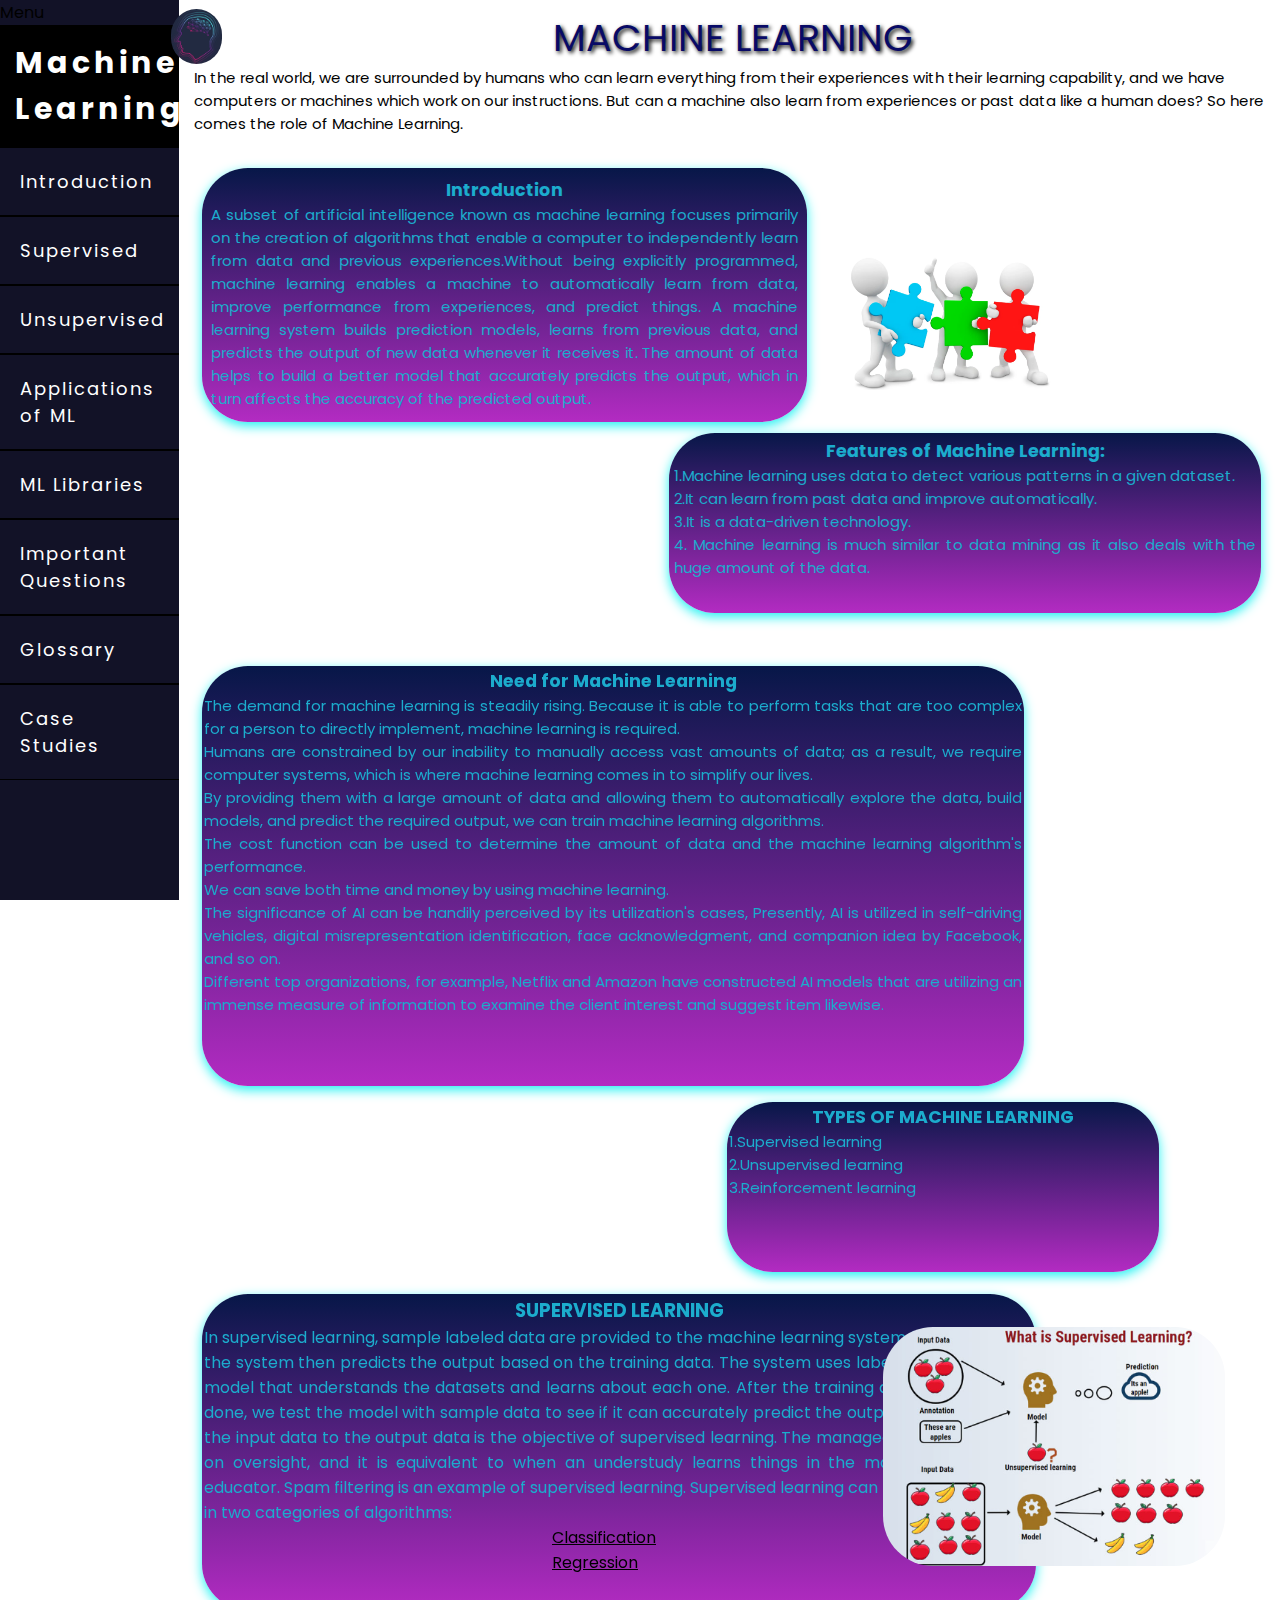
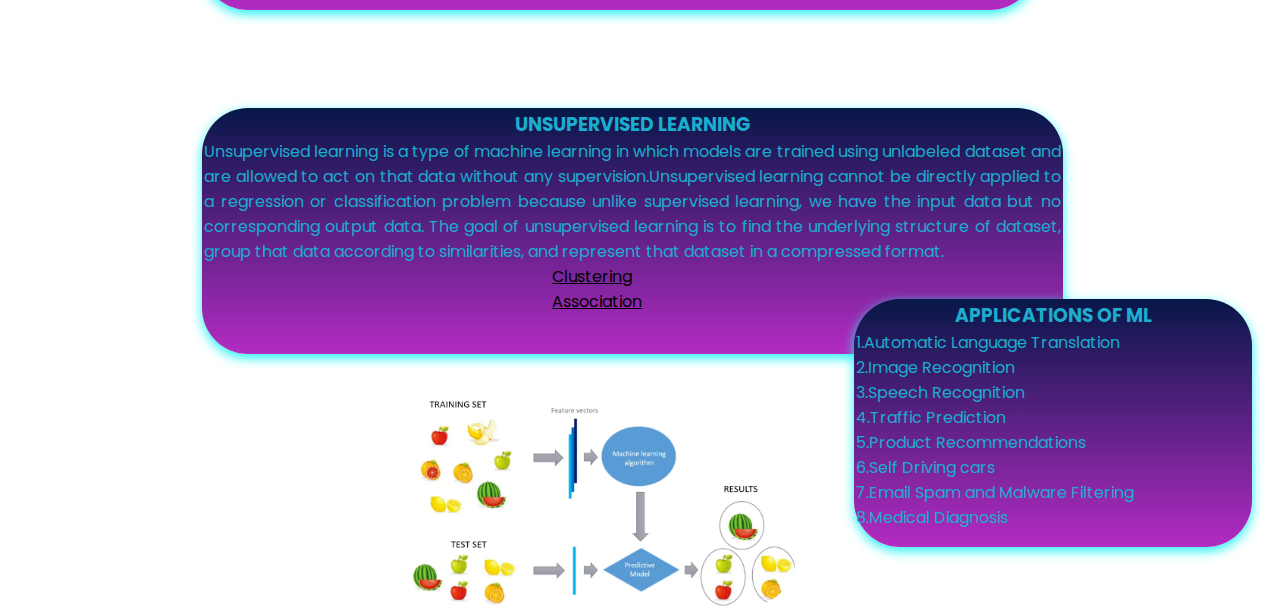
<file: index.html>
<!DOCTYPE html>
<html lang="en">

<head>
    <meta charset="UTF-8">
    <meta name="viewport" content="width=device-width, initial-scale=1.0">
    <title>Machine Learning </title>
    <link rel="preconnect" href="https://fonts.gstatic.com">
    <link href="https://fonts.googleapis.com/css2?family=Poppins:wght@300&display=swap" rel="stylesheet">
    <link rel="stylesheet" type="text/css" href="style.css">
</head>

<body><div class="main" >
    <div class="menu" >
        <div class="menu-icon" onclick="toggleSidebar()">
            <!-- Your menu icon or bar here -->
            Menu
        </div>
        <div class="sidebar" id="sidebar">
            <h2 id="logo">Machine Learning</h2>
            <a href="#intro">Introduction</a>
            <a href="#supervise">Supervised</a>
            <a href="#unsupervise">Unsupervised</a>
            <a href="#applications">Applications of ML</a>
            <a href="libraries.html">ML Libraries</a>
            <a href="imp.html">Important Questions</a>
            <a href="gloss.html">Glossary</a>
            <a href="cs.html">Case Studies</a>
        </div>
  
</div>
       
        <div class="sidebody">
            <img src="images/logo.png" id="lo">
            <div id="title">MACHINE LEARNING</div>

            <div id="subtitle">In the real world, we are surrounded by humans who can learn everything from their
                experiences with their learning capability, and we have computers or machines which work on our
                instructions. But can a machine also learn from experiences or past data like a human does? So here
                comes the role of Machine Learning.</div>
            </br>
            <div id="intro">

                <div id="intromatter">
                    <div id="i1">
                        <span>
                            <h3>Introduction</h3>
                        </span>
                        A subset of artificial intelligence known as machine learning focuses primarily on the creation
                        of
                        algorithms that enable a computer to independently learn from data and previous
                        experiences.Without
                        being explicitly programmed, machine learning enables a machine to automatically learn from
                        data,
                        improve performance from experiences, and predict things.
                        A machine learning system builds prediction models, learns from previous data, and predicts the
                        output of new data whenever it receives it. The amount of data helps to build a better model
                        that
                        accurately predicts the output, which in turn affects the accuracy of the predicted output.

                    </div>


                    </br>
                    <img src="images/men.png" id="men">
                    <div id="i2">
                        <span>
                            <h3>Features of Machine Learning:</h3>
                        </span>
                        <ol>
                            <li>1.Machine learning uses data to detect various patterns in a given dataset.</li>
                            <li>2.It can learn from past data and improve automatically.</li>
                            <li>3.It is a data-driven technology.</li>
                            <li> 4. Machine learning is much similar to data mining as it also deals with the huge
                                amount of
                                the data.</li>
                        </ol>
                    </div>

                    </br>
                    <div id="i3">
                        <span>
                            <h3>Need for Machine Learning</h3>
                        </span>
                        <ul>
                            <li>The demand for machine learning is steadily rising. Because it is able to perform tasks
                                that
                                are too complex for a person to directly implement, machine learning is required. </li>
                            <li>Humans are constrained by our inability to manually access vast amounts of data; as a
                                result, we require computer systems, which is where machine learning comes in to
                                simplify
                                our lives.</li>
                            <li>By providing them with a large amount of data and allowing them to automatically explore
                                the
                                data,
                                build models, and predict the required output, we can train machine learning algorithms.
                            </li>
                            <li>The cost function can be used to determine the amount of data and the machine learning
                                algorithm's performance.</li>
                            <li>We can save both time and money by using machine learning.
                            </li>
                            <li>The significance of AI can be handily perceived by its utilization's cases, Presently,
                                AI is
                                utilized in self-driving vehicles, digital misrepresentation identification, face
                                acknowledgment,
                                and companion idea by Facebook, and so on.</li>
                            <li>Different top organizations, for example, Netflix and
                                Amazon have constructed AI models that are utilizing an immense measure of information
                                to
                                examine
                                the client interest and suggest item likewise.</li>
                        </ul>

                    </div>

                    </br>
                    <div id="i4">
                        <span>
                            <h3>TYPES OF MACHINE LEARNING</h3>
                        </span>
                        <ul style="list-style-type:disc;">
                            <li>1.Supervised learning</li>
                            <li>2.Unsupervised learning</li>
                            <li>3.Reinforcement learning</li>
                        </ul>
                    </div>
                    

                </div>
            </div>
            </br>
            <div id="supervise">
                <span>
                    <h3>SUPERVISED LEARNING</h3>
                </span>
                In supervised learning, sample labeled data are provided to the machine learning system
                for training, and the system then predicts the output based on the training data.
                The system uses labeled data to build a model that understands the datasets and learns about each one.
                After the training and processing are done, we test the model with sample data to see if it can
                accurately predict the output.
                The mapping of the input data to the output data is the objective of supervised learning. The managed
                learning depends on oversight, and it is equivalent to when an understudy learns things in the
                management of the educator. Spam filtering is an example of supervised learning.

                Supervised learning can be grouped further in two categories of algorithms:

                <ol>
                    <li><a href="classification.html">Classification</a></li>
                    <li><a href="regression.html">Regression</a></li>
                </ol>
            </div>
            <img src="images/supervise.png" id="sp">
            </br>
            <div id="unsupervise">
                <span>
                    <h3>UNSUPERVISED LEARNING</h3>
                </span>
                Unsupervised learning is a type of machine learning in which models are trained using unlabeled dataset
                and are allowed to act on that data without any supervision.Unsupervised learning cannot be directly
                applied to a regression or classification problem because unlike supervised learning, we have the input
                data but no corresponding output data. The goal of unsupervised learning is to find the underlying
                structure of dataset, group that data according to similarities, and represent that dataset in a
                compressed format.
                <ol>
                    <li><a href="clustering.html">Clustering</a></li>
                    <li><a href="association.html">Association</a></li>

                </ol>
            </div>
            <img src="images/unsupervise.png" id="usp">
            </br>
            <div id="applications">
                <span>
                    <h3>APPLICATIONS OF ML</h3>
                </span>
               <ol>
                <li>1.Automatic Language Translation</li>
                <li>2.Image Recognition</li>
                <li>3.Speech Recognition</li>
                <li>4.Traffic Prediction</li>
                <li>5.Product Recommendations</li>
                <li>6.Self Driving cars</li>
                <li>7.Email Spam and Malware Filtering</li>
                <li>8.Medical Diagnosis</li>
               </ol>

            </div>
            
</div>
        </div>
        <script>
            function toggleSidebar() {
    var sidebar = document.getElementById("sidebar");
    sidebar.classList.toggle("show-sidebar");
}
// Get all the anchor tags inside the sidebar
var sidebarLinks = document.querySelectorAll(".sidebar a");

// Add click event listener to each anchor tag
sidebarLinks.forEach(function(link) {
    link.addEventListener("click", function() {
        // Close the sidebar
        var sidebar = document.getElementById("sidebar");
        sidebar.classList.remove("show-sidebar");
    });
});

        </script>
</body>

</html>
</file>
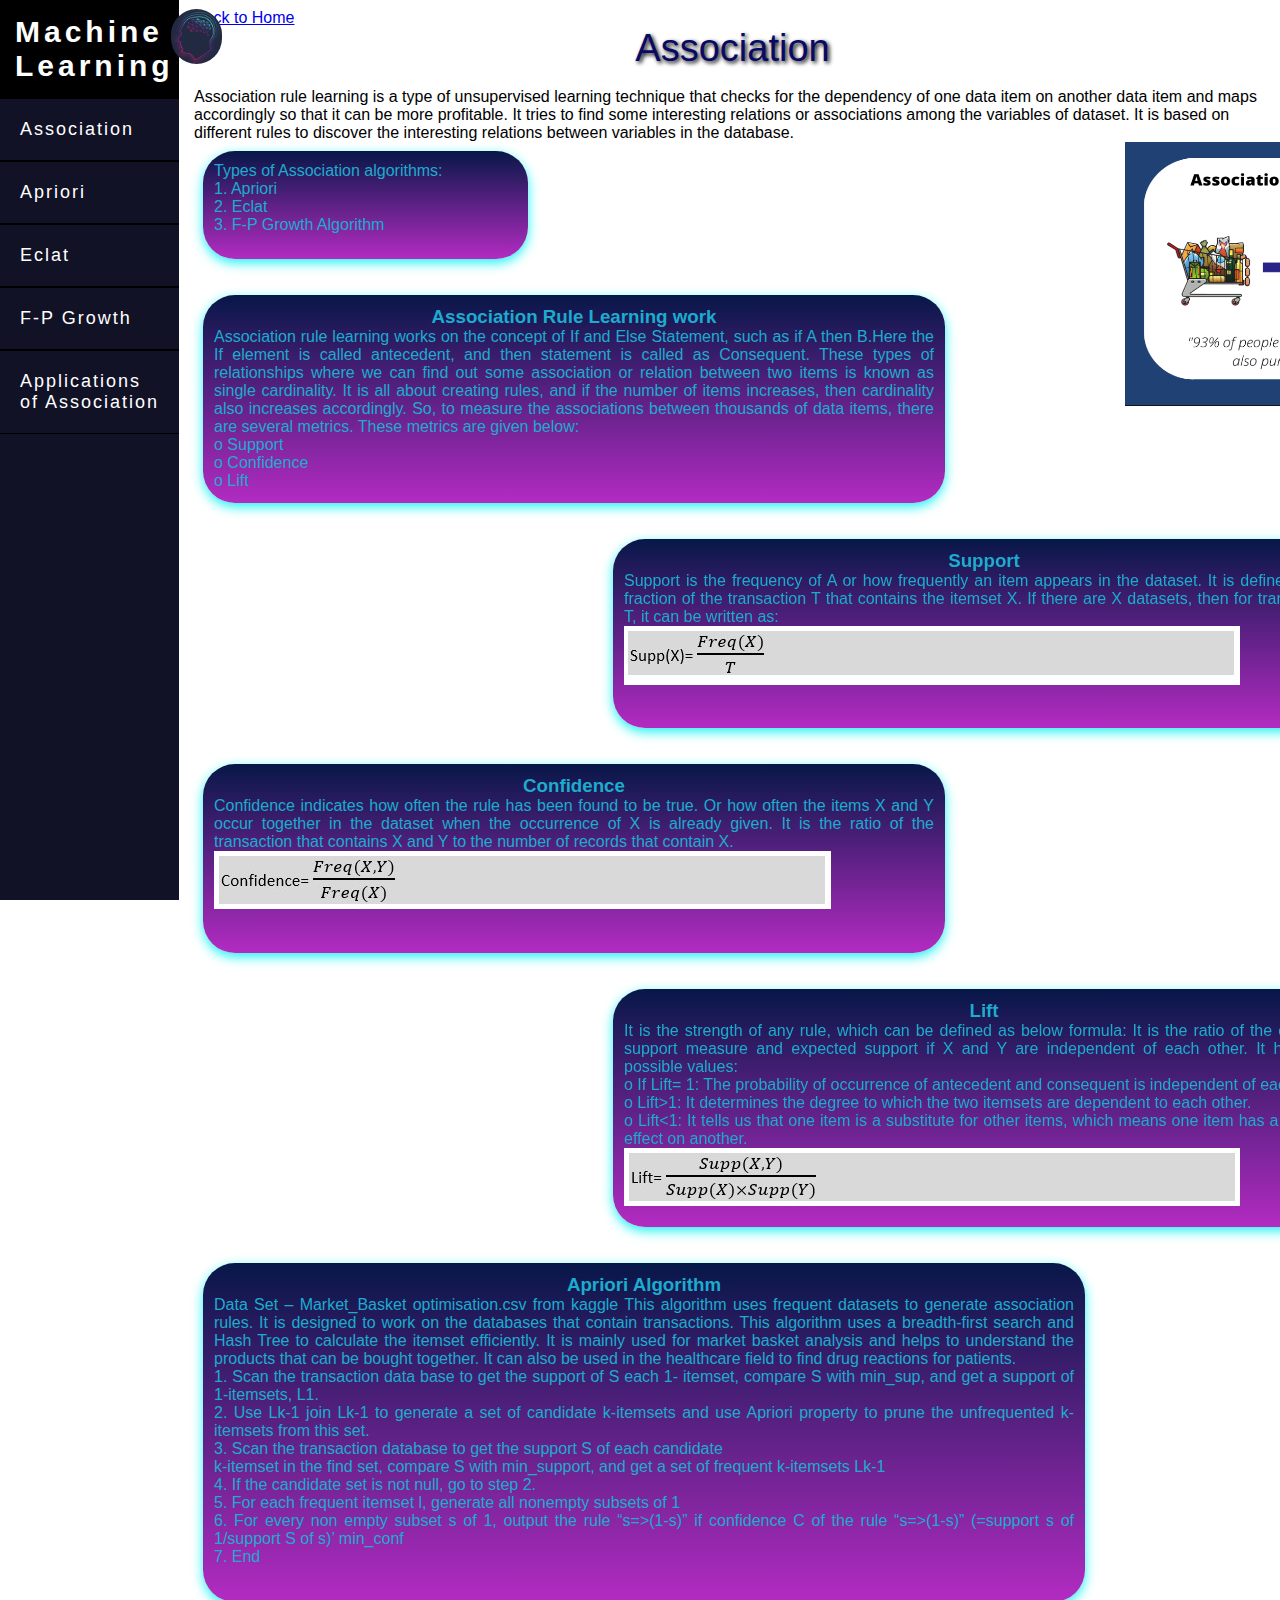
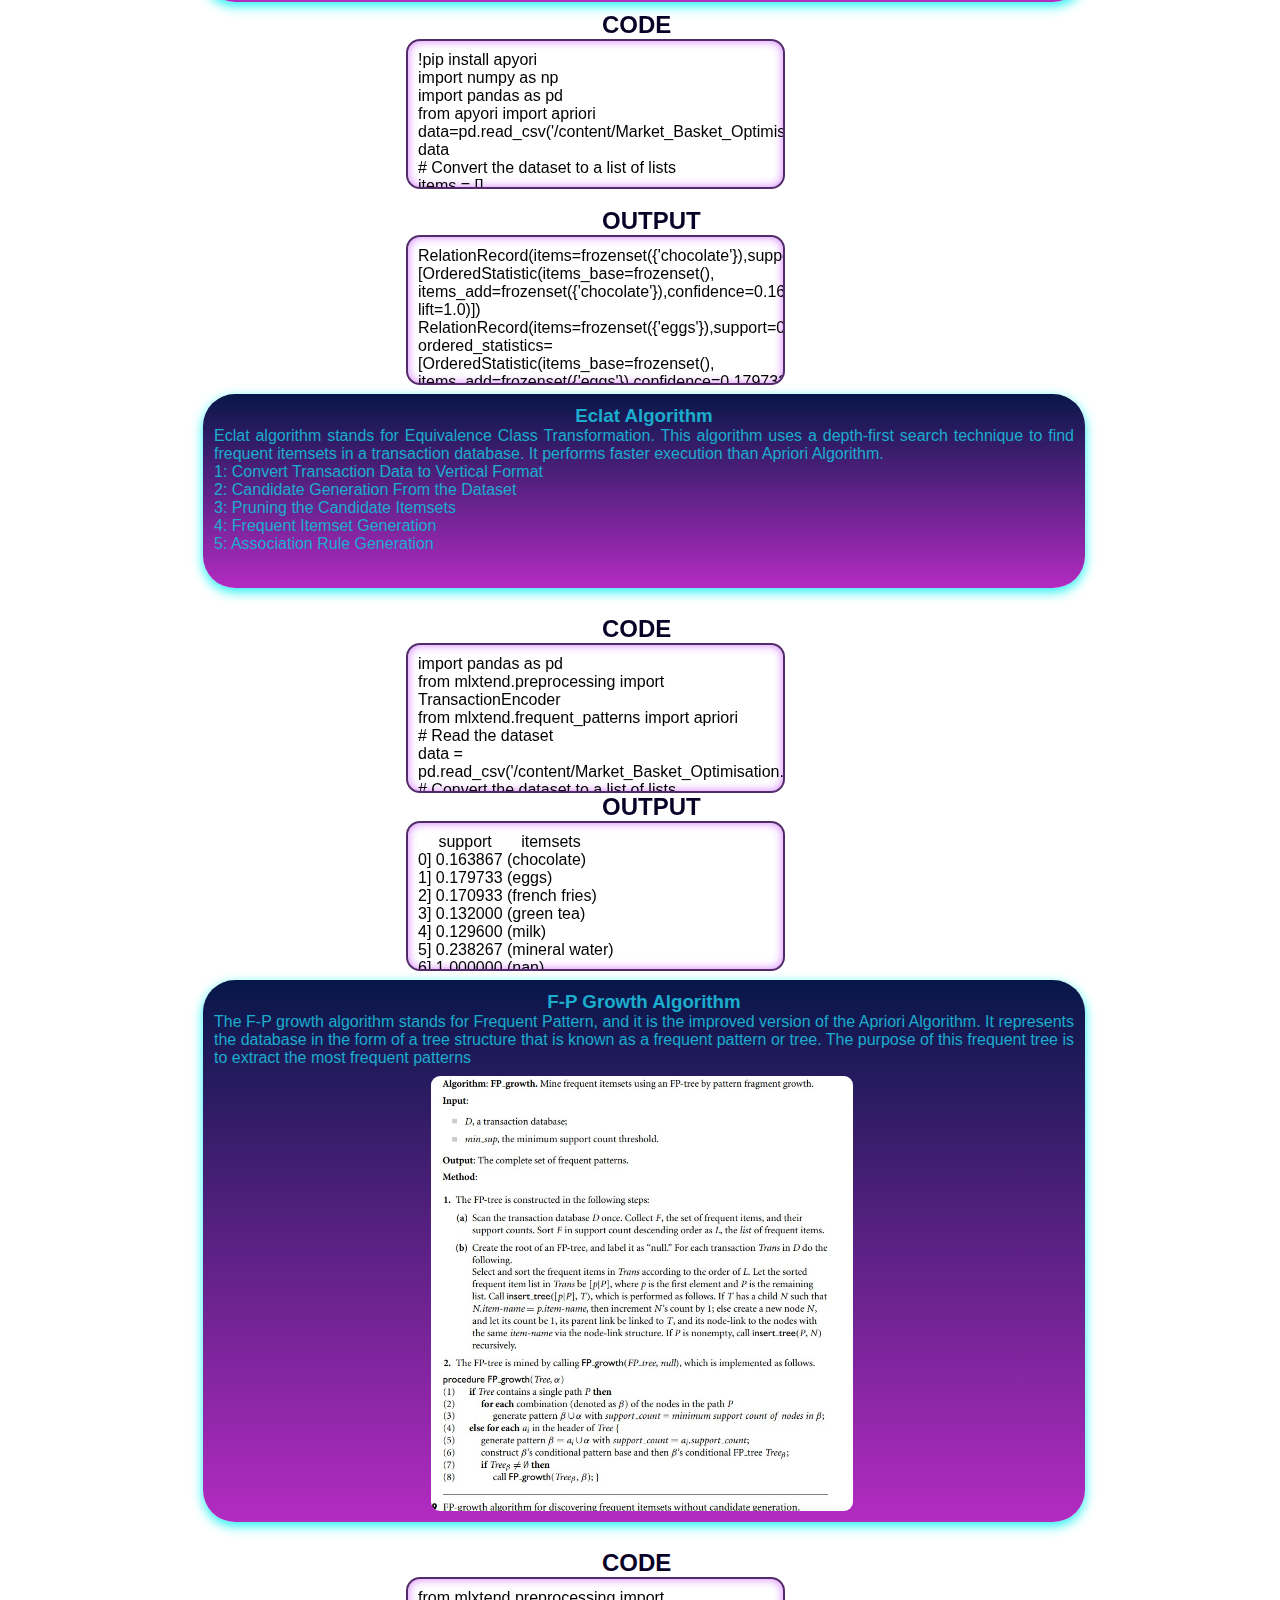
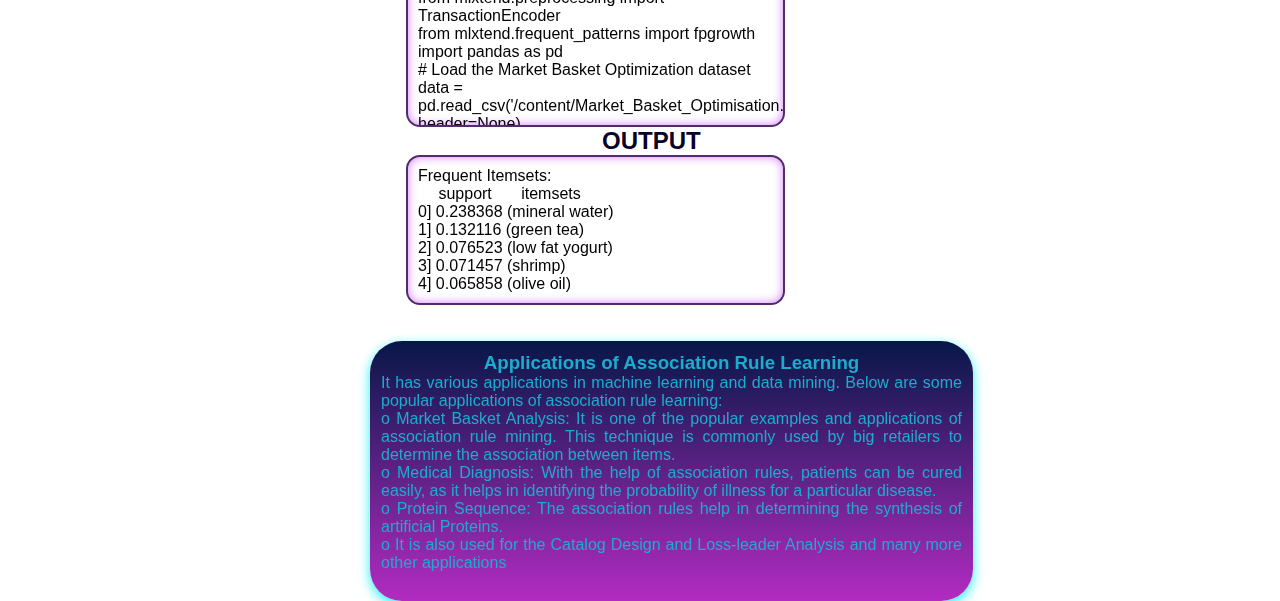
<file: association.html>
<!DOCTYPE html>
<html lang="en">

<head>
    <meta charset="UTF-8">
    <meta http-equiv="X-UA-Compatible" content="IE=edge">
    <meta name="viewport" content="width=device-width, initial-scale=1.0">
    <link rel="stylesheet" type="text/css" href="style.css">
    <link rel="stylesheet" type="text/css" href="style1.css">
    <title>Association</title>
</head>

<body>
    <div class="main">
        <div class="menu">
            <h2 id="logo">Machine Learning</h2>
            <a href="#introassociat">Association</a>
            <a href="#apriori">Apriori</a>
            <a href="#Eclat">Eclat</a>
            <a href="#FP">F-P Growth</a>
            <a href="#associationappli">Applications of Association</a>
        </div>
        <div class="sidebody">
            <img src="images/logo.png" id="lo">
           <a href="index.html">Back to Home</a>
            <div id="title">Association</div>
            </br>
            <div id="introassociat">Association rule learning is a type of unsupervised learning technique that checks
                for the dependency of one data item on another data item and maps accordingly so that it can be more
                profitable. It tries to find some interesting relations or associations among the variables of dataset.
                It is based on different rules to discover the interesting relations between variables in the database.
            </div>
            <img style="position: absolute;
            left: 1125px;
            height: 264px;
            width: 350px;"src="/images/ass1.png" alt="">
            <div id="type"> Types of Association algorithms:
                <ol>
                    <li>1. Apriori</li>
                    <li>2. Eclat</li>
                    <li>3. F-P Growth Algorithm</li>
                </ol>
            </div>
            </br>
            <div id="constraint"><h3>Association Rule Learning work</h3>
                Association rule learning works on the concept of If and Else Statement, such as if A then B.Here the If
                element is called antecedent, and then statement is called as Consequent. These types of relationships
                where we can find out some association or relation between two items is known as single cardinality. It
                is all about creating rules, and if the number of items increases, then cardinality also increases
                accordingly. So, to measure the associations between thousands of data items, there are several metrics.
                These metrics are given below:
                <ol>
                    <li>o Support</li>
                    <li>o Confidence</li>
                    <li>o Lift</li>
                </ol>
            </div>
            </br>
            <div id="support">
                <h3>Support</h3>
                Support is the frequency of A or how frequently an item appears in the dataset. It is defined as the
                fraction of the transaction T that contains the itemset X. If there are X datasets, then for
                transactions T, it can be written as:
                </br>
                <img src="images/supp.jpg">
            </div>
            </br>
            <div id="confidence">
                <h3>Confidence</h3>
                Confidence indicates how often the rule has been found to be true. Or how often the items X and Y occur
                together in the dataset when the occurrence of X is already given. It is the ratio of the transaction
                that contains X and Y to the number of records that contain X.
                </br>
                <img src="images/conf.jpg">
            </div>
            </br>
            <div id="lift">
                <h3>Lift</h3>
                It is the strength of any rule, which can be defined as below formula:
                It is the ratio of the observed support measure and expected support if X and Y are independent of each
                other. It has three possible values:
                <ol>
                    <li>o If Lift= 1: The probability of occurrence of antecedent and consequent is independent of each
                        other.</li>
                    <li>o Lift>1: It determines the degree to which the two itemsets are dependent to each other.</li>
                    <li>o Lift<1: It tells us that one item is a substitute for other items, which means one item has a
                            negative effect on another.</li>

                </ol>
                <img src="images/lift.jpg">
            </div>
            </br>

            <div id="apriori">
                <h3>Apriori Algorithm</h3>
                Data Set – Market_Basket optimisation.csv from kaggle
                This algorithm uses frequent datasets to generate association rules. It is designed to work on the
                databases that contain transactions. This algorithm uses a breadth-first search and Hash Tree to
                calculate the itemset efficiently.
                It is mainly used for market basket analysis and helps to understand the products that can be bought
                together. It can also be used in the healthcare field to find drug reactions for patients.
                <ol>
                    <li> 1. Scan the transaction data base to get the support of S each 1-
                        itemset, compare S with min_sup, and get a support of 1-itemsets, L1.</li>
                    <li>2. Use Lk-1 join Lk-1 to generate a set of candidate k-itemsets and
                        use Apriori property to prune the unfrequented k-itemsets from this
                        set.</li>
                    <li>3. Scan the transaction database to get the support S of each candidate</li>
                    k-itemset in the find set, compare S with min_support, and get a set of
                    frequent k-itemsets Lk-1
                    <li>4. If the candidate set is not null, go to step 2.</li>
                    <li>5. For each frequent itemset l, generate all nonempty subsets of 1</li>
                    <li>6. For every non empty subset s of 1, output the rule “s=>(1-s)” if
                        confidence C of the rule “s=>(1-s)” (=support s of 1/support S of s)’
                        min_conf</li>
                    <li>7. End</li>

                </ol>
            </div>
            <h2 class="code">CODE</h2>
            <div class="scroll-block">
               <p>!pip install apyori</p> 
<p>import numpy as np</p>
<p>import pandas as pd</p>
<p>from apyori import apriori</p>
<p>data=pd.read_csv('/content/Market_Basket_Optimisation.csv')</p>
<p>data</p>
<p># Convert the dataset to a list of lists</p>
<p>items = []</p>
<p>for i in range(0, len(data)):</p>
    <p>items.append([str(data.values[i, j]) for j in range(0, len(data.columns))])</p>
<p>items</p>
<p># Use the apriori algorithm to discover association rules</p>
<p>final_rule = apriori(items, min_support=0.01, min_confidence=0.1, min_lift=1.0, min_length=2)</p>
<p>final_results = list(final_rule)</p>

<p>for rule in final_results[:10]:</p>
  <p>print(rule)</p>  

              </div>

            </br>
            <h2 class="code">OUTPUT</h2>
        <div class="scroll-block">
           <p>RelationRecord(items=frozenset({'chocolate'}),support=0.16386666666666666,ordered_statistics=[OrderedStatistic(items_base=frozenset(), items_add=frozenset({'chocolate'}),confidence=0.16386666666666666, lift=1.0)])</p> 
<p>RelationRecord(items=frozenset({'eggs'}),support=0.17973333333333333, ordered_statistics=[OrderedStatistic(items_base=frozenset(), items_add=frozenset({'eggs'}),confidence=0.17973333333333333,lift=1.0))</p>
<p>RelationRecord(items=frozenset({'frenchfries'}),support=0.17093333333333333,ordered_statistics=[OrderedStatistic(items_base=frozenset(), items_add=frozenset({'frenchfries'}),confidence=0.17093333333333333, lift=1.0)])</p>
<p>RelationRecord(items=frozenset({'greentea'}),support=0.132,ordered_statistics=[OrderedStatistic(items_base=frozenset(),items_add=frozenset({'greentea'}), confidence=0.132, lift=1.0)])</p>
<p>RelationRecord(items=frozenset({'milk'}),support=0.1296,ordered_statistics=[OrderedStatistic(items_base=frozenset(), items_add=frozenset({'milk'}), confidence=0.1296, lift=1.0)])</p>
<p>RelationRecord(items=frozenset({'mineralwater'}),support=0.23826666666666665,ordered_statistics=[OrderedStatistic(items_base=frozenset(),items_add=frozenset({'mineral water'}), confidence=0.23826666666666665, lift=1.0)])</p>
<p>RelationRecord(items=frozenset({'nan'}),support=1.0,ordered_statistics=[OrderedStatistic(items_base=frozenset(), items_add=frozenset({'nan'}), confidence=1.0, lift=1.0)])</p>
<p>RelationRecord(items=frozenset({'spaghetti'}),support=0.17413333333333333, ordered_statistics=[OrderedStatistic(items_base=frozenset(), items_add=frozenset({'spaghetti'}), confidence=0.17413333333333333, lift=1.0)])</p>
<p>RelationRecord(items=frozenset({'almonds', 'nan'}), support=0.020266666666666665, ordered_statistics=[OrderedStatistic(items_base=frozenset({'almonds'}), items_add=frozenset({'nan'}), confidence=1.0, lift=1.0)])</p>
<p>RelationRecord(items=frozenset({'mineralwater','avocado'}), support=0.011466666666666667,ordered_statistics=[OrderedStatistic(items_base=frozenset({'avocado'}),items_add=frozenset({'mineralwater'}),confidence=0.3453815261044177, lift=1.449558727354859)])</p>

        </div>
            <div id="Eclat">
                <h3>Eclat Algorithm</h3>
                Eclat algorithm stands for Equivalence Class Transformation. This algorithm uses a depth-first search
                technique to find frequent itemsets in a transaction database. It performs faster execution than Apriori
                Algorithm.
                <ol>
                    <li>1: Convert Transaction Data to Vertical Format</li>
                    <li>2: Candidate Generation From the Dataset</li>
                    <li>3: Pruning the Candidate Itemsets</li>
                    <li>4: Frequent Itemset Generation</li>
                    <li>5: Association Rule Generation</li>
                </ol>
            </div>
        </br>
        <h2 class="code">CODE</h2>
        <div class="scroll-block">
           <p> import pandas as pd</p>
<p>from mlxtend.preprocessing import TransactionEncoder</p>
<p>from mlxtend.frequent_patterns import apriori</p>

<p># Read the dataset</p>
<p>data = pd.read_csv('/content/Market_Basket_Optimisation.csv')</p>
<P># Convert the dataset to a list of lists</P>
<p>transactions = []</p>
<p>for i in range(len(data)):</p>
    <p>transactions.append([str(data.values[i, j]) for j in range(len(data.columns))])</p>

<p>te = TransactionEncoder()</p>
<P>te_ary = te.fit(transactions).transform(transactions)</P>
<p>df = pd.DataFrame(te_ary, columns=te.columns_)</p>

<p># Use the mlxtend.apriori function to apply the Eclat algorithm</p>
<p>frequent_itemsets = apriori(df, min_support=0.1, use_colnames=True)</p>

<p># Display the frequent itemsets</p>
<p>print(frequent_itemsets)</p>

        </div>
        <h2 class="code">OUTPUT</h2>
        <div class="scroll-block">
           <p>&ensp;&ensp; support   &ensp; &ensp;          itemsets</p> 
<p> 0]   0.163867           (chocolate)</p>
<p> 1]   0.179733                (eggs)</p>
<p> 2]   0.170933        (french fries)</p>
<p> 3]   0.132000           (green tea)</p>
<p> 4]   0.129600                (milk)</p>
<p> 5]   0.238267       (mineral water)</p>
<p> 6]   1.000000                 (nan)</p>
<p> 7]   0.174133           (spaghetti)</p>
<P> 8]   0.163867      (chocolate, nan)</P>
<p> 9]   0.179733           (eggs, nan)</p>
<p>10]  0.170933   (french fries, nan)</p>
<P>11]  0.132000      (green tea, nan)</P>
<P>12]  0.129600           (milk, nan)</P>
<p>13]  0.238267  (mineral water, nan)</p>
<P>14]  0.174133      (spaghetti, nan)</P>

        </div>
            <div id="FP">
                <h3>F-P Growth Algorithm</h3>
                The F-P growth algorithm stands for Frequent Pattern, and it is the improved version of the Apriori
                Algorithm. It represents the database in the form of a tree structure that is known as a frequent
                pattern or tree. The purpose of this frequent tree is to extract the most frequent patterns
            </br>
                <image class="img-fp" src="images/fp.jpg"/>
            </div>
        </br>
        <h2 class="code">CODE</h2>
        <div class="scroll-block">
            <p> from mlxtend.preprocessing import TransactionEncoder</p> 
          <p>from mlxtend.frequent_patterns import fpgrowth</p>
          <p>import pandas as pd</p>
          
          <p># Load the Market Basket Optimization dataset</p>
          <P>data = pd.read_csv('/content/Market_Basket_Optimisation.csv', header=None)</P>
          
          <p># Convert the dataset to a list of lists</p>
          <p>transactions = []</p>
          <p>for i in range(len(data)):</p>
             <p> &ensp;transactions.append([str(data.values[i, j]) for j in range(len(data.columns))])</p>
          
          <p># Use TransactionEncoder to one-hot encode the transactions</p>
          <p>te = TransactionEncoder()</p>
          <p>te_ary = te.fit(transactions).transform(transactions)</p>
          <P>df = pd.DataFrame(te_ary, columns=te.columns_)</P>
          
          <p># Apply the FP-growth algorithm</p>
          <p>frequent_itemsets = fpgrowth(df, min_support=0.05, use_colnames=True)</p>
          
          <p># Display the frequent itemsets</p>
          <p>print("Frequent Itemsets:")</p>
          <p>print(frequent_itemsets.head())</p>
          
          </div>
          <h2 class="code">OUTPUT</h2>
          <div class="scroll-block">
            Frequent Itemsets:
  <p>&ensp; &ensp;support    &ensp; &ensp;      itemsets</p>  
<p>0]  0.238368   (mineral water)</p>
<p>1]  0.132116       (green tea)</p>
<p>2]  0.076523  (low fat yogurt)</p>
<p>3]  0.071457          (shrimp)</p>
<p>4]  0.065858       (olive oil)</p>

          </div>

            <div id="associationappli">
                <h3>Applications of Association Rule Learning</h3>
                It has various applications in machine learning and data mining. Below are some popular applications of
                association rule learning:
                <li>o Market Basket Analysis: It is one of the popular examples and applications of association rule
                    mining. This technique is commonly used by big retailers to determine the association between items.
                </li>
                <li>o Medical Diagnosis: With the help of association rules, patients can be cured easily, as it helps
                    in identifying the probability of illness for a particular disease.</li>
                <li>o Protein Sequence: The association rules help in determining the synthesis of artificial Proteins.
                </li>
                <li>o It is also used for the Catalog Design and Loss-leader Analysis and many more other applications
                </li>

            </div>

        </div>
</body>

</html>
</file>
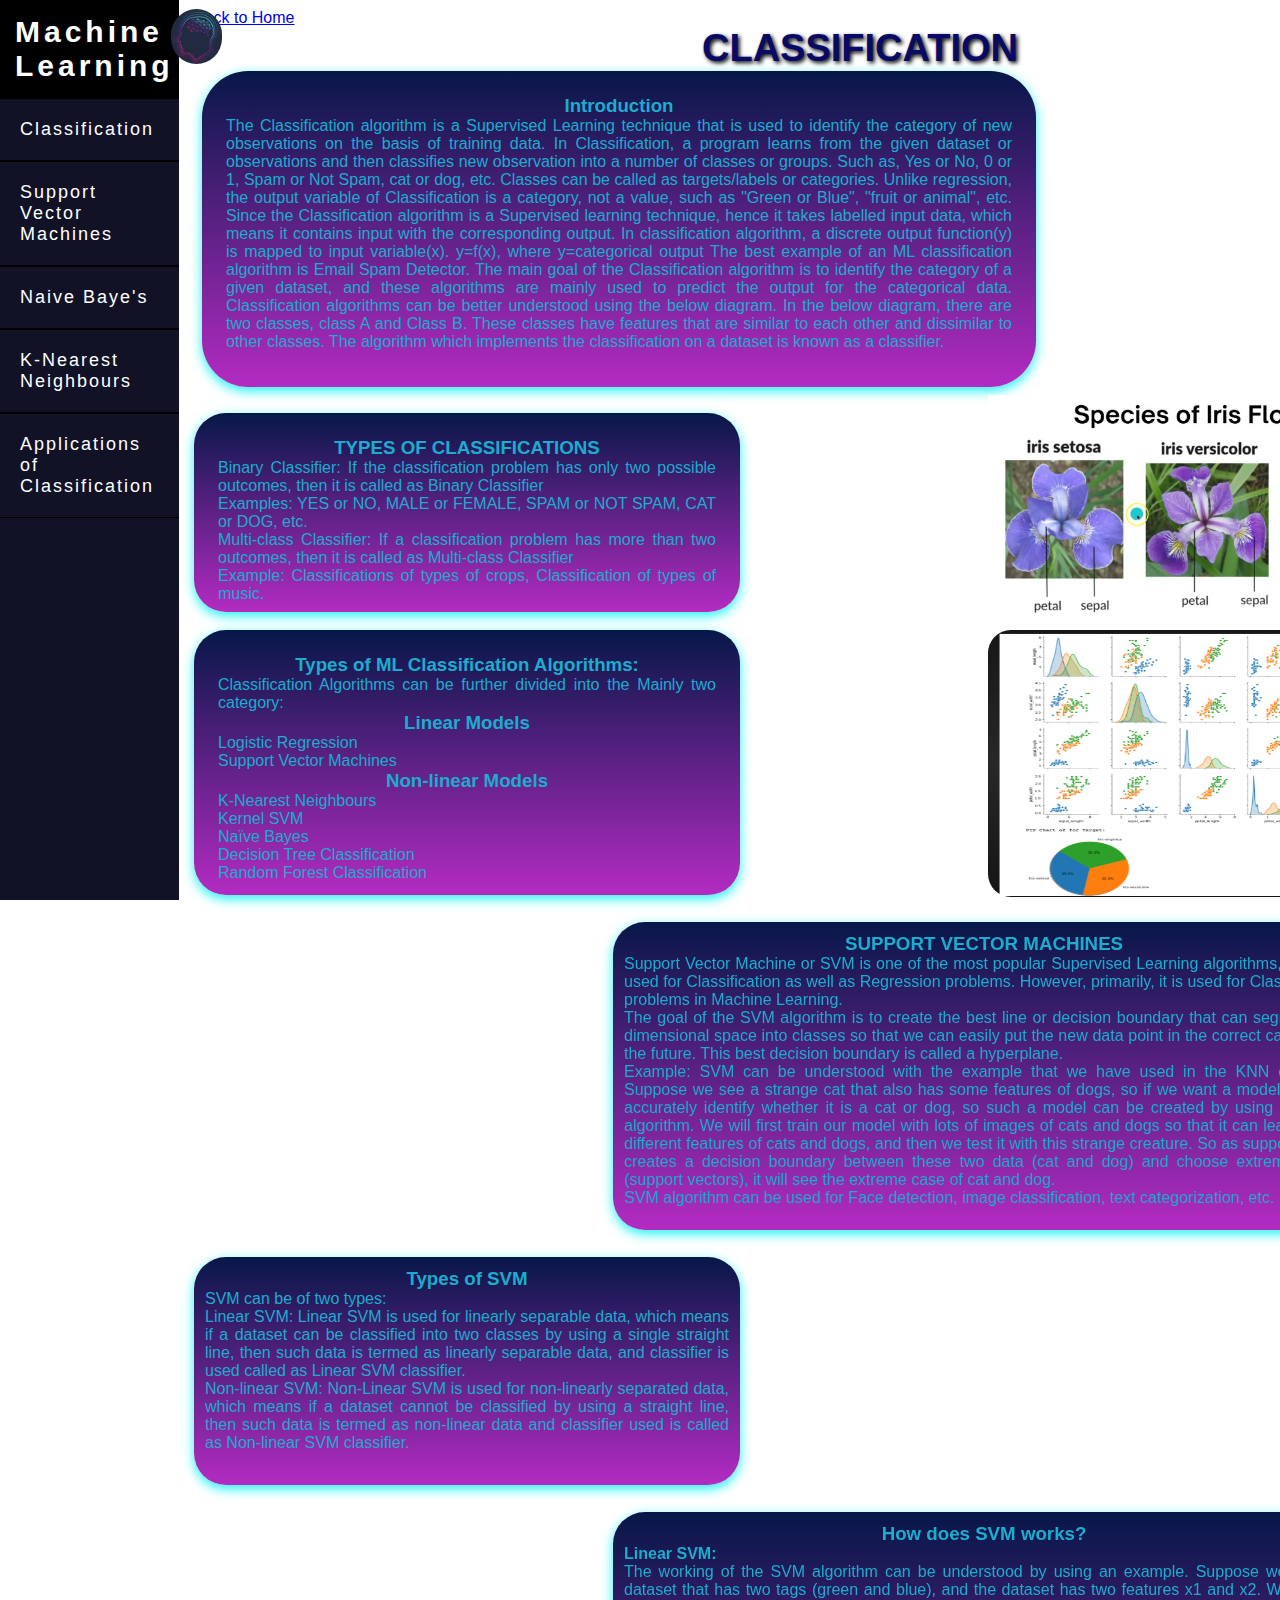
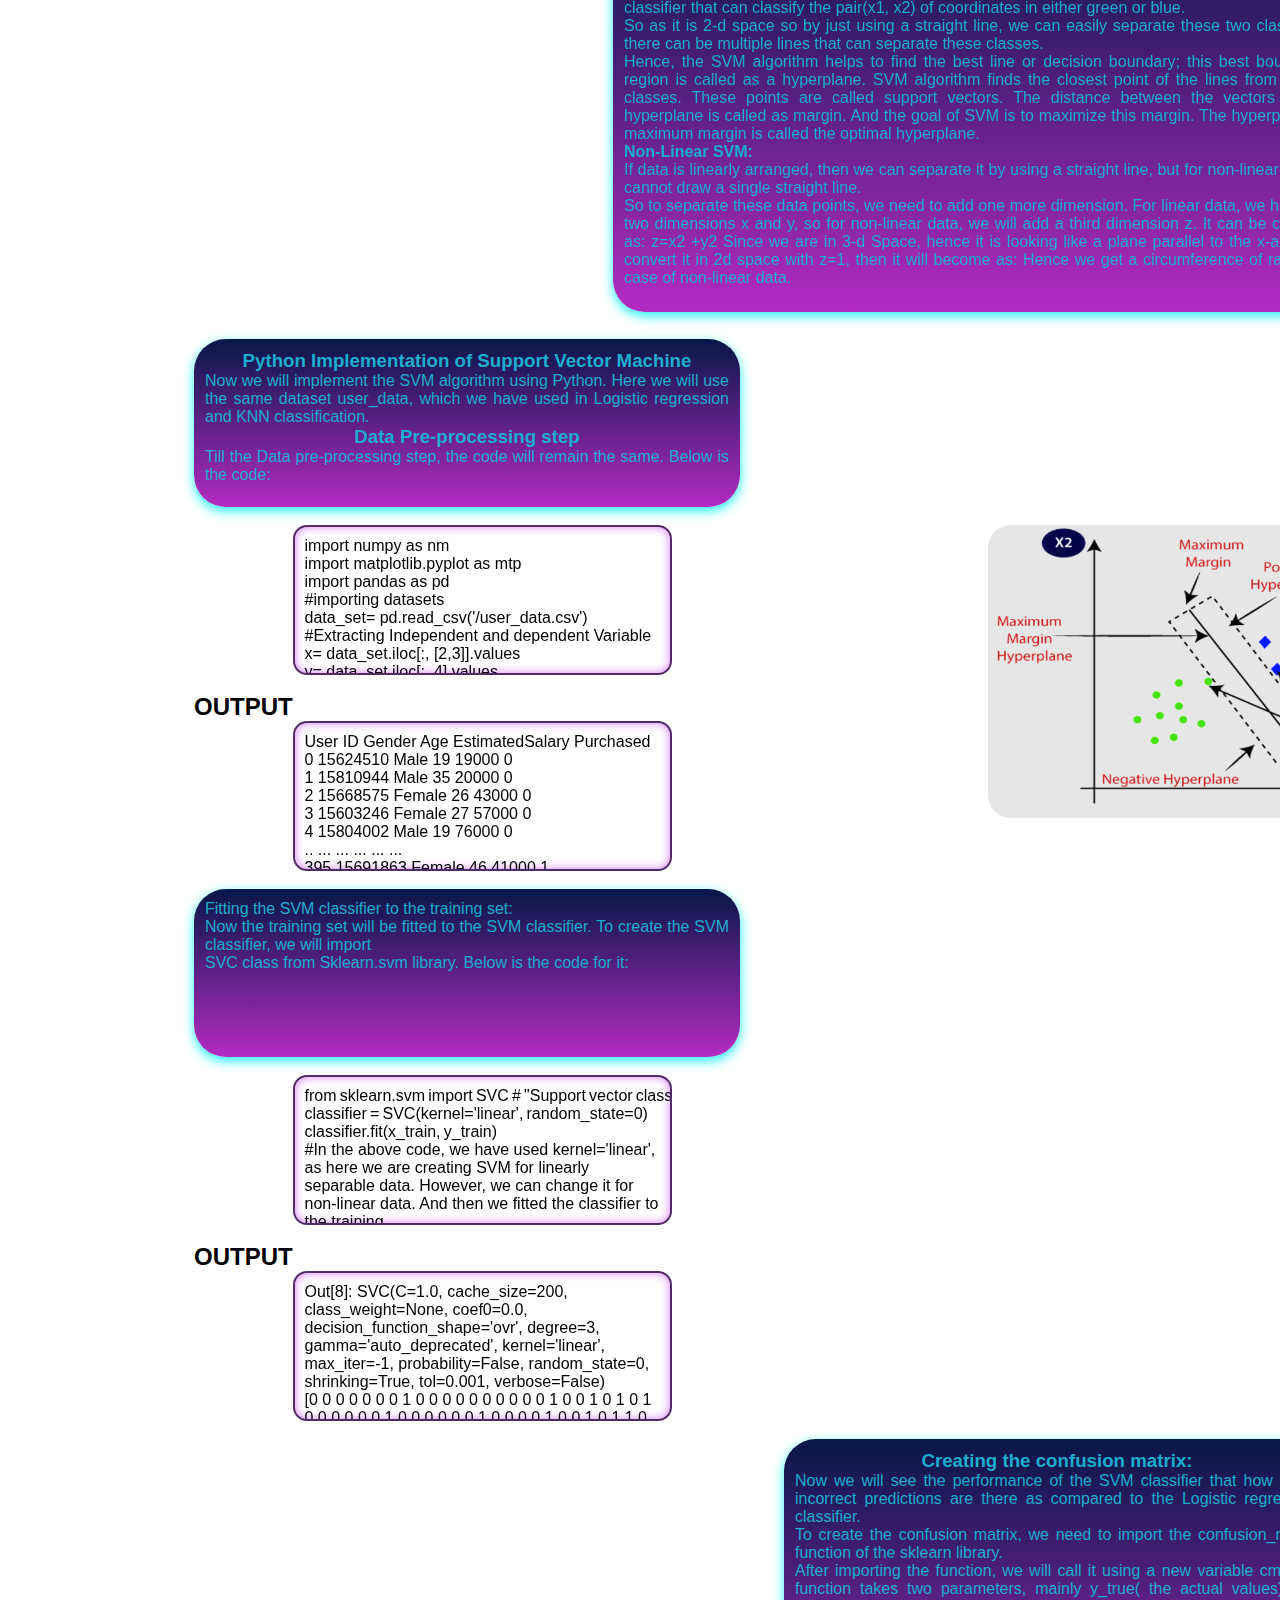
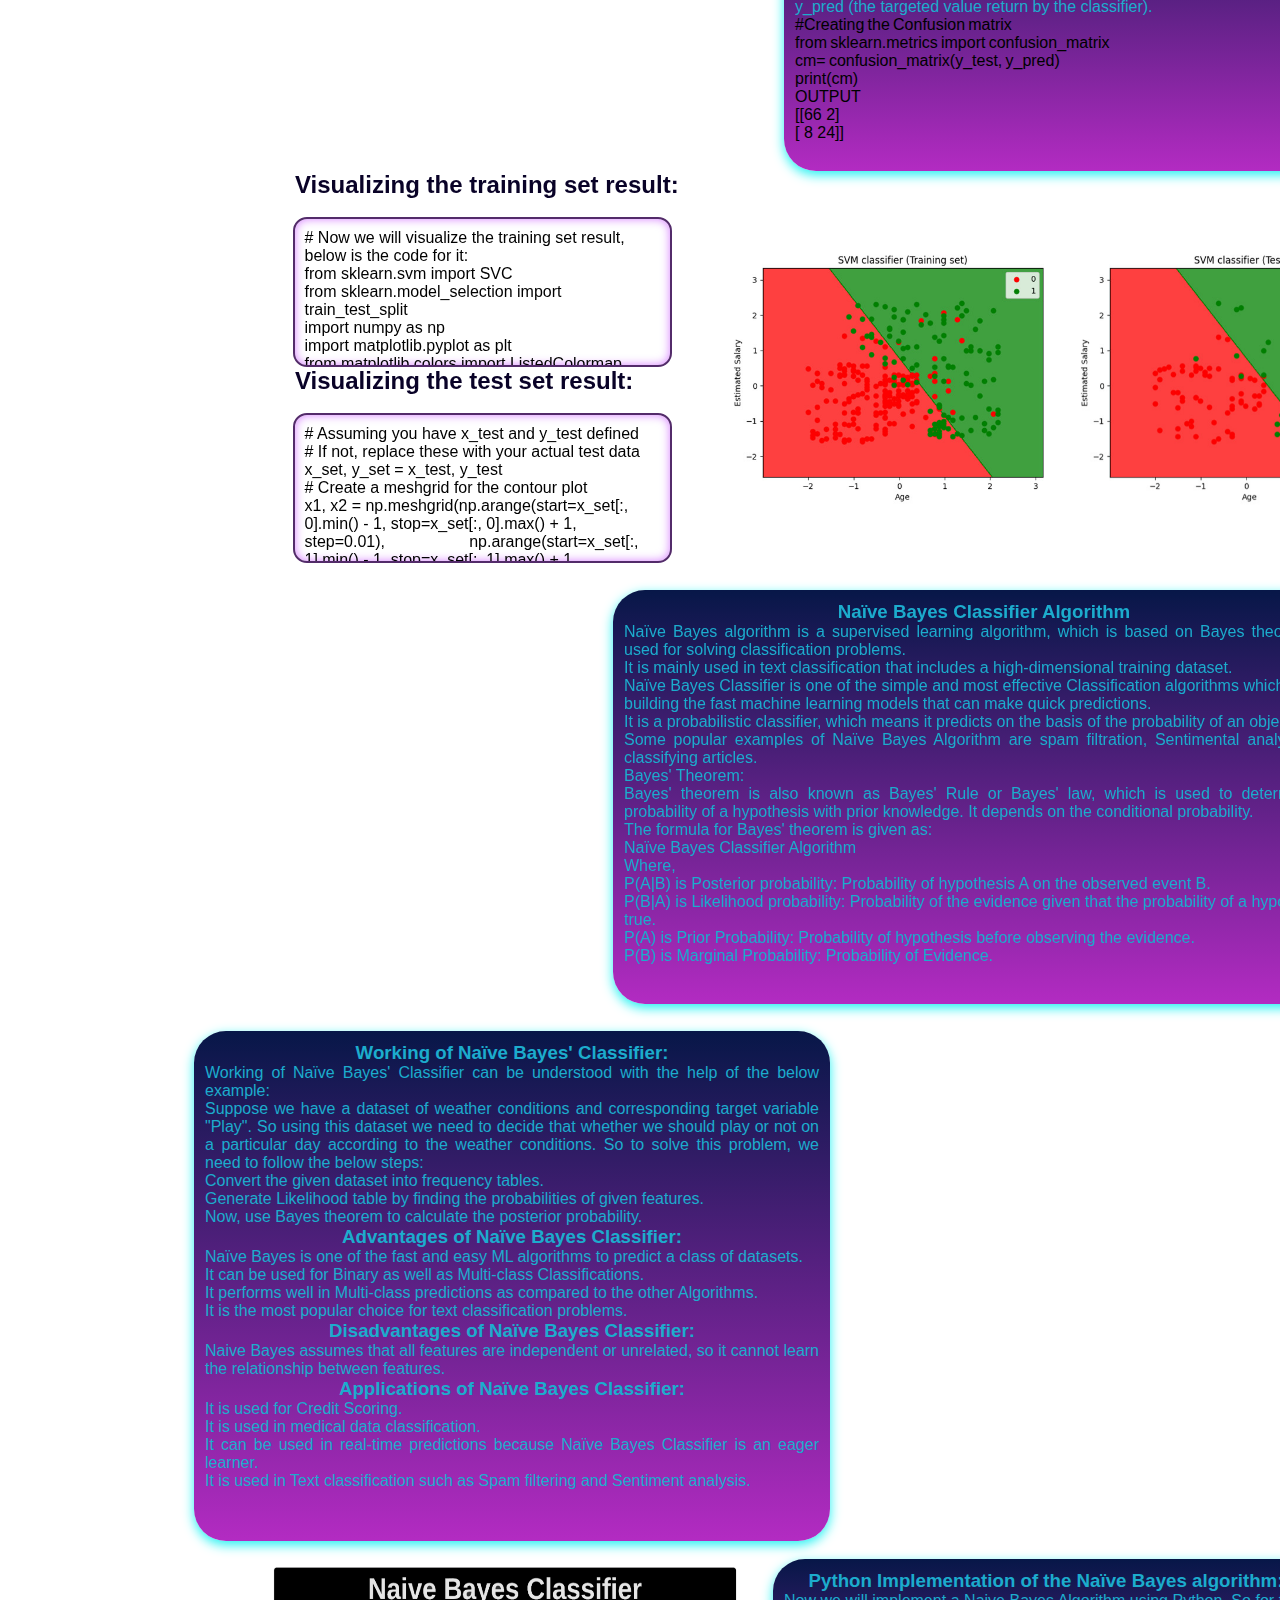
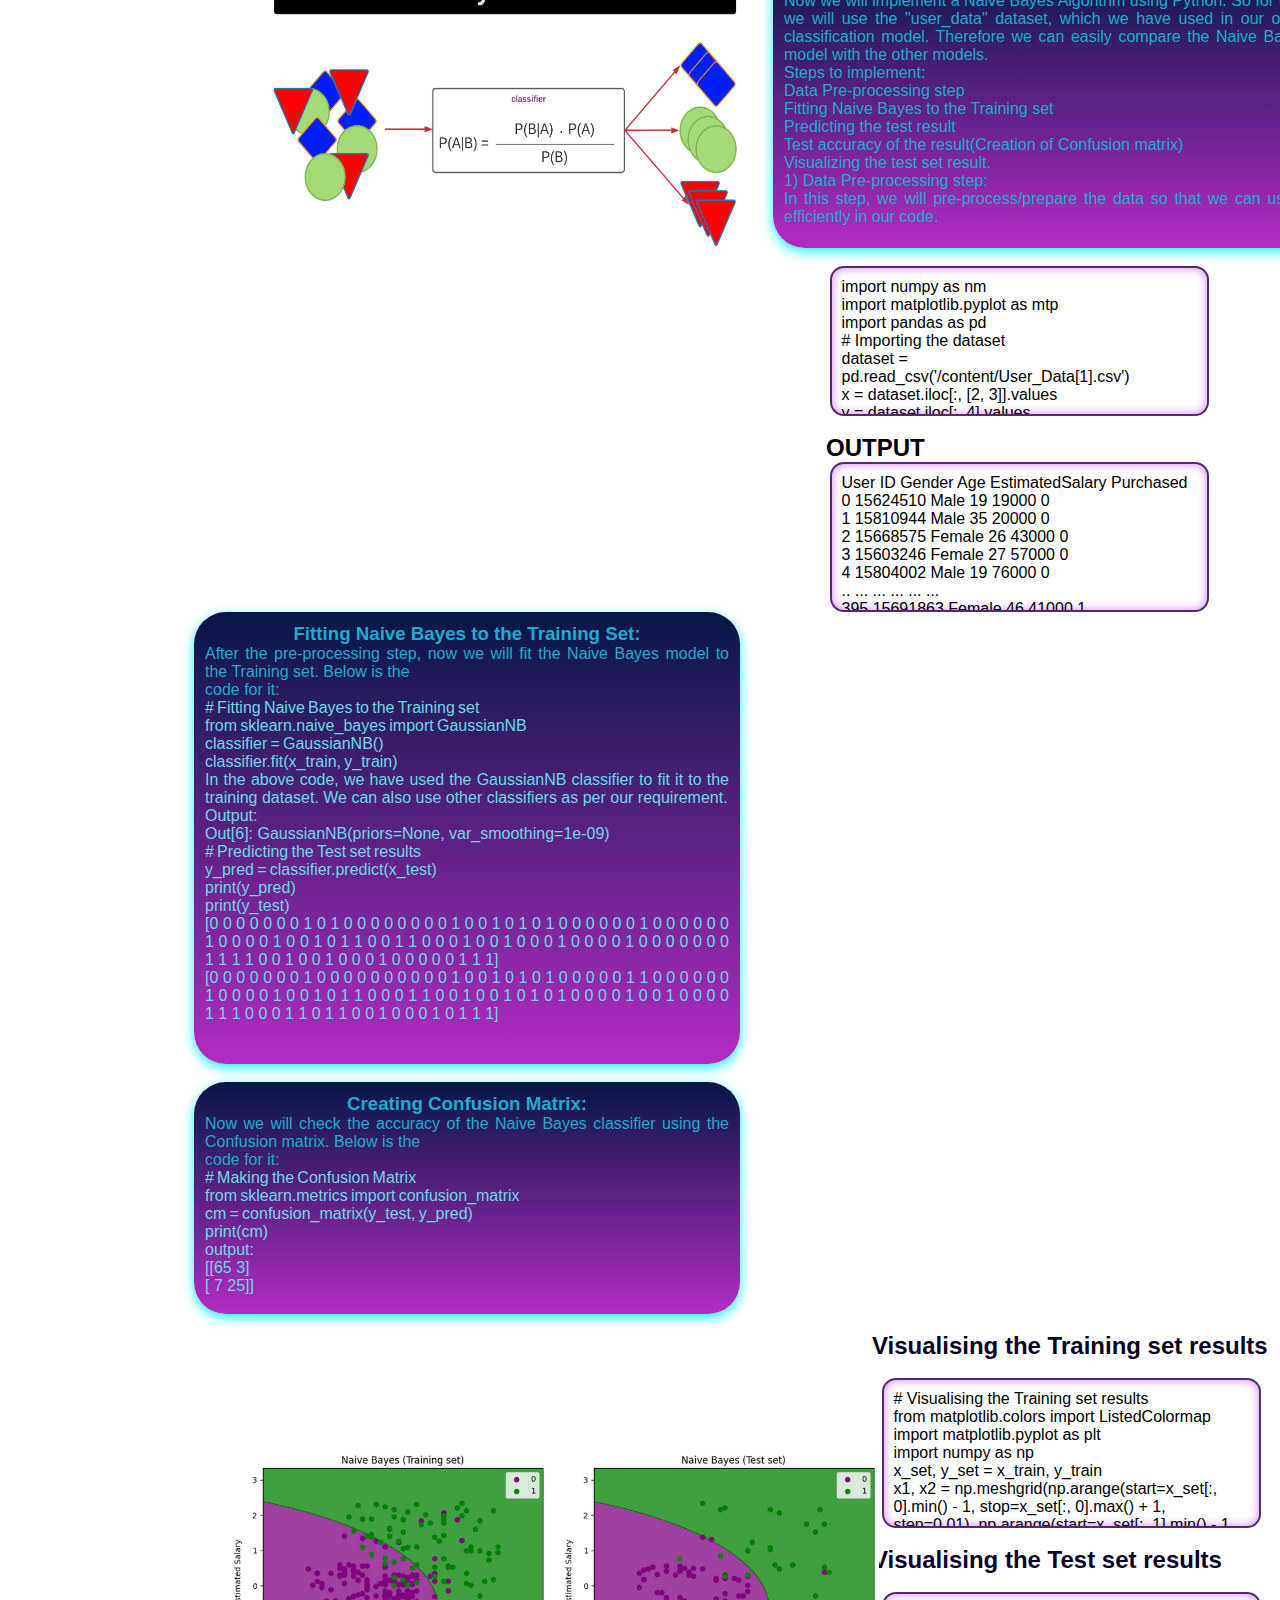
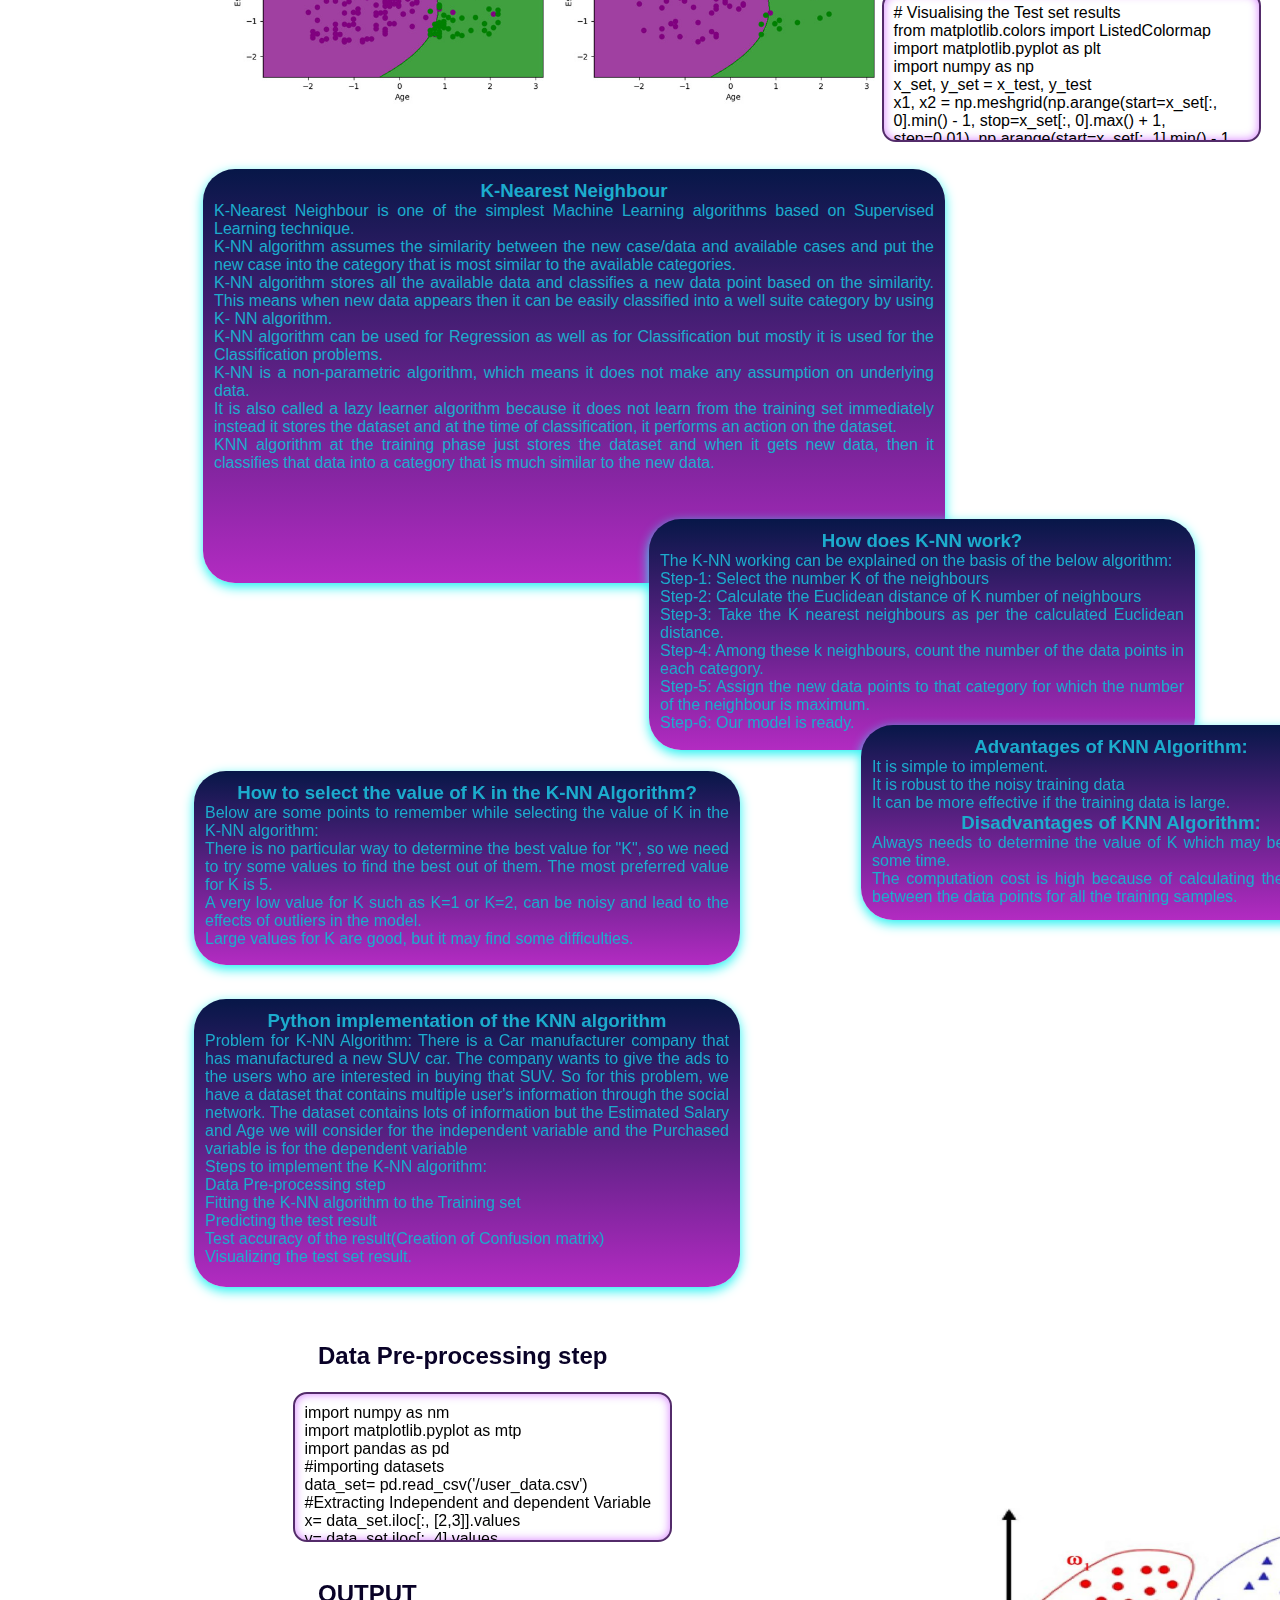
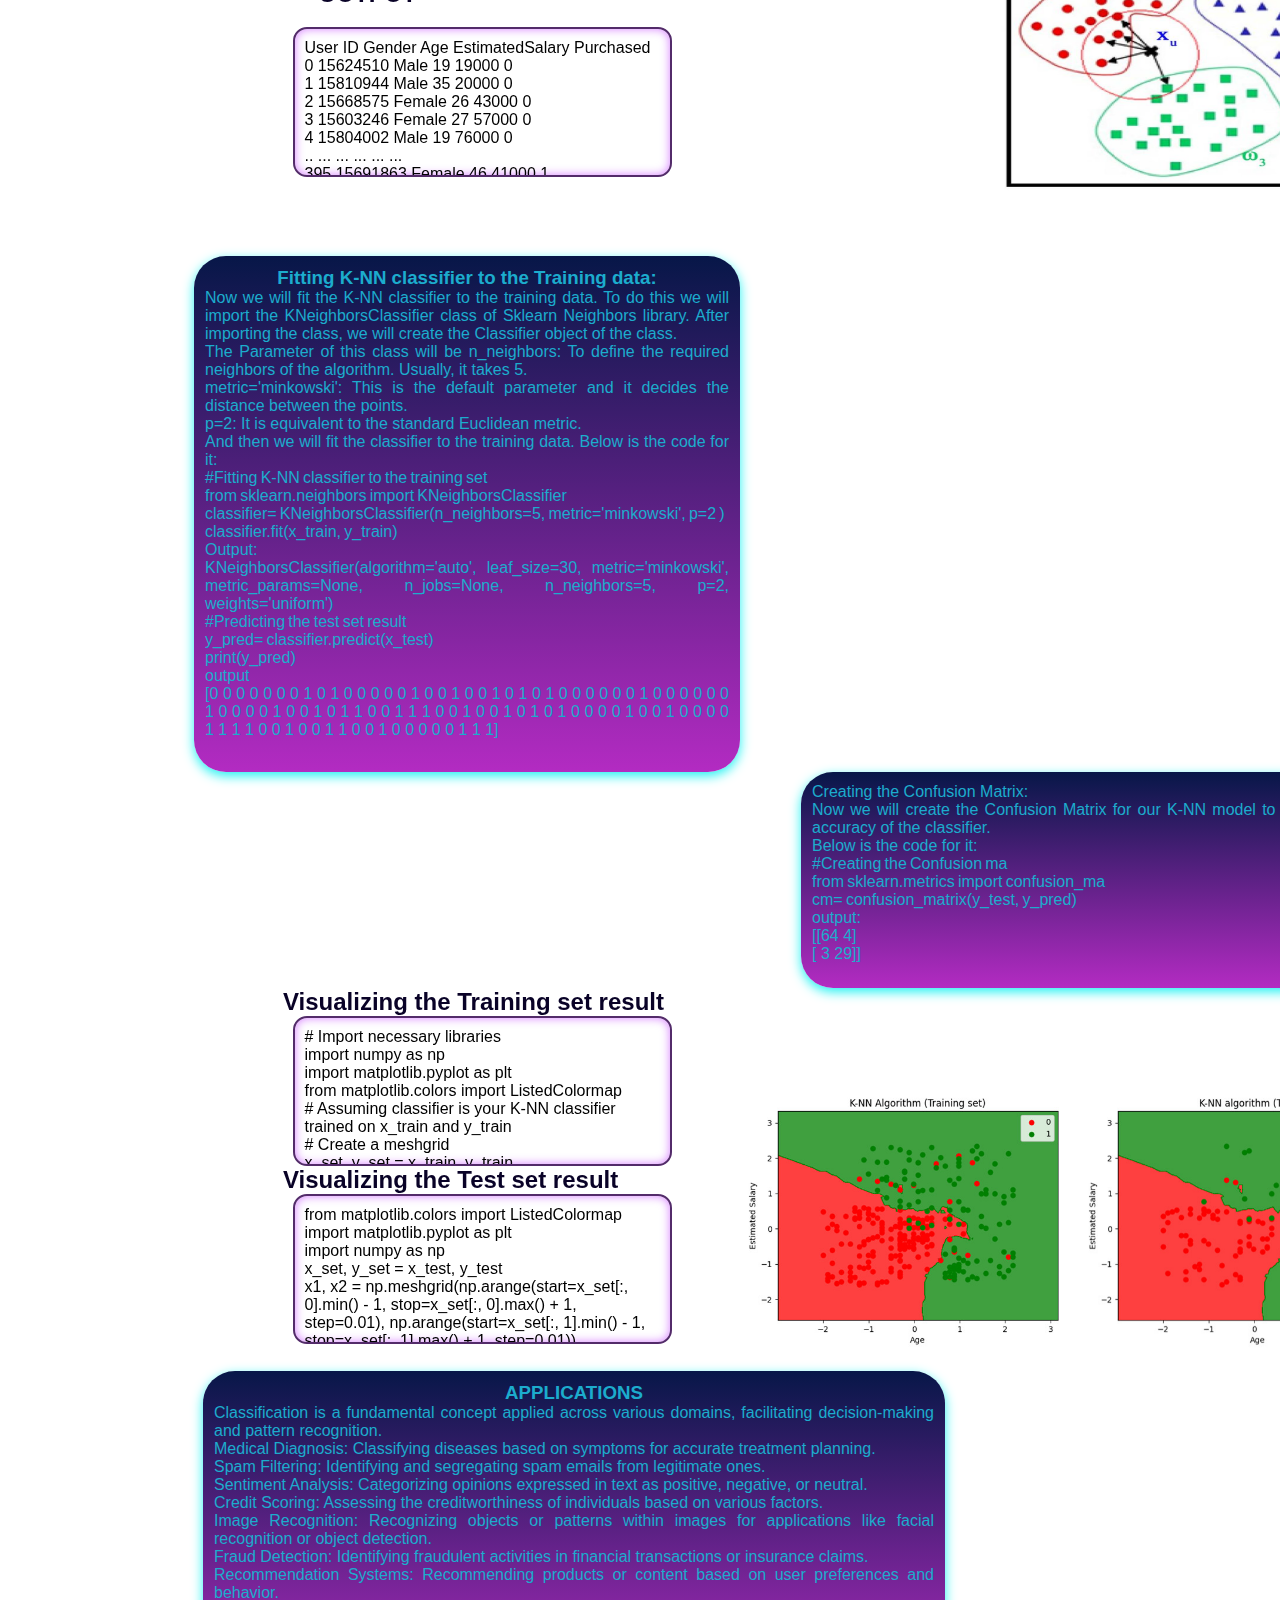
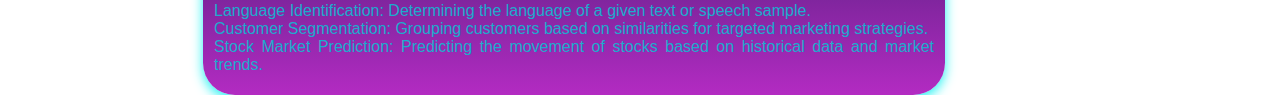
<file: classification.html>
<!DOCTYPE html>
<html lang="en">

<head>
    <meta charset="UTF-8">
    <meta http-equiv="X-UA-Compatible" content="IE=edge">
    <meta name="viewport" content="width=device-width, initial-scale=1.0">
    <link rel="stylesheet" type="text/css" href="style.css">
    <link rel="stylesheet" type="text/css" href="style1.css">
    <link rel="stylesheet" type="text/css" href="classification.css">
    <title>Classification</title>
</head>

<body>
    <div class="main">
        <div class="menu">
            <h2 id="logo">Machine Learning</h2>
            <a href="#introclassification">Classification</a>
            <a href="#svm">Support Vector Machines</a>
            <a href="#naive">Naive Baye's</a>
            <a href="#knear">K-Nearest Neighbours</a>
            <a href="#classificationappli">Applications of Classification</a>
        </div>
        <div class="sidebody">
            <img src="images/logo.png" id="lo">
            <a href="index.html">Back to Home</a>
            <div id="title" style=" position: absolute;
            left: 702px;"><b>CLASSIFICATION</b></div>
            </br>
            </br>
            </br>
            <div class="introclassification" id="introclassification">
                <h3>Introduction</h3>
                The Classification algorithm is a Supervised Learning technique that is used to identify the category of
                new observations on the basis of training data. In Classification, a program learns from the given
                dataset or observations and then classifies new observation into a number of classes or groups. Such as,
                Yes or No, 0 or 1, Spam or Not Spam, cat or dog, etc. Classes can be called as targets/labels or
                categories.

                Unlike regression, the output variable of Classification is a category, not a value, such as "Green or
                Blue", "fruit or animal", etc. Since the Classification algorithm is a Supervised learning technique,
                hence it takes labelled input data, which means it contains input with the corresponding output.

                In classification algorithm, a discrete output function(y) is mapped to input variable(x).

                y=f(x), where y=categorical output

                The best example of an ML classification algorithm is Email Spam Detector.

                The main goal of the Classification algorithm is to identify the category of a given dataset, and these
                algorithms are mainly used to predict the output for the categorical data.

                Classification algorithms can be better understood using the below diagram. In the below diagram, there
                are two classes, class A and Class B. These classes have features that are similar to each other and
                dissimilar to other classes.

                The algorithm which implements the classification on a dataset is known as a classifier.
            </div>
            <img style="width: 445px;
            position: absolute;
            left: 988px;" src="/images/clas1.png" alt="">
            </br>
            <div class="type">
                <h3>TYPES OF CLASSIFICATIONS</h3>
                <p>Binary Classifier: If the classification problem has only two possible outcomes, then it is called as
                    Binary Classifier</p>
                Examples: YES or NO, MALE or FEMALE, SPAM or NOT SPAM, CAT or DOG, etc.

                <p>Multi-class Classifier: If a classification problem has more than two outcomes, then it is called as
                    Multi-class Classifier</p>
                Example: Classifications of types of crops, Classification of types of music.
            </div>
            </br>
            <img style="width: 445px;
            position: absolute;
            left: 988px; height: 267px;
    border-radius: 23px;" src="/images/clas1.1.png" alt="">
            <div class="division">
                <h3>Types of ML Classification Algorithms: </h3>

                Classification Algorithms can be further divided into the Mainly two category:

                <h3>Linear Models </h3>

                <p>Logistic Regression </p>

                <p>Support Vector Machines </p>

                <h3>Non-linear Models </h3>

                <p>K-Nearest Neighbours </p>

                <p>Kernel SVM</p>

                <p>Naïve Bayes </p>

                <p>Decision Tree Classification</p>

                <p>Random Forest Classification</p>
            </div>
            </br>
            <div class="svm" id="svm">

                <div class="svmintro">
                    <h3>SUPPORT VECTOR MACHINES</h3>
                    <p>Support Vector Machine or SVM is one of the most popular Supervised Learning algorithms, which is
                        used for Classification as well as Regression problems. However, primarily, it is used for
                        Classification problems in Machine Learning.</p>

                    <p>The goal of the SVM algorithm is to create the best line or decision boundary that can segregate
                        n-dimensional space into classes so that we can easily put the new data point in the correct
                        category in the future. This best decision boundary is called a hyperplane. </p>
                    <p>Example: SVM can be understood with the example that we have used in the KNN classifier. Suppose
                        we see a strange cat that also has some features of dogs, so if we want a model that can
                        accurately identify whether it is a cat or dog, so such a model can be created by using the SVM
                        algorithm. We will first train our model with lots of images of cats and dogs so that it can
                        learn about different features of cats and dogs, and then we test it with this strange creature.
                        So as support vector creates a decision boundary between these two data (cat and dog) and choose
                        extreme cases (support vectors), it will see the extreme case of cat and dog.</p>
                    <p>SVM algorithm can be used for Face detection, image classification, text categorization, etc.</p>
                </div>
                </br>
                <div class="typesvm">
                    <h3>Types of SVM </h3>
                    <p>SVM can be of two types: </p>
                    <p>Linear SVM: Linear SVM is used for linearly separable data, which means if a dataset can be
                        classified into two classes by using a single straight line, then such data is termed as
                        linearly separable data, and classifier is used called as Linear SVM classifier.</p>
                    <p>Non-linear SVM: Non-Linear SVM is used for non-linearly separated data, which means if a dataset
                        cannot be classified by using a straight line, then such data is termed as non-linear data and
                        classifier used is called as Non-linear SVM classifier. </p>
                </div>

                </br>
                <div class="work">
                    <h3>How does SVM works? </h3>
                    <b>Linear SVM:</b>
                    <p>The working of the SVM algorithm can be understood by using an example. Suppose we have a dataset
                        that has two tags (green and blue), and the dataset has two features x1 and x2. We want a
                        classifier that can classify the pair(x1, x2) of coordinates in either green or blue. </p>
                    <p>So as it is 2-d space so by just using a straight line, we can easily separate these two classes.
                        But there can be multiple lines that can separate these classes.</p>
                    <p>Hence, the SVM algorithm helps to find the best line or decision boundary; this best boundary or
                        region is called as a hyperplane. SVM algorithm finds the closest point of the lines from both
                        the classes. These points are called support vectors. The distance between the vectors and the
                        hyperplane is called as margin. And the goal of SVM is to maximize this margin. The hyperplane
                        with maximum margin is called the optimal hyperplane. </p>
                    <b>Non-Linear SVM:</b>
                    <p>If data is linearly arranged, then we can separate it by using a straight line, but for
                        non-linear data, we cannot draw a single straight line.
                    </p>
                    <p>So to separate these data points, we need to add one more dimension. For linear data, we have
                        used two dimensions x and y, so for non-linear data, we will add a third dimension z. It can be
                        calculated as:
                        z=x2 +y2
                        Since we are in 3-d Space, hence it is looking like a plane parallel to the x-axis. If we
                        convert it in 2d space with z=1, then it will become as:
                        Hence we get a circumference of radius 1 in case of non-linear data.</p>
                </div>
                </br>
                <div class="implementclass">
                    <h3>Python Implementation of Support Vector Machine</h3>

                    <p>Now we will implement the SVM algorithm using Python. Here we will use the same dataset
                        user_data,
                        which we have used in Logistic regression and KNN classification.</p>

                    <h3>Data Pre-processing step</h3>

                    <p>Till the Data pre-processing step, the code will remain the same. Below is the code:</p>

                </div>

                </br>
                <img style="width: 477px;
                position: absolute;
                left: 988px;
                height: 293px;
                border-radius: 23px;" src="/images/class2.png" alt="">
                <div class="scroll-block">
                    <p>import numpy as nm</p>

                    <p>import matplotlib.pyplot as mtp</p>

                    <p>import pandas as pd</p>



                    <p>#importing datasets </p>

                    <p>data_set= pd.read_csv('/user_data.csv') </p>



                    <p>#Extracting Independent and dependent Variable</p>

                    <p>x= data_set.iloc[:, [2,3]].values</p>

                    <p>y= data_set.iloc[:, 4].values </p>



                    <p># Splitting the dataset into training and test set. </p>

                    <p>from sklearn.model_selection import train_test_split</p>

                    <p>x_train, x_test, y_train, y_test= train_test_split(x, y, test_size= 0.25, random_state=0)</p>

                    <p>#feature Scaling</p>

                    <p>from sklearn.preprocessing import StandardScaler</p>

                    <p>st_x= StandardScaler()</p>

                    <p>x_train= st_x.fit_transform(x_train) </p>
                    <p>x_test= st_x.transform(x_test)</p>



                    <p>print(data_set)</p>

                    <p>print(x_test)</p>

                    <p>print(y_test)</p>
                </div>
                </br>
                <h2 class="output">OUTPUT</h2>
                <div class="scroll-block">
                    <p>User ID Gender Age EstimatedSalary Purchased</p>

                    <p>0 15624510 Male 19 19000 0</p>

                    <p>1 15810944 Male 35 20000 0</p>

                    <p>2 15668575 Female 26 43000 0</p>

                    <p>3 15603246 Female 27 57000 0</p>

                    <p>4 15804002 Male 19 76000 0</p>

                    <p>.. ... ... ... ... ...</p>

                    <p>395 15691863 Female 46 41000 1</p>

                    <p>396 15706071 Male 51 23000 1</p>

                    <p>397 15654296 Female 50 20000 1</p>

                    <p>398 15755018 Male 36 33000 0</p>

                    <p>399 15594041 Female 49 36000 1</p>



                    <p>[400 rows x 5 columns]</p>

                    <p>[[-0.80480212 0.50496393]</p>

                    <p>[-0.01254409 -0.5677824 ]</p>

                    <p>[-0.30964085 0.1570462 ]</p>

                    <p>[-0.80480212 0.27301877]</p>

                    <p>[-0.30964085 -0.5677824 ]</p>

                    <p>[-1.10189888 -1.43757673]</p>

                    <p>[-0.70576986 -1.58254245]</p>

                    <p>[-0.21060859 2.15757314]</p>

                    <p>[-1.99318916 -0.04590581]</p>

                    <p>[ 0.8787462 -0.77073441]</p>

                    <p>[-0.80480212 -0.59677555]</p>

                    <p>[-1.00286662 -0.42281668]</p>

                    <p>[-0.11157634 -0.42281668]
                    </p>
                    <p>[ 0.08648817 0.21503249]</p>

                    <p>[-1.79512465 0.47597078]</p>

                    <p>[-0.60673761 1.37475825]</p>

                    <p>[-0.11157634 0.21503249]</p>

                    <p>[-1.89415691 0.44697764]</p>

                    <p>[ 1.67100423 1.75166912]</p>

                    <p>[-0.30964085 -1.37959044]</p>

                    <p>[-0.30964085 -0.65476184]</p>

                    <p>[ 0.8787462 2.15757314]</p>

                    <p>[ 0.28455268 -0.53878926]</p>

                    <p>[ 0.8787462 1.02684052]</p>

                    <p>[-1.49802789 -1.20563157]</p>

                    <p>[ 1.07681071 2.07059371]</p>

                    <p>[-1.00286662 0.50496393]</p>

                    <p>[-0.90383437 0.30201192]</p>

                    <p>[-0.11157634 -0.21986468]</p>

                    <p>[-0.60673761 0.47597078]</p>

                    <p>[-1.6960924 0.53395707]</p>

                    <p>[-0.11157634 0.27301877]</p>

                    <p>[ 1.86906873 -0.27785096]</p>

                    <p>[-0.11157634 -0.48080297]</p>

                    <p>[-1.39899564 -0.33583725]</p>

                    <p>[-1.99318916 -0.50979612]</p>

                    <p>[-1.59706014 0.33100506]</p>

                    <p>[-0.4086731 -0.77073441]</p>

                    <p>[-0.70576986 -1.03167271]</p>

                    <p>[ 1.07681071 -0.97368642]</p>

                    <p>[-1.10189888 0.53395707]</p>

                    <p>[ 0.28455268 -0.50979612]
                    </p>
                    <p>[-1.10189888 0.41798449]</p>

                    <p>[-0.30964085 -1.43757673]</p>

                    <p>[ 0.48261718 1.22979253]</p>

                    <p>[-1.10189888 -0.33583725]</p>

                    <p>[-0.11157634 0.30201192]
                    </p>
                    <p>[ 1.37390747 0.59194336]</p>

                    <p>[-1.20093113 -1.14764529]
                    </p>
                    <p>[ 1.07681071 0.47597078]</p>

                    <p>[ 1.86906873 1.51972397]</p>

                    <p>[-0.4086731 -1.29261101]</p>

                    <p>[-0.30964085 -0.3648304 ]</p>

                    <p>[-0.4086731 1.31677196]</p>

                    <p>[ 2.06713324 0.53395707]</p>

                    <p>[ 0.68068169 -1.089659 ]
                    </p>
                    <p>[-0.90383437 0.38899135]</p>

                    <p>[-1.39899564 0.56295021]</p>

                    <P>[-1.10189888 -0.33583725]</P>

                    <P>[ 0.18552042 -0.65476184]</P>

                    <P>[ 0.38358493 0.01208048]</P>

                    <P>[-0.60673761 2.331532 ]</P>

                    <P>[-0.30964085 0.21503249]</P>

                    <P>[-1.59706014 -0.19087153]</P>

                    <P>[ 0.68068169 -1.37959044]]</P>

                    <P>[0 0 0 0 0 0 0 1 0 0 0 0 0 0 0 0 0 0 1 0 0 1 0 1 0 1 0 0 0 0 0 1 1 0 0 0 0
                    </P>
                    <P>0 0 1 0 0 0 0 1 0 0 1 0 1 1 0 0 0 1 1 0 0 1 0 0 1 0 1 0 1 0 0 0 0 1 0 0 1</P>

                    <P>0 0 0 0 1 1 1 0 0 0 1 1 0 1 1 0 0 1 0 0 0 1 0 1 1 1]</P>
                </div>
                </br>
                <div class="implementclass">
                    <p>Fitting the SVM classifier to the training set:</p>

                    <p> Now the training set will be fitted to the SVM classifier. To create the SVM classifier, we will
                        import</p>
                    <p>SVC class from Sklearn.svm library. Below is the code for it:</p>
                </div>
                </br>
                <div class="scroll-block"> from sklearn.svm import SVC # "Support vector classifier"  

                    classifier = SVC(kernel='linear', random_state=0)  

                    classifier.fit(x_train, y_train) <p> #In the above code, we have used kernel='linear', as here we
                        are creating SVM for linearly separable data. However, we can change it for non-linear data. And
                        then we fitted the classifier to the training</p> 
                    <p>dataset(x_train, y_train)</p>
                    <p>y_pred= classifier.predict(x_test) </p>
                </div>
                </br>
                <h2 class="output">OUTPUT</h2>
                <div class="scroll-block">Out[8]:

                    SVC(C=1.0, cache_size=200, class_weight=None, coef0=0.0,

                    decision_function_shape='ovr', degree=3, gamma='auto_deprecated',

                    kernel='linear', max_iter=-1, probability=False, random_state=0,

                    shrinking=True, tol=0.001, verbose=False)
                    <p>[0 0 0 0 0 0 0 1 0 0 0 0 0 0 0 0 0 0 1 0 0 1 0 1 0 1 0 0 0 0 0 0 1 0 0 0 0

                        0 0 1 0 0 0 0 1 0 0 1 0 1 1 0 0 0 1 0 0 0 0 0 0 1 0 0 0 1 0 0 0 0 1 0 0 0

                        0 0 1 0 1 1 1 1 0 0 1 1 0 1 0 0 0 1 0 0 0 0 0 0 1 1] </p>
                </div>
                </br>
                <div class="implementclass" style="height:332px;left:590px;position:relative;">
                    <h3>Creating the confusion matrix: </h3>
                    <p>Now we will see the performance of the SVM classifier that how many incorrect predictions are
                        there as compared to the Logistic regression classifier.</p>
                    <p>To create the confusion matrix, we need to import the confusion_matrix function of the sklearn
                        library. </p>
                    <p>After importing the function, we will call it using a new variable cm. The function takes two
                        parameters, mainly y_true( the actual values) and y_pred (the targeted value return by the
                        classifier). </p>
                    <div style="color:black;">
                        <p>#Creating the Confusion matrix   </p>

                        <p>from sklearn.metrics import confusion_matrix   </p>

                        <p>cm= confusion_matrix(y_test, y_pred)  </p>

                        <p> print(cm) </p>
                        <p>OUTPUT</p>
                        <p>[[66 2] </p>

                        <p> [ 8 24]]</p>
                    </div>


                </div>
                <h2 class="code" style="left:101px;">Visualizing the training set result:</h2>
                </br>
                <div class="scroll-block">
                    <p># Now we will visualize the training set result, below is the code for it:</p>

                    <p>from sklearn.svm import SVC</p>

                    <p>from sklearn.model_selection import train_test_split</p>

                    <p>import numpy as np</p>

                    <p>import matplotlib.pyplot as plt</p>

                    <p>from matplotlib.colors import ListedColormap</p>



                    <p># Assuming you have x_train and y_train defined</p>

                    <p># If not, replace these with your actual training data</p>

                    <p>x_set, y_set = x_train, y_train</p>

                    <p># Create an SVC instance and fit it with the training data</p>

                    <p>classifier = SVC(kernel='linear', random_state=0)</p>

                    <p>classifier.fit(x_set, y_set)</p>

                    <p># Create a meshgrid for the contour plot</p>

                    <p>x1, x2 = np.meshgrid(np.arange(start=x_set[:, 0].min() - 1, stop=x_set[:, 0].max() + 1,
                        step=0.01),

                        np.arange(start=x_set[:, 1].min() - 1, stop=x_set[:, 1].max() + 1, step=0.01))</p>

                    <p># Plot the decision boundary and scatter plot of data points</p>

                    <p>plt.contourf(x1, x2, classifier.predict(np.array([x1.ravel(), x2.ravel()]).T).reshape(x1.shape),

                        alpha=0.75, cmap=ListedColormap(('red', 'green')))</p>

                    <p>plt.xlim(x1.min(), x1.max())</p>

                    <p>plt.ylim(x2.min(), x2.max())</p>

                    <p># Scatter plot for each class</p>

                    <p>for i, j in enumerate(np.unique(y_set)):</p>

                    <p>plt.scatter(x_set[y_set == j, 0], x_set[y_set == j, 1],

                        c=ListedColormap(('red', 'green'))(i), label=str(j))</p>

                    <p>plt.title('SVM classifier (Training set)')</p>

                    <p>plt.xlabel('Age')</p>

                    <p>plt.ylabel('Estimated Salary')</p>

                    <p>plt.legend()</p>

                    <p>plt.show()</p>
                </div>
                <img style="width: 319px;
                position: absolute;
                left: 729px;top: 3450px;" src="images/str.jpeg" alt="">
                <h2 class="code" style="left:101px;">Visualizing the test set result: </h2>
                </br>
                <img style="width: 319px;
                position: absolute;
                left: 1076px;
                top: 3450px;" src="images/st.jpeg" alt="">
                <div class="scroll-block">
                    <p># Assuming you have x_test and y_test defined</p>

                    <p> # If not, replace these with your actual test data</p>

                    <p>x_set, y_set = x_test, y_test  </p>



                    <p># Create a meshgrid for the contour plot</p>

                    <p>x1, x2 = np.meshgrid(np.arange(start=x_set[:, 0].min() - 1, stop=x_set[:, 0].max() + 1,
                        step=0.01),

                                             np.arange(start=x_set[:, 1].min() - 1, stop=x_set[:, 1].max() + 1,
                        step=0.01))</p>



                    <p># Plot the decision boundary and scatter plot of data points for the test set</p>

                    <p>plt.contourf(x1, x2, classifier.predict(np.array([x1.ravel(), x2.ravel()]).T).reshape(x1.shape),

                                     alpha=0.75, cmap=ListedColormap(('red', 'green')))</p>

                    <p>plt.xlim(x1.min(), x1.max())</p>

                    <p>plt.ylim(x2.min(), x2.max())</p>



                    <p># Scatter plot for each class in the test set</p>

                    <p>for i, j in enumerate(np.unique(y_set)):</p>

                    <p>    plt.scatter(x_set[y_set == j, 0], x_set[y_set == j, 1],

                                        c=ListedColormap(('red', 'green'))(i), label=str(j))</p>



                    <p>plt.title('SVM classifier (Test set)')</p>

                    <p>plt.xlabel('Age')</p>

                    <p>plt.ylabel('Estimated Salary')</p>

                    <p>plt.legend()</p>

                    <p>plt.show()</p>
                </div>

            </div>
            </br>
            <div class="naive" id="naive">
                <h3>Naïve Bayes Classifier Algorithm</h3>

                <p>Naïve Bayes algorithm is a supervised learning algorithm, which is based on Bayes theorem and used
                    for
                    solving classification problems.</p>

                <p>It is mainly used in text classification that includes a high-dimensional training dataset.</p>

                <p>Naïve Bayes Classifier is one of the simple and most effective Classification algorithms which helps
                    in
                    building the fast machine learning models that can make quick predictions.</p>

                <p>It is a probabilistic classifier, which means it predicts on the basis of the probability of an
                    object.</p>

                <p>Some popular examples of Naïve Bayes Algorithm are spam filtration, Sentimental analysis, and
                    classifying articles.</p>

                <p>Bayes' Theorem:</p>

                <p>Bayes' theorem is also known as Bayes' Rule or Bayes' law, which is used to determine the probability
                    of
                    a hypothesis with prior knowledge. It depends on the conditional probability.</p>

                <p>The formula for Bayes' theorem is given as:</p>

                <p>Naïve Bayes Classifier Algorithm</p>

                <p>Where,</p>

                <p>P(A|B) is Posterior probability: Probability of hypothesis A on the observed event B.</p>

                <p>P(B|A) is Likelihood probability: Probability of the evidence given that the probability of a
                    hypothesis
                    is true.</p>

                <p>P(A) is Prior Probability: Probability of hypothesis before observing the evidence.</p>

                <p>P(B) is Marginal Probability: Probability of Evidence.</p>
            </div> </br>
            <div class="implementclass" style="width: 636px;
           height: 510px;">
                <h3>Working of Naïve Bayes' Classifier:</h3>

                <p>Working of Naïve Bayes' Classifier can be understood with the help of the below example:</p>

                <p>Suppose we have a dataset of weather conditions and corresponding target variable "Play". So using
                    this dataset we need to decide that whether we should play or not on a particular day according to
                    the weather conditions. So to solve this problem, we need to follow the below steps: </p>

                <p>Convert the given dataset into frequency tables. </p>

                <p>Generate Likelihood table by finding the probabilities of given features. </p>

                <p>Now, use Bayes theorem to calculate the posterior probability. </p>

                <p>
                <h3>Advantages of Naïve Bayes Classifier:</h3>
                </p>

                <p>Naïve Bayes is one of the fast and easy ML algorithms to predict a class of datasets. </p>

                <p>It can be used for Binary as well as Multi-class Classifications. </p>

                <p>It performs well in Multi-class predictions as compared to the other Algorithms.</p>

                <p>It is the most popular choice for text classification problems. </p>

                <p>
                <h3>Disadvantages of Naïve Bayes Classifier:</h3>
                </p>

                <p>Naive Bayes assumes that all features are independent or unrelated, so it cannot learn the
                    relationship between features. </p>

                <p>
                <h3>Applications of Naïve Bayes Classifier: </h3>
                </p>

                <p>It is used for Credit Scoring.</p>

                <p>It is used in medical data classification.</p>

                <p>It can be used in real-time predictions because Naïve Bayes Classifier is an eager learner. </p>

                <p>It is used in Text classification such as Spam filtering and Sentiment analysis.</p>
            </div>
            </br>
       
            <img style="width: 477px;
            position: absolute;
            left: 266px;
            height: 293px;
            border-radius: 23px;" src="/images/class3.png" alt="">
            <div class="implementclass" style="position: relative;
         left: 579px;height: 289px;">
                <h3>Python Implementation of the Naïve Bayes algorithm: </h3>

                <P>Now we will implement a Naive Bayes Algorithm using Python. So for this, we will use the "user_data"
                    dataset, which we have used in our other classification model. Therefore we can easily compare the
                    Naive Bayes model with the other models. </P>

                <P> Steps to implement: </P>

                <P> Data Pre-processing step </P>

                <P>Fitting Naive Bayes to the Training set</P>

                <P>Predicting the test result </P>

                <P>Test accuracy of the result(Creation of Confusion matrix) </P>

                <P>Visualizing the test set result. </P>

                <P> 1) Data Pre-processing step: </P>

                <P>In this step, we will pre-process/prepare the data so that we can use it efficiently in our code.</P>
            </div>
            </br>
            <div class="scroll-block" style="position: relative;
            left: 400px;">
                <p>import numpy as nm</p>

                <p> import matplotlib.pyplot as mtp</p>

                <p>import pandas as pd </p>



                <p># Importing the dataset</p>

                <p>dataset = pd.read_csv('/content/User_Data[1].csv')</p>

                <p>x = dataset.iloc[:, [2, 3]].values </p>

                <p>y = dataset.iloc[:, 4].values </p>



                <p># Splitting the dataset into the Training set and Test set </p>

                <p>from sklearn.model_selection import train_test_split </p>

                <p>x_train, x_test, y_train, y_test = train_test_split(x, y, test_size = 0.25, random_state = 0) </p>



                <p># Feature Scaling </p>

                <p>from sklearn.preprocessing import StandardScaler </p>

                <p>sc = StandardScaler() </p>

                <p>x_train = sc.fit_transform(x_train) </p>

                <p>x_test = sc.transform(x_test) </p>

                <p>print(data_set)</p>

                <p>print(x_test)</p>

                <p>print(y_test)</p>
            </div>
            </br>
            <h2 class="output" style="position: relative;
            left: 632px;">OUTPUT</h2>
            <div class="scroll-block" style="position: relative;
            left: 400px;">
                <p>User ID Gender Age EstimatedSalary Purchased</p>

                <p>0 15624510 Male 19 19000 0</p>

                <p>1 15810944 Male 35 20000 0</p>

                <p>2 15668575 Female 26 43000 0</p>

                <p>3 15603246 Female 27 57000 0</p>

                <p>4 15804002 Male 19 76000 0</p>

                <p> .. ... ... ... ... ...</p>

                <p>395 15691863 Female 46 41000 1</p>

                <p>396 15706071 Male 51 23000 1</p>

                <p>397 15654296 Female 50 20000 1</p>

                <p>398 15755018 Male 36 33000 0</p>

                <p>399 15594041 Female 49 36000 1</p>



                <p>[400 rows x 5 columns]</p>

                <p> [[-0.80480212 0.50496393]</p>

                <p>[-0.01254409 -0.5677824 ]</p>

                <p>[-0.30964085 0.1570462 ]</p>

                <p>[-0.80480212 0.27301877]</p>

                <p>[-0.30964085 -0.5677824 ]</p>

                <p>[-1.10189888 -1.43757673]</p>

                <p>[-0.70576986 -1.58254245]</p>

                <p>[-0.21060859 2.15757314]
                </p>
                <p>[-1.99318916 -0.04590581]</p>

                <p>[ 0.8787462 -0.77073441]
                </p>
                <p>[-0.80480212 -0.59677555]</p>

                <p>[-1.00286662 -0.42281668]</p>

                <p>[-0.11157634 -0.42281668]</p>

                <p>[ 0.08648817 0.21503249]
                </p>
                <p>[-1.79512465 0.47597078]
                </p>
                <p>[-0.60673761 1.37475825]
                </p>
                <p>[-0.11157634 0.21503249]
                </p>
                <p>[-1.89415691 0.44697764]
                </p>
                <p>[ 1.67100423 1.75166912]
                </p>
                <p>[-0.30964085 -1.37959044]</p>

                <p>[-0.30964085 -0.65476184]</p>

                <p>[ 0.8787462 2.15757314]

                </p>
                <p>[ 0.28455268 -0.53878926]</p>

                <p>[ 0.8787462 1.02684052]

                </p>
                <p>[-1.49802789 -1.20563157]</p>

                <p>[ 1.07681071 2.07059371]
                </p>
                <p>[-1.00286662 0.50496393]
                </p>
                <p>[-0.90383437 0.30201192]
                </p>
                <p>[-0.11157634 -0.21986468]</p>

                <p>[-0.60673761 0.47597078]
                </p>
                <p>[-1.6960924 0.53395707]

                </p>
                <p>[-0.11157634 0.27301877]
                </p>
                <p>[ 1.86906873 -0.27785096]</p>

                <p>[-0.11157634 -0.48080297]</p>

                <p>[-1.39899564 -0.33583725]</p>

                <p>[-1.99318916 -0.50979612]</p>

                <p>[-1.59706014 0.33100506]
                </p>
                <p>[-0.4086731 -0.77073441]
                </p>
                <p>[-0.70576986 -1.03167271]</p>

                <p>[ 1.07681071 -0.97368642]</p>

                <p>[-1.10189888 0.53395707]
                </p>
                <p>[ 0.28455268 -0.50979612]</p>

                <p>[-1.10189888 0.41798449]
                </p>
                <p>[-0.30964085 -1.43757673]</p>

                <p> [ 0.48261718 1.22979253]</p>

                <p> [-1.10189888 -0.33583725]
                </p>
                <p> [-0.11157634 0.30201192]</p>

                <p> [ 1.37390747 0.59194336]</p>

                <p> [-1.20093113 -1.14764529]</p>

                <p> [ 1.07681071 0.47597078]</p>

                <p> [ 1.86906873 1.51972397]</p>

                <p> [-0.4086731 -1.29261101]</p>

                <p> [-0.30964085 -0.3648304 ]</p>

                <p> [-0.4086731 1.31677196]</p>


                <p> [ 0.68068169 -1.089659 ]</p>

                <p> [-0.90383437 0.38899135]</p>

                <p> [-1.39899564 0.56295021]</p>

                <p> [-1.10189888 -0.33583725]
                </p>
                <p> [ 0.18552042 -0.65476184]</p>

                <p>
                    [ 0.38358493 0.01208048]</p>

                <p> [-0.60673761 2.331532 ]</p>

                <p> [-0.30964085 0.21503249]</p>

                <p> [-1.59706014 -0.19087153]</p>

                <p> [ 0.68068169 -1.37959044]]</p>

                <p> [0 0 0 0 0 0 0 1 0 0 0 0 0 0 0 0 0 0 1 0 0 1 0 1 0 1 0 0 0 0 0 1 1 0 0 0 0

                    0 0 1 0 0 0 0 1 0 0 1 0 1 1 0 0 0 1 1 0 0 1 0 0 1 0 1 0 1 0 0 0 0 1 0 0 1

                    0 0 0 0 1 1 1 0 0 0 1 1 0 1 1 0 0 1 0 0 0 1 0 1 1 1] </p>
            </div>
            <div class="implementclass" style="height:452px;">
                <h3>Fitting Naive Bayes to the Training Set:</h3>

                <p> After the pre-processing step, now we will fit the Naive Bayes model to the Training set. Below is
                    the</p>
                <p> code for it:</p>
                <div style="color:#69dae6;">
                    <p># Fitting Naive Bayes to the Training set  </p>

                    <p>from sklearn.naive_bayes import GaussianNB  </p>

                    <p>classifier = GaussianNB()  </p>

                    <p>classifier.fit(x_train, y_train)  </p>

                    <p>In the above code, we have used the GaussianNB classifier to fit it to the training dataset. We
                        can also
                        use other classifiers as per our requirement.</p>

                    <p>Output:</p>

                    <p>Out[6]: GaussianNB(priors=None, var_smoothing=1e-09)</p># Predicting the Test set results  

                    <p> y_pred = classifier.predict(x_test)   </p>

                    <p>print(y_pred) </p>

                    <p>print(y_test) </p>
                    <p>[0 0 0 0 0 0 0 1 0 1 0 0 0 0 0 0 0 0 1 0 0 1 0 1 0 1 0 0 0 0 0 0 1 0 0 0 0

                        0 0 1 0 0 0 0 1 0 0 1 0 1 1 0 0 1 1 0 0 0 1 0 0 1 0 0 0 1 0 0 0 0 1 0 0 0

                        0 0 0 0 1 1 1 1 0 0 1 0 0 1 0 0 0 1 0 0 0 0 0 1 1 1] </p>

                    <p>[0 0 0 0 0 0 0 1 0 0 0 0 0 0 0 0 0 0 1 0 0 1 0 1 0 1 0 0 0 0 0 1 1 0 0 0 0

                        0 0 1 0 0 0 0 1 0 0 1 0 1 1 0 0 0 1 1 0 0 1 0 0 1 0 1 0 1 0 0 0 0 1 0 0 1

                        0 0 0 0 1 1 1 0 0 0 1 1 0 1 1 0 0 1 0 0 0 1 0 1 1 1] </p>
                </div>
            </div>
            </br>
            <div class="implementclass" style="height:232px;">
                <h3>Creating Confusion Matrix:</h3>

                <p>Now we will check the accuracy of the Naive Bayes classifier using the Confusion matrix. Below is
                    the</p>
                <p>code for it:</p>
                <div style="color:#69dae6;">
                    <p># Making the Confusion Matrix  </p>

                    <p>from sklearn.metrics import confusion_matrix  </p>

                    <p>cm = confusion_matrix(y_test, y_pred)  </p>

                    <p>print(cm)</p>

                    <p>output:</p>

                    <p>[[65 3]</p>

                    <p>[ 7 25]]</p>
                </div>
            </div>
            </br>
            <h2 class="code" style="position: relative;
        left: 678px;">Visualising the Training set results</h2>
            </br>
            <div class="scroll-block" style="position: relative;
            left: 452px;">
                <p># Visualising the Training set results</p>

                <p>from matplotlib.colors import ListedColormap</p>

                <p>import matplotlib.pyplot as plt</p>

                <p>import numpy as np</p>



                <p>x_set, y_set = x_train, y_train</p>

                <p>x1, x2 = np.meshgrid(np.arange(start=x_set[:, 0].min() - 1, stop=x_set[:, 0].max() + 1, step=0.01),

                    np.arange(start=x_set[:, 1].min() - 1, stop=x_set[:, 1].max() + 1, step=0.01))</p>



                <p># Plot the decision boundary</p>

                <p>plt.contourf(x1, x2, classifier.predict(np.array([x1.ravel(), x2.ravel()]).T).reshape(x1.shape),

                    alpha=0.75, cmap=ListedColormap(('purple', 'green')))</p>



                <p># Set axis limits</p>

                <p>plt.xlim(x1.min(), x1.max())</p>

                <p>plt.ylim(x2.min(), x2.max())</p>



                <p># Scatter plot for each class</p>

                <p>for i, j in enumerate(np.unique(y_set)):</p>

                <p>plt.scatter(x_set[y_set == j, 0], x_set[y_set == j, 1],

                    c=ListedColormap(('purple', 'green'))(i), label=str(j))</p>



                <p># Set plot title and labels</p>

                <p>plt.title('Naive Bayes (Training set)')</p>

                <p>plt.xlabel('Age')</p>

                <p>plt.ylabel('Estimated Salary')</p>

                <p>plt.legend()</p>



                <p># Display the plot</p>

                <p>plt.show()</p>


            </div>
            <img style="position: absolute;
            top: 6250px;
            width: 319px;
            left: 229px;" src="images/ntr.jpeg" alt="">
            </br>
            <h2 class="code" style="position: relative;
        left: 678px;">Visualising the Test set results</h2>
            </br>
            <div class="scroll-block" style="position: relative;
            left: 452px;">
                <p># Visualising the Test set results</p>

                <p>from matplotlib.colors import ListedColormap</p>

                <p>import matplotlib.pyplot as plt</p>

                <p>import numpy as np</p>



                <p>x_set, y_set = x_test, y_test</p>

                <p>x1, x2 = np.meshgrid(np.arange(start=x_set[:, 0].min() - 1, stop=x_set[:, 0].max() + 1, step=0.01),

                    np.arange(start=x_set[:, 1].min() - 1, stop=x_set[:, 1].max() + 1, step=0.01))</p>



                <p># Plot the decision boundary</p>

                <p>plt.contourf(x1, x2, classifier.predict(np.array([x1.ravel(), x2.ravel()]).T).reshape(x1.shape),

                    alpha=0.75, cmap=ListedColormap(('purple', 'green')))</p>



                <p># Set axis limits</p>

                <p>plt.xlim(x1.min(), x1.max())</p>

                <p>plt.ylim(x2.min(), x2.max())</p>



                <p># Scatter plot for each class</p>

                <p>for i, j in enumerate(np.unique(y_set)):</p>

                <p>plt.scatter(x_set[y_set == j, 0], x_set[y_set == j, 1],

                    c=ListedColormap(('purple', 'green'))(i), label=str(j))
                </p>


                <p># Set plot title and labels</p>

                <p>plt.title('Naive Bayes (Test set)')</p>

                <p>plt.xlabel('Age')</p>

                <p>plt.ylabel('Estimated Salary')</p>

                <p>plt.legend()</p>



                <p># Display the plot</p>

                <p>plt.show() </p>
            </div>
            <img style="  position: absolute;
            top: 6250px;
            width: 319px;
            left: 560px;" src="images/nt.jpeg" alt="">
            </br>
            
            <div class="knear" id="knear">
                <h3>K-Nearest Neighbour</h3>
                <p>K-Nearest Neighbour is one of the simplest Machine Learning algorithms based on Supervised Learning
                    technique. </p>

                <p>K-NN algorithm assumes the similarity between the new case/data and available cases and put the new
                    case into the category that is most similar to the available categories.</p>

                <p>K-NN algorithm stores all the available data and classifies a new data point based on the similarity.
                    This means when new data appears then it can be easily classified into a well suite category by
                    using K- NN algorithm. </p>

                <p> K-NN algorithm can be used for Regression as well as for Classification but mostly it is used for
                    the Classification problems. </p>

                <p>K-NN is a non-parametric algorithm, which means it does not make any assumption on underlying data.
                </p>

                <p>It is also called a lazy learner algorithm because it does not learn from the training set
                    immediately instead it stores the dataset and at the time of classification, it performs an action
                    on the dataset.</p>

                <p>KNN algorithm at the training phase just stores the dataset and when it gets new data, then it
                    classifies that data into a category that is much similar to the new data.</p>
            </div>
            
            <div class="implementclass" style="position: relative;
            top: -73px;
            left: 455px;height: 231px;">
                <h3>How does K-NN work?</h3>

                <p> The K-NN working can be explained on the basis of the below algorithm: </p>

                <p>Step-1: Select the number K of the neighbours </p>

                <p>Step-2: Calculate the Euclidean distance of K number of neighbours </p>

                <p>Step-3: Take the K nearest neighbours as per the calculated Euclidean distance. </p>

                <p>Step-4: Among these k neighbours, count the number of the data points in each category.</p>

                <p>Step-5: Assign the new data points to that category for which the number of the neighbour is maximum.
                </p>

                <p>Step-6: Our model is ready.</p>
            </div>
            <div class="implementclass" style="height:194px;
                position: relative;
                top: -52px;">
                <h3>How to select the value of K in the K-NN Algorithm?</h3>

                <p>Below are some points to remember while selecting the value of K in the K-NN algorithm:</p>

                <p>There is no particular way to determine the best value for "K", so we need to try some values to find
                    the best out of them. The most preferred value for K is 5. </p>

                <p>A very low value for K such as K=1 or K=2, can be noisy and lead to the effects of outliers in the
                    model. </p>

                <p>Large values for K are good, but it may find some difficulties.</p>
            </div>
            <div class="implementclass" style="height: 195px;
                    position: relative;
                    top: -292px;
                    left: 667px;
                    width: 500px;">
                <h3>Advantages of KNN Algorithm: </h3>

                <p>It is simple to implement. </p>

                <p>It is robust to the noisy training data </p>

                <p>It can be more effective if the training data is large.</p>

                <h3>Disadvantages of KNN Algorithm:</h3>

                <p> Always needs to determine the value of K which may be complex some time. </p>

                <p>The computation cost is high because of calculating the distance between the data points for all the
                    training samples.</p>
            </div>
            <div class="implementclass" style="bottom: 213px;height: 288px;
                        position: relative;">
                <h3>Python implementation of the KNN algorithm </h3>

                <p>Problem for K-NN Algorithm: There is a Car manufacturer company that has manufactured a new SUV car.
                    The company wants to give the ads to the users who are interested in buying that SUV. So for this
                    problem, we have a dataset that contains multiple user's information through the social network. The
                    dataset contains lots of information but the Estimated Salary and Age we will consider for the
                    independent variable and the Purchased variable is for the dependent variable </p>

                <p>Steps to implement the K-NN algorithm: </p>

                <p>Data Pre-processing step </p>

                <p>Fitting the K-NN algorithm to the Training set </p>

                <p>Predicting the test result </p>

                <p>Test accuracy of the result(Creation of Confusion matrix) </p>

                <p>Visualizing the test set result.</p>
            </div>
            <img style="width: 424px;
            position: absolute;
            left: 997px;
            height: 294px;" src="/images/class4.png" alt="">
            <h2 class="code" style="position: relative;
            bottom: 158px;
            left: 124px;">Data Pre-processing step </h2>
            <div class="scroll-block" style="position: relative;
            bottom: 136px;">
                <p>import numpy as nm </p>

                <p>import matplotlib.pyplot as mtp </p>

                <p>import pandas as pd </p>



                <p>#importing datasets </p>

                <p>data_set= pd.read_csv('/user_data.csv') </p>



                <p>#Extracting Independent and dependent Variable </p>

                <p>x= data_set.iloc[:, [2,3]].values </p>

                <p>y= data_set.iloc[:, 4].values </p>



                <p> # Splitting the dataset into training and test set. </p>

                <p>from sklearn.model_selection import train_test_split </p>

                <p>x_train, x_test, y_train, y_test= train_test_split(x, y, test_size= 0.25, random_state=0) </p>

                <p>#feature Scaling </p>

                <p>from sklearn.preprocessing import StandardScaler </p>

                <p>st_x= StandardScaler() </p>

                <p>x_train= st_x.fit_transform(x_train) </p>

                <p>x_test= st_x.transform(x_test) </p>



                <p>print(data_set)</p>

                <p>print(x_test)</p>

                <p>print(y_test)</p>
            </div>
            <h2 class="code" style="position: relative;
                bottom: 98px;
                left: 124px;">OUTPUT</h2>
            <div class="scroll-block" style="bottom: 79px;position: relative;">
                <p>User ID Gender Age EstimatedSalary Purchased </p>

                <p>0 15624510 Male 19 19000 0 </p>

                <p>1 15810944 Male 35 20000 0 </p>

                <p>2 15668575 Female 26 43000 0 </p>

                <p>3 15603246 Female 27 57000 0 </p>

                <p>4 15804002 Male 19 76000 0 </p>

                <p>.. ... ... ... ... ... </p>

                <p>395 15691863 Female 46 41000 1 </p>

                <p>396 15706071 Male 51 23000 1 </p>

                <p>397 15654296 Female 50 20000 1 </p>

                <p>398 15755018 Male 36 33000 0</p>

                <p>399 15594041 Female 49 36000 1 </p>



                <p>[400 rows x 5 columns] </p>

                <p>[[-0.80480212 0.50496393] </p>

                <p>[-0.01254409 -0.5677824 ] </p>

                <p>[-0.30964085 0.1570462 ] </p>

                <p>[-0.80480212 0.27301877] </p>

                <p>[-0.30964085 -0.5677824 ] </p>

                <p>[-1.10189888 -1.43757673] </p>

                <p>[-0.70576986 -1.58254245] </p>

                <p>[-0.21060859 2.15757314] </p>

                <p>[-1.99318916 -0.04590581] </p>

                <p>[ 0.8787462 -0.77073441] </p>

                <p>[-0.80480212 -0.59677555] </p>

                <p>[-1.00286662 -0.42281668] </p>

                <p>[-0.11157634 -0.42281668]</p>

                <p> [ 0.08648817 0.21503249] </p>

                <p> [-1.79512465 0.47597078] </p>

                <p> [-0.60673761 1.37475825] </p>

                <p> [-0.11157634 0.21503249] </p>

                <p> [-1.89415691 0.44697764] </p>

                <p> [ 1.67100423 1.75166912] </p>

                <p> [-0.30964085 -1.37959044] </p>

                <p> [-0.30964085 -0.65476184] </p>

                <p> [ 0.8787462 2.15757314] </p>

                <p> [ 0.28455268 -0.53878926] </p>

                <p> [ 0.8787462 1.02684052] </p>

                <p> [-1.49802789 -1.20563157] </p>

                <p> [ 1.07681071 2.07059371] </p>

                <p> [-1.00286662 0.50496393] </p>

                <p> [-0.90383437 0.30201192] </p>

                <p> [-0.11157634 -0.21986468] </p>

                <p> [-0.60673761 0.47597078] </p>

                <p> [-1.6960924 0.53395707] </p>

                <p> [-0.11157634 0.27301877] </p>

                <p> [ 1.86906873 -0.27785096] </p>

                <p> [-0.11157634 -0.48080297] </p>

                <p> [-1.39899564 -0.33583725] </p>

                <p> [-1.99318916 -0.50979612] </p>

                <p> [-1.59706014 0.33100506] </p>

                <p> [-0.4086731 -0.77073441] </p>

                <p> [-0.70576986 -1.03167271] </p>

                <p> [ 1.07681071 -0.97368642]</p>

                <p> [-1.10189888 0.53395707]</p>

                <p> [ 0.28455268 -0.50979612]</p>

                <p> [-1.10189888 0.41798449] </p>

                <p> [-0.30964085 -1.43757673] </p>

                <p> [ 0.48261718 1.22979253] </p>

                <p> [-1.10189888 -0.33583725] </p>

                <p> [-0.11157634 0.30201192] </p>

                <p> [ 1.37390747 0.59194336] </p>

                <p> [-1.20093113 -1.14764529] </p>

                <p> [ 1.07681071 0.47597078] </p>

                <p> [ 1.86906873 1.51972397] </p>

                <p> [-0.4086731 -1.29261101] </p>

                <p> [-0.30964085 -0.3648304 ] </p>

                <p> [-0.4086731 1.31677196] </p>

                <p> [ 2.06713324 0.53395707] </p>

                <p> [ 0.68068169 -1.089659 ] </p>

                <p> [-0.90383437 0.38899135] </p>

                <p>[-1.39899564 0.56295021] </p>

                <p> [-1.10189888 -0.33583725] </p>

                <p> [ 0.18552042 -0.65476184] </p>

                <p> [ 0.38358493 0.01208048] </p>

                <p>[-0.60673761 2.331532 ] </p>

                <p> [-0.30964085 0.21503249] </p>

                <p>[-1.59706014 -0.19087153] </p>

                <p>[ 0.68068169 -1.37959044]] </p>

                <p>[0 0 0 0 0 0 0 1 0 0 0 0 0 0 0 0 0 0 1 0 0 1 0 1 0 1 0 0 0 0 0 1 1 0 0 0 0

                    0 0 1 0 0 0 0 1 0 0 1 0 1 1 0 0 0 1 1 0 0 1 0 0 1 0 1 0 1 0 0 0 0 1 0 0 1

                    0 0 0 0 1 1 1 0 0 0 1 1 0 1 1 0 0 1 0 0 0 1 0 1 1 1] </p>

            </div>
            <div class="implementclass" style="height:516px;">
                <h3>Fitting K-NN classifier to the Training data: </h3>
                <p>Now we will fit the K-NN classifier to the training data. To do this we will import the
                    KNeighborsClassifier class of Sklearn Neighbors library. After importing the class, we will create
                    the Classifier object of the class.</p>
                <p>The Parameter of this class will be

                    n_neighbors: To define the required neighbors of the algorithm. Usually, it takes 5. </p>

                <p>metric='minkowski': This is the default parameter and it decides the distance between the points.
                </p>

                <p>p=2: It is equivalent to the standard Euclidean metric. </p>

                <p>And then we will fit the classifier to the training data. Below is the code for it:</p>
                <div>
                    <p>#Fitting K-NN classifier to the training set</p>

                    <p> from sklearn.neighbors import KNeighborsClassifier</p>

                    <p>classifier= KNeighborsClassifier(n_neighbors=5, metric='minkowski', p=2 )</p>

                    <p>classifier.fit(x_train, y_train)</p>
                    <p>Output:</p>

                    <p>KNeighborsClassifier(algorithm='auto', leaf_size=30, metric='minkowski',

                        metric_params=None, n_jobs=None, n_neighbors=5, p=2,

                        weights='uniform')</p>
                    <p>#Predicting the test set result
                    </p>
                    <p>y_pred= classifier.predict(x_test)</p>

                    <p>print(y_pred)</p>
                    <p>output</p>
                    <p>[0 0 0 0 0 0 0 1 0 1 0 0 0 0 0 1 0 0 1 0 0 1 0 1 0 1 0 0 0 0 0 0 1 0 0 0 0

                        0 0 1 0 0 0 0 1 0 0 1 0 1 1 0 0 1 1 1 0 0 1 0 0 1 0 1 0 1 0 0 0 0 1 0 0 1

                        0 0 0 0 1 1 1 1 0 0 1 0 0 1 1 0 0 1 0 0 0 0 0 1 1 1]</p>
                </div>
            </div>
            <div class="implementclass" style="height: 216px;
            position: relative;
            left: 607px;">Creating the Confusion Matrix:
                <p>Now we will create the Confusion Matrix for our K-NN model to see the accuracy of the classifier.</p>
                <p>Below is the code for it: </p>
                <div>
                    <p>#Creating the Confusion ma</p>

                    <p>from sklearn.metrics import confusion_ma</p>

                    <p>cm= confusion_matrix(y_test, y_pred)</p>

                    <p>output: </p>

                    <p>[[64 4] </p>

                    <p>[ 3 29]]</p>
                </div>
            </div>
            <h2 class="code" style="position: relative;
            left: 89px;">Visualizing the Training set result</h2>
            <div class="scroll-block">
                <p># Import necessary libraries</p>

                <p>import numpy as np</p>

                <p>import matplotlib.pyplot as plt</p>

                <p>from matplotlib.colors import ListedColormap</p>



                <p># Assuming classifier is your K-NN classifier trained on x_train and y_train</p>



                <p># Create a meshgrid</p>

                <p> x_set, y_set = x_train, y_train</p>

                <p> x1, x2 = np.meshgrid(np.arange(start=x_set[:, 0].min() - 1, stop=x_set[:, 0].max() + 1, step=0.01),

                    np.arange(start=x_set[:, 1].min() - 1, stop=x_set[:, 1].max() + 1, step=0.01))</p>



                <p># Plot the decision boundary</p>

                <p> plt.contourf(x1, x2, classifier.predict(np.array([x1.ravel(), x2.ravel()]).T).reshape(x1.shape),

                    alpha=0.75, cmap=ListedColormap(('red', 'green')))</p>



                <p> # Set axis limits</p>

                <p> plt.xlim(x1.min(), x1.max())</p>

                <p>plt.ylim(x2.min(), x2.max())</p>



                <p> # Scatter plot for each class</p>

                <p> for i, j in enumerate(np.unique(y_set)):</p>

                <p> plt.scatter(x_set[y_set == j, 0], x_set[y_set == j, 1],

                    c=ListedColormap(('red', 'green'))(i), label=str(j))</p>



                <p># Set plot title and labels</p>

                <p>plt.title('K-NN Algorithm (Training set)')</p>

                <p>plt.xlabel('Age')</p>

                <p>plt.ylabel('Estimated Salary')</p>

                <p> plt.legend()</p>



                <p> # Display the plot</p>

                <p> plt.show()</p>
            </div>
            <img style="position: absolute;
            width: 319px;
            left: 744px;
            top: 9093px;" src="images/ktr.jpeg" alt="">
            <h2 class="code" style="position: relative;
            left: 89px;">Visualizing the Test set result</h2>
            <div class="scroll-block"><p>from matplotlib.colors import ListedColormap</p>

                <p>import matplotlib.pyplot as plt</p>

                <p>import numpy as np</p>



                <p>x_set, y_set = x_test, y_test</p>

                <p>x1, x2 = np.meshgrid(np.arange(start=x_set[:, 0].min() - 1, stop=x_set[:, 0].max() + 1, step=0.01),

                np.arange(start=x_set[:, 1].min() - 1, stop=x_set[:, 1].max() + 1, step=0.01))</p>



                <p># Plot the decision boundary</p>

                <p>plt.contourf(x1, x2, classifier.predict(np.array([x1.ravel(), x2.ravel()]).T).reshape(x1.shape),

                alpha=0.75, cmap=ListedColormap(('red', 'green')))</p>



                <p># Set axis limits</p>

               <p> plt.xlim(x1.min(), x1.max())</p>

               <p> plt.ylim(x2.min(), x2.max())</p>



               <p> # Scatter plot for each class</p>

               <p> for i, j in enumerate(np.unique(y_set)):</p>

                <p>plt.scatter(x_set[y_set == j, 0], x_set[y_set == j, 1],

                c=ListedColormap(('red', 'green'))(i), label=str(j))</p>



               <p> # Set plot title and labels</p>

               <p> plt.title('K-NN algorithm (Test set)')</p>

               <p> plt.xlabel('Age')</p>

                <p>plt.ylabel('Estimated Salary')</p>

               <p> plt.legend()</p>



               <p> # Display the plot</p>

               <p> plt.show()</p> </div>
            <img style="position: absolute;
            width: 319px;
            left: 1084px;
            top: 9093px;" src="images/kt.jpeg" alt=""></br>
            <div class="classificationappli" id="classificationappli">
                <h3>APPLICATIONS</h3>
                <p>Classification is a fundamental concept applied across various domains, facilitating decision-making and pattern recognition. </p>

<p>Medical Diagnosis: Classifying diseases based on symptoms for accurate treatment planning.</p>
<p>Spam Filtering: Identifying and segregating spam emails from legitimate ones.</p>
<p>Sentiment Analysis: Categorizing opinions expressed in text as positive, negative, or neutral.</p>
<p>Credit Scoring: Assessing the creditworthiness of individuals based on various factors.</p>
<p>Image Recognition: Recognizing objects or patterns within images for applications like facial recognition or object detection.</p>
<p>Fraud Detection: Identifying fraudulent activities in financial transactions or insurance claims.</p>
<p>Recommendation Systems: Recommending products or content based on user preferences and behavior.</p>
<p>Language Identification: Determining the language of a given text or speech sample.</p>
<p>Customer Segmentation: Grouping customers based on similarities for targeted marketing strategies.</p>
<p>Stock Market Prediction: Predicting the movement of stocks based on historical data and market trends.</p>
            </div>
        </div>
</body>

</html>
</file>
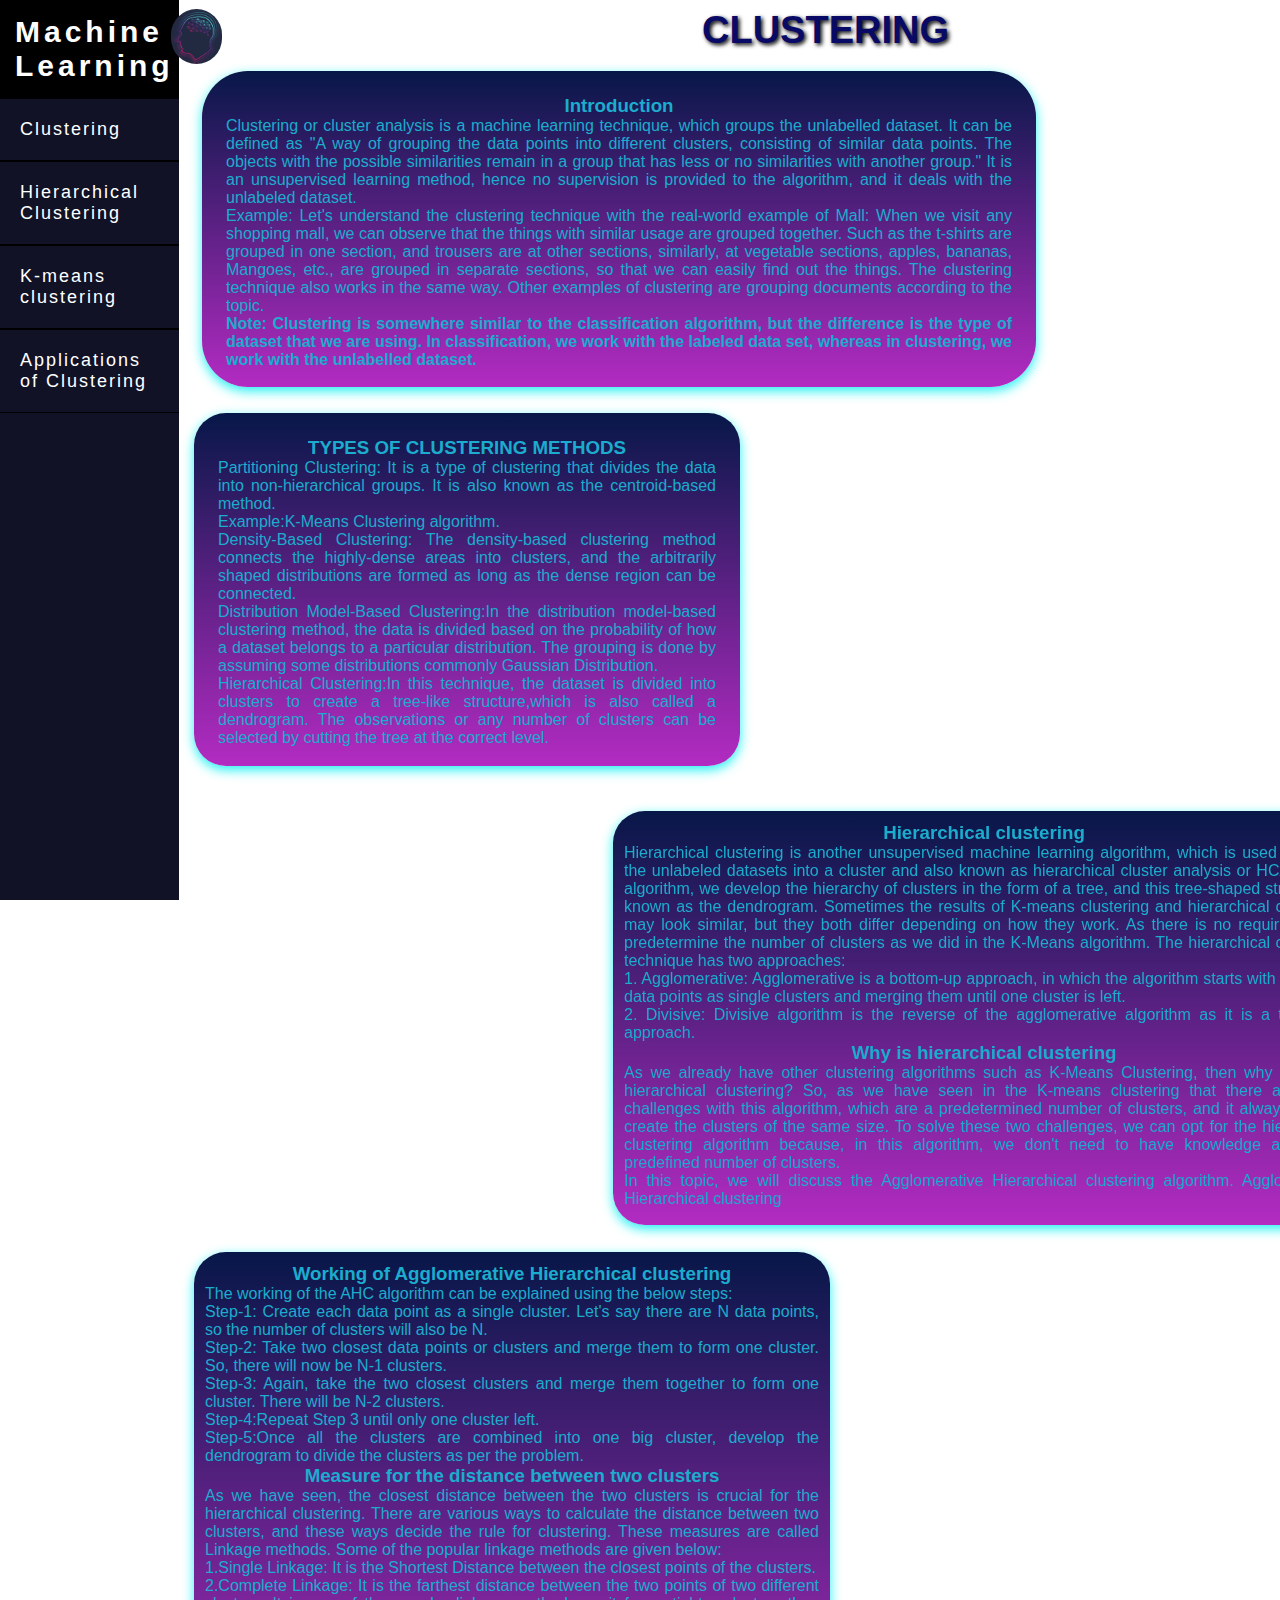
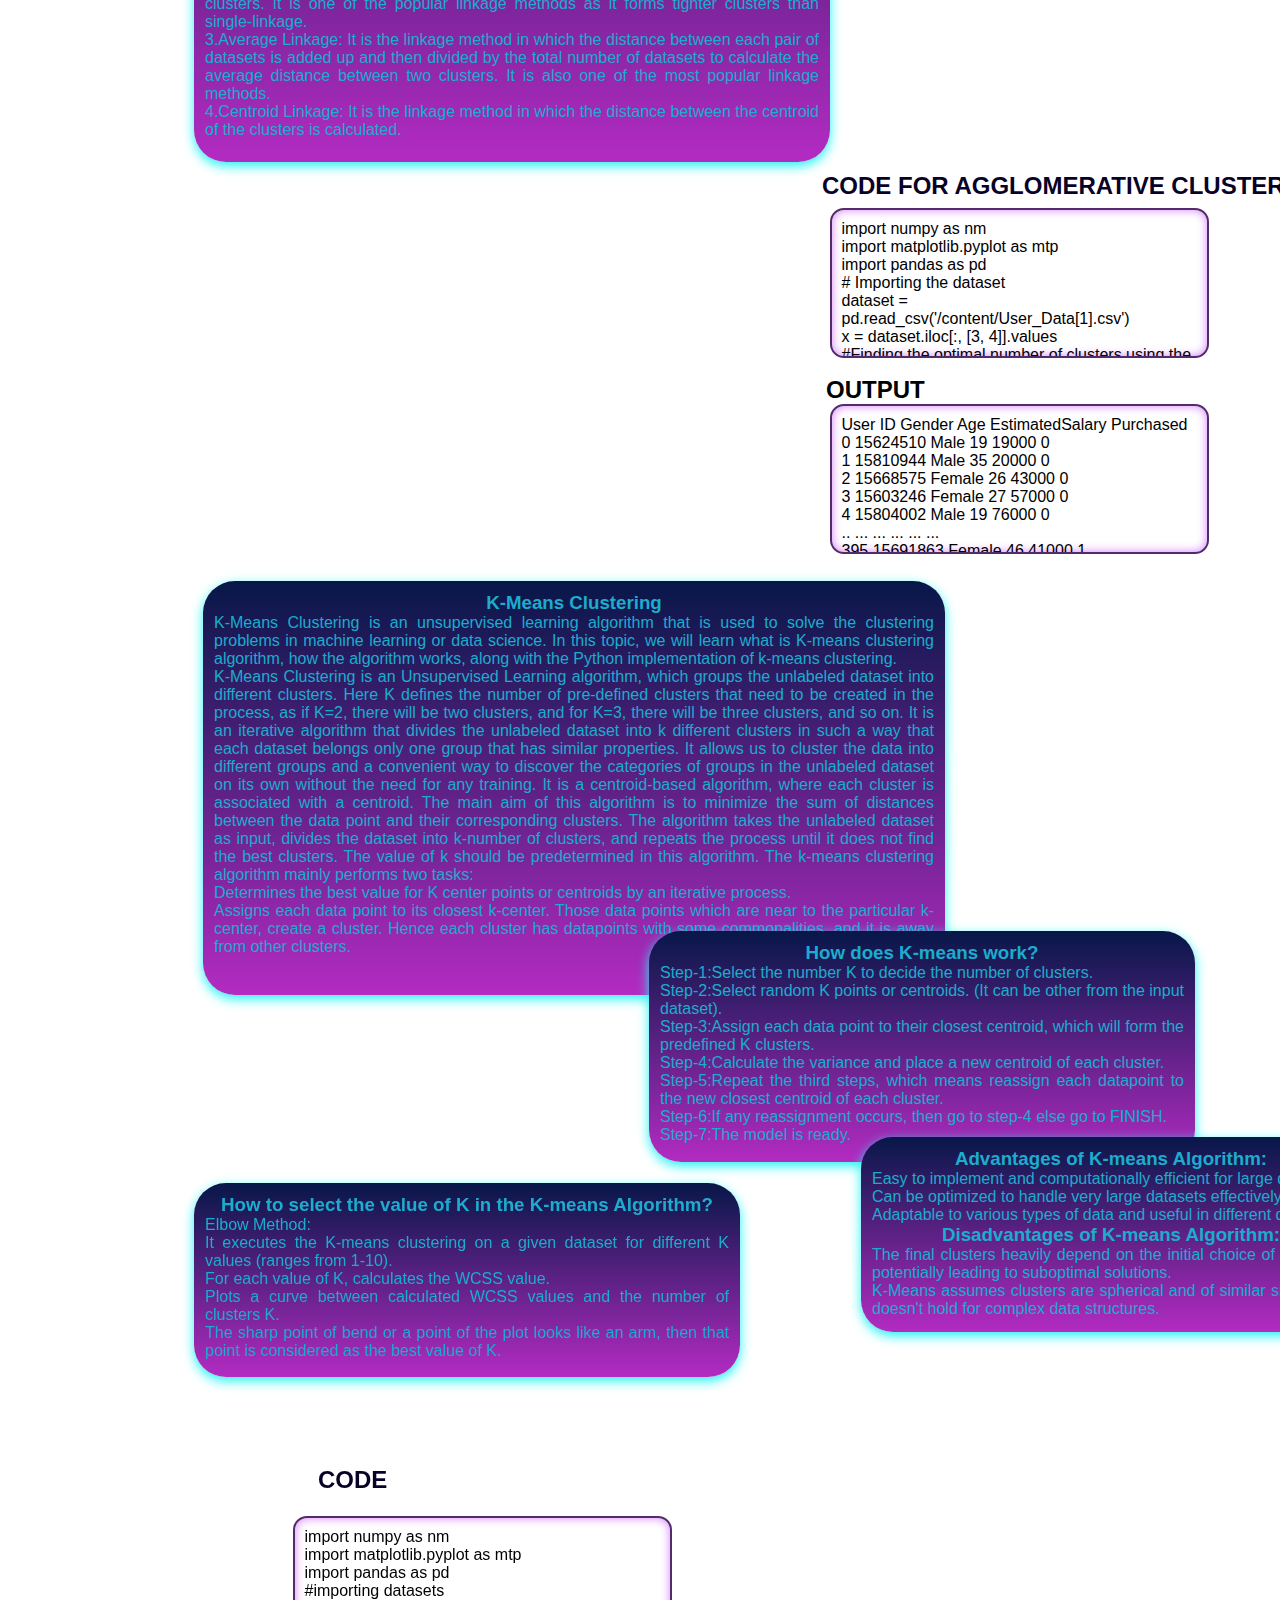
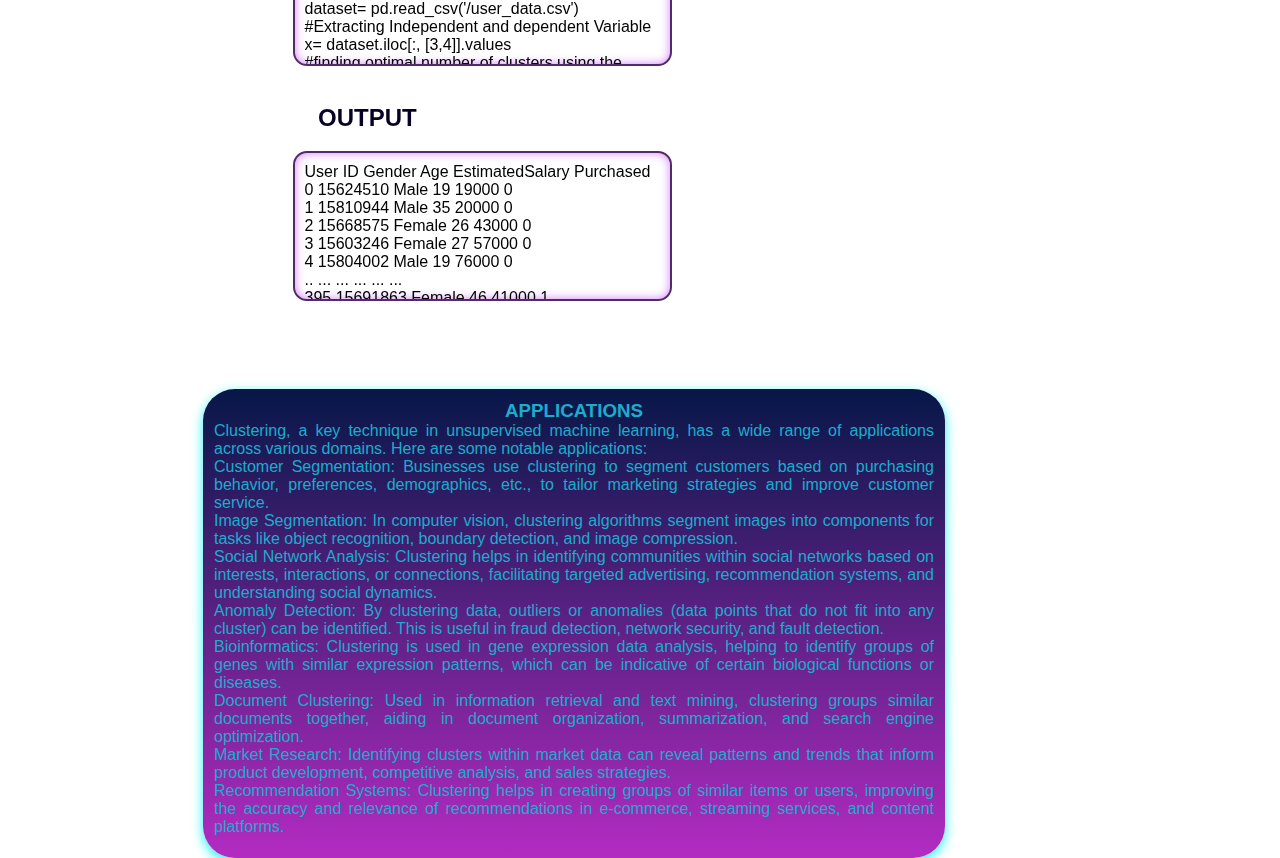
<file: clustering.html>
<!DOCTYPE html>
<html lang="en">

<head>
    <meta charset="UTF-8">
    <meta http-equiv="X-UA-Compatible" content="IE=edge">
    <meta name="viewport" content="width=device-width, initial-scale=1.0">
    <link rel="stylesheet" type="text/css" href="style.css">
    <link rel="stylesheet" type="text/css" href="style1.css">
    <link rel="stylesheet" type="text/css" href="classification.css">
    <title>Clustering</title>
</head>

<body>
    <div class="main">
        <div class="menu">
            <h2 id="logo">Machine Learning</h2>
            <a href="#introclassification">Clustering</a>
            
            <a href="#naive">Hierarchical Clustering</a>
            <a href="#knear">K-means clustering</a>
            <a href="#classificationappli">Applications of Clustering</a>
        </div>
        <div class="sidebody">
            <img src="images/logo.png" id="lo">
            <div id="title" style=" position: absolute;
            left: 702px;"><b>CLUSTERING</b></div>
            </br>
            </br>
            </br>
            <div class="introclassification" id="introclassification">
                <h3>Introduction</h3>
                Clustering or cluster analysis is a machine learning technique, which groups the unlabelled dataset. 
                It can be defined as "A way of grouping the data points into different clusters, consisting of similar data points. 
                The objects with the possible similarities remain in a group that has less or no similarities with another group."
                It is an unsupervised learning method, hence no supervision is provided to the algorithm, and it deals with the unlabeled dataset.
            </br>
                Example: Let's understand the clustering technique with the real-world example of Mall: When we visit any shopping mall, we can observe that the things with similar usage are grouped together. Such as the t-shirts are grouped in one section, and trousers are at other sections, similarly, at vegetable sections, apples, bananas, Mangoes, etc., are grouped in separate sections, so that we can easily find out the things.
                The clustering technique also works in the same way. Other examples of clustering are grouping documents according to the topic.
            </br>
               <b> Note: Clustering is somewhere similar to the classification algorithm, but the difference is the type of dataset that we are using. 
                In classification, we work with the labeled data set, whereas in clustering, we work with the unlabelled dataset.</b>
            </div>
            </br>
            <div class="type" style="height:353px;">
                <h3>TYPES OF CLUSTERING METHODS</h3>
                <p>Partitioning Clustering: It is a type of clustering that divides the data into non-hierarchical groups. 
                    It is also known as the centroid-based method.</p>
                    Example:K-Means Clustering algorithm.
                <p>Density-Based Clustering: The density-based clustering method connects the highly-dense areas into clusters, 
                    and the arbitrarily shaped distributions are formed as long as the dense region can be connected.</p>
                <p>Distribution Model-Based Clustering:In the distribution model-based clustering method, the data is divided based on the probability of how a dataset belongs to a particular distribution.
                     The grouping is done by assuming some distributions commonly Gaussian Distribution.</p>
                <p>Hierarchical Clustering:In this technique, the dataset is divided into clusters to create a tree-like structure,which is also called a dendrogram. 
                    The observations or any number of clusters can be selected by cutting the tree at the correct level. </p>
            </div>
            </br>
        
            </br>
            <div class="naive" id="naive">
                <h3>Hierarchical clustering</h3>
                Hierarchical clustering is another unsupervised machine learning algorithm, which is used to group the unlabeled datasets into a cluster and also known as hierarchical cluster analysis or HCA.
In this algorithm, we develop the hierarchy of clusters in the form of a tree, and this tree-shaped structure is known as the dendrogram.
Sometimes the results of K-means clustering and hierarchical clustering may look similar, but they both differ depending on how they work. As there is no requirement to predetermine the number of clusters as we did in the K-Means algorithm.
The hierarchical clustering technique has two approaches:
            </br>
1.	Agglomerative: Agglomerative is a bottom-up approach, in which the algorithm starts with taking all data points as single clusters 
and merging them until one cluster is left.
        </br>
2.	Divisive: Divisive algorithm is the reverse of the agglomerative algorithm as it is a top-down approach.
<h3>Why is hierarchical clustering</h3>
As we already have other clustering algorithms such as K-Means Clustering, then why we need hierarchical clustering? 
So, as we have seen in the K-means clustering that there are some challenges with this algorithm, which are a predetermined number of clusters, 
and it always tries to create the clusters of the same size. To solve these two challenges, we can opt for the hierarchical clustering algorithm because, 
in this algorithm, we don't need to have knowledge about the predefined number of clusters.
<br>
In this topic, we will discuss the Agglomerative Hierarchical clustering algorithm.
Agglomerative Hierarchical clustering
</div> </br>
            <div class="implementclass" style="width: 636px;
           height: 510px;">
                <h3>Working of Agglomerative Hierarchical clustering </h3>

                

                <p> The working of the AHC algorithm can be explained using the below steps:</p>

                <p>Step-1: Create each data point as a single cluster. Let's say there are N data points, so the number of clusters will also be N. </p>

                <p>Step-2: Take two closest data points or clusters and merge them to form one cluster. So, there will now be N-1 clusters.</p>

                <p>Step-3: Again, take the two closest clusters and merge them together to form one cluster. There will be N-2 clusters.</p>

                <p>Step-4:Repeat Step 3 until only one cluster left. </p>
               <p>Step-5:Once all the clusters are combined into one big cluster, develop the dendrogram to divide the clusters as per the problem.</p>
            
               <h3>Measure for the distance between two clusters</h3>
                <p>As we have seen, the closest distance between the two clusters is crucial for the hierarchical clustering. There are various ways to calculate the distance between two clusters, and these ways decide the rule for clustering. These measures are called Linkage methods. 
                    Some of the popular linkage methods are given below:</p>

                <p>1.Single Linkage: It is the Shortest Distance between the closest points of the clusters.</p>

                <p>2.Complete Linkage: It is the farthest distance between the two points of two different clusters. It is one of the popular linkage methods as it forms tighter clusters than single-linkage.</p>

                <p>
                    3.Average Linkage: It is the linkage method in which the distance between each pair of datasets is added up and then divided by the total number of datasets to calculate the average distance between two clusters. It is also one of the most popular linkage methods.
                </p>

                <p>4.Centroid Linkage: It is the linkage method in which the distance between the centroid of the clusters is calculated.</p>
            </div>
            </br>
            <h2 class="code" style="position: relative;
            bottom: 8px;
            left: 628px;">CODE FOR AGGLOMERATIVE CLUSTERING </h2>
            <div class="scroll-block" style="position: relative;
            left: 400px;">
                <p>import numpy as nm</p>

                <p> import matplotlib.pyplot as mtp</p>

                <p>import pandas as pd </p>



                <p># Importing the dataset</p>

                <p>dataset = pd.read_csv('/content/User_Data[1].csv')</p>

                <p>x = dataset.iloc[:, [3, 4]].values </p>

                <p>#Finding the optimal number of clusters using the dendrogram  </p>
                <p>import scipy.cluster.hierarchy as shc  </p>
                <p>dendro = shc.dendrogram(shc.linkage(x, method="ward"))</p>
                <p>mtp.title("Dendrogrma Plot")  </p>
                <p>mtp.ylabel("Euclidean Distances")  </p>
                <p>mtp.xlabel("Customers")  </p>
                <p>mtp.show() </p>
                <p>#training the hierarchical model on dataset  </p>
                <p>from sklearn.cluster import AgglomerativeClustering</p>
                <p>hc= AgglomerativeClustering(n_clusters=5, affinity='euclidean', linkage='ward')</p>
                <p>y_pred= hc.fit_predict(x) </p>
                <p>#visulaizing the clusters  </p>
                <p>mtp.scatter(x[y_pred == 0, 0], x[y_pred == 0, 1], s = 100, c = 'blue', label = 'Cluster 1') </p>
                <p>mtp.scatter(x[y_pred == 1, 0], x[y_pred == 1, 1], s = 100, c = 'green', label = 'Cluster 2') </p>
                <p>mtp.scatter(x[y_pred== 2, 0], x[y_pred == 2, 1], s = 100, c = 'red', label = 'Cluster 3') </p>
                <p>mtp.scatter(x[y_pred == 3, 0], x[y_pred == 3, 1], s = 100, c = 'cyan', label = 'Cluster 4')  </p>
                <p>mtp.scatter(x[y_pred == 4, 0], x[y_pred == 4, 1], s = 100, c = 'magenta', label = 'Cluster 5') </p>
                <p>mtp.title('Clusters of customers')  </p>
                <p>mtp.xlabel('Annual Income (k$)')  </p>
                <p>mtp.ylabel('Spending Score (1-100)')  </p>
                <p>mtp.legend()  </p>
                <p>mtp.show()  </p>
            </div>
            </br>
            <h2 class="output" style="position: relative;
            left: 632px;">OUTPUT</h2>
            <div class="scroll-block" style="position: relative;
            left: 400px;">
                <p>User ID Gender Age EstimatedSalary Purchased</p>

                <p>0 15624510 Male 19 19000 0</p>

                <p>1 15810944 Male 35 20000 0</p>

                <p>2 15668575 Female 26 43000 0</p>

                <p>3 15603246 Female 27 57000 0</p>

                <p>4 15804002 Male 19 76000 0</p>

                <p> .. ... ... ... ... ...</p>

                <p>395 15691863 Female 46 41000 1</p>

                <p>396 15706071 Male 51 23000 1</p>

                <p>397 15654296 Female 50 20000 1</p>

                <p>398 15755018 Male 36 33000 0</p>

                <p>399 15594041 Female 49 36000 1</p>



                <p>[400 rows x 5 columns]</p>

                <p> [[-0.80480212 0.50496393]</p>

                <p>[-0.01254409 -0.5677824 ]</p>

                <p>[-0.30964085 0.1570462 ]</p>

                <p>[-0.80480212 0.27301877]</p>

                <p>[-0.30964085 -0.5677824 ]</p>

                <p>[-1.10189888 -1.43757673]</p>

                <p>[-0.70576986 -1.58254245]</p>

                <p>[-0.21060859 2.15757314]
                </p>
                <p>[-1.99318916 -0.04590581]</p>

                <p>[ 0.8787462 -0.77073441]
                </p>
                <p>[-0.80480212 -0.59677555]</p>

                <p>[-1.00286662 -0.42281668]</p>

                <p>[-0.11157634 -0.42281668]</p>

                <p>[ 0.08648817 0.21503249]
                </p>
                <p>[-1.79512465 0.47597078]
                </p>
                <p>[-0.60673761 1.37475825]
                </p>
                <p>[-0.11157634 0.21503249]
                </p>
                <p>[-1.89415691 0.44697764]
                </p>
                <p>[ 1.67100423 1.75166912]
                </p>
                <p>[-0.30964085 -1.37959044]</p>

                <p>[-0.30964085 -0.65476184]</p>

                <p>[ 0.8787462 2.15757314]

                </p>
                <p>[ 0.28455268 -0.53878926]</p>

                <p>[ 0.8787462 1.02684052]

                </p>
                <p>[-1.49802789 -1.20563157]</p>

                <p>[ 1.07681071 2.07059371]
                </p>
                <p>[-1.00286662 0.50496393]
                </p>
                <p>[-0.90383437 0.30201192]
                </p>
                <p>[-0.11157634 -0.21986468]</p>

                <p>[-0.60673761 0.47597078]
                </p>
                <p>[-1.6960924 0.53395707]

                </p>
                <p>[-0.11157634 0.27301877]
                </p>
                <p>[ 1.86906873 -0.27785096]</p>

                <p>[-0.11157634 -0.48080297]</p>

                <p>[-1.39899564 -0.33583725]</p>

                <p>[-1.99318916 -0.50979612]</p>

                <p>[-1.59706014 0.33100506]
                </p>
                <p>[-0.4086731 -0.77073441]
                </p>
                <p>[-0.70576986 -1.03167271]</p>

                <p>[ 1.07681071 -0.97368642]</p>

                <p>[-1.10189888 0.53395707]
                </p>
                <p>[ 0.28455268 -0.50979612]</p>

                <p>[-1.10189888 0.41798449]
                </p>
                <p>[-0.30964085 -1.43757673]</p>

                <p> [ 0.48261718 1.22979253]</p>

                <p> [-1.10189888 -0.33583725]
                </p>
                <p> [-0.11157634 0.30201192]</p>

                <p> [ 1.37390747 0.59194336]</p>

                <p> [-1.20093113 -1.14764529]</p>

                <p> [ 1.07681071 0.47597078]</p>

                <p> [ 1.86906873 1.51972397]</p>

                <p> [-0.4086731 -1.29261101]</p>

                <p> [-0.30964085 -0.3648304 ]</p>

                <p> [-0.4086731 1.31677196]</p>


                <p> [ 0.68068169 -1.089659 ]</p>

                <p> [-0.90383437 0.38899135]</p>

                <p> [-1.39899564 0.56295021]</p>

                <p> [-1.10189888 -0.33583725]
                </p>
                <p> [ 0.18552042 -0.65476184]</p>

                <p>
                    [ 0.38358493 0.01208048]</p>

                <p> [-0.60673761 2.331532 ]</p>

                <p> [-0.30964085 0.21503249]</p>

                <p> [-1.59706014 -0.19087153]</p>

                <p> [ 0.68068169 -1.37959044]]</p>

                <p> [0 0 0 0 0 0 0 1 0 0 0 0 0 0 0 0 0 0 1 0 0 1 0 1 0 1 0 0 0 0 0 1 1 0 0 0 0

                    0 0 1 0 0 0 0 1 0 0 1 0 1 1 0 0 0 1 1 0 0 1 0 0 1 0 1 0 1 0 0 0 0 1 0 0 1

                    0 0 0 0 1 1 1 0 0 0 1 1 0 1 1 0 0 1 0 0 0 1 0 1 1 1] </p>
            </div>
           
            </br>
            <div class="knear" id="knear">
                <h3>K-Means Clustering</h3>
                K-Means Clustering is an unsupervised learning algorithm that is used to solve the clustering problems 
                in machine learning or data science. In this topic, we will learn what is K-means clustering algorithm, how 
                the algorithm works, along with the Python implementation of k-means clustering.
            </br>
                K-Means Clustering is an Unsupervised Learning algorithm, which groups the unlabeled dataset into different clusters. 
                Here K defines the number of pre-defined clusters that need to be created in the process, as if K=2, there will be two clusters, 
                and for K=3, there will be three clusters, and so on.
              It is an iterative algorithm that divides the unlabeled dataset into k different clusters in such a way that each dataset 
              belongs only one group that has similar properties.
              It allows us to cluster the data into different groups and a convenient way to discover the 
              categories of groups in the unlabeled dataset on its own without the need for any training.
             It is a centroid-based algorithm, where each cluster is associated with a centroid. The main aim of this 
              algorithm is to minimize the sum of distances between the data point and their corresponding clusters.
              The algorithm takes the unlabeled dataset as input, divides the dataset into k-number of clusters, and repeats the process until it does not find the best clusters. The value of k should be predetermined in this algorithm.
         The k-means clustering algorithm mainly performs two tasks:
         <br>Determines the best value for K center points or centroids by an iterative process.
        <br>Assigns each data point to its closest k-center. Those data points which are near to the particular k-center, create a cluster.
       Hence each cluster has datapoints with some commonalities, and it is away from other clusters.

            </div>
            <div class="implementclass" style="position: relative;
            top: -73px;
            left: 455px;height: 231px;">
                <h3>How does K-means work?</h3>

                

                <p>Step-1:Select the number K to decide the number of clusters.</p>

                <p>Step-2:Select random K points or centroids. (It can be other from the input dataset). </p>

                <p>Step-3:Assign each data point to their closest centroid, which will form the predefined K clusters. </p>

                <p>Step-4:Calculate the variance and place a new centroid of each cluster.</p>

                <p>Step-5:Repeat the third steps, which means reassign each datapoint to the new closest centroid of each cluster.
                </p>

                <p>Step-6:If any reassignment occurs, then go to step-4 else go to FINISH.</p>
                <p>Step-7:The model is ready.</p>
            </div>
            <div class="implementclass" style="height:194px;
                position: relative;
                top: -52px;">
                <h3>How to select the value of K in the K-means Algorithm?</h3>

                <p>Elbow Method:</p>
                	<p>It executes the K-means clustering on a given dataset for different K values (ranges from 1-10).</p>
                	<p>For each value of K, calculates the WCSS value.</p>
                	<p>Plots a curve between calculated WCSS values and the number of clusters K.</p>
                	The sharp point of bend or a point of the plot looks like an arm, then that point is considered as the
                 best value of K.
            </div>
            <div class="implementclass" style="height: 195px;
                    position: relative;
                    top: -292px;
                    left: 667px;
                    width: 500px;">
                <h3>Advantages of K-means Algorithm: </h3>

                <p> Easy to implement and computationally efficient for large datasets. </p>

                <p>Can be optimized to handle very large datasets effectively.</p>
                <p> Adaptable to various types of data and useful in different domains.</p>

                <h3>Disadvantages of K-means Algorithm:</h3>

                <p>The final clusters heavily depend on the initial choice of centroids, potentially leading to suboptimal solutions.</p>

                <p> K-Means assumes clusters are spherical and of similar size, which doesn't hold for complex data structures.</p>
            </div>
            
            <h2 class="code" style="position: relative;
            bottom: 158px;
            left: 124px;">CODE </h2>
            <div class="scroll-block" style="position: relative;
            bottom: 136px;">
                <p>import numpy as nm </p>

                <p>import matplotlib.pyplot as mtp </p>

                <p>import pandas as pd </p>



                <p>#importing datasets </p>

                <p>dataset= pd.read_csv('/user_data.csv') </p>



                <p>#Extracting Independent and dependent Variable </p>

                <p>x= dataset.iloc[:, [3,4]].values </p>

                <p>#finding optimal number of clusters using the elbow method</p>



                <p>from sklearn.cluster import KMeans  </p>

                <p>wcss_list= []  #Initializing the list for the values of WCSS</p>

                <p>#Using for loop for iterations from 1 to 10.</p>

                <p>for i in range(1, 11):</p>

                <p> kmeans = KMeans(n_clusters=i, init='k-means++', random_state= 42)</p>

                <p>kmeans.fit(x)  </p>

                <p>wcss_list.append(kmeans.inertia_)</p>

                <p>mtp.plot(range(1, 11), wcss_list)</p>



                <p>mtp.title('The Elobw Method Graph')</p>

                <p>mtp.xlabel('Number of clusters(k)')</p>

                <p>mtp.ylabel('wcss_list')  </p>
                <p>mtp.show()</p>  
                <p>#training the K-means model on a dataset </p> 
               <p>kmeans = KMeans(n_clusters=5, init='k-means++', random_state= 42)</p>
                <p>y_predict= kmeans.fit_predict(x) </p>  
                <p>#visulaizing the clusters</p>  
                <p>mtp.scatter(x[y_predict == 0, 0], x[y_predict == 0, 1], s = 100, c = 'blue', label = 'Cluster 1') #for first cluster</p>  
                <p>mtp.scatter(x[y_predict == 1, 0], x[y_predict == 1, 1], s = 100, c = 'green', label = 'Cluster 2') #for second cluster</p>  
                <p>mtp.scatter(x[y_predict== 2, 0], x[y_predict == 2, 1], s = 100, c = 'red', label = 'Cluster 3') #for third cluster </p> 
                <p>mtp.scatter(x[y_predict == 3, 0], x[y_predict == 3, 1], s = 100, c = 'cyan', label = 'Cluster 4') #for fourth cluster  </p>
                <p>mtp.scatter(x[y_predict == 4, 0], x[y_predict == 4, 1], s = 100, c = 'magenta', label = 'Cluster 5') #for fifth cluster</p>  
                <p>mtp.scatter(kmeans.cluster_centers_[:, 0], kmeans.cluster_centers_[:, 1], s = 300, c = 'yellow', label = 'Centroid')</p>   
                <p>mtp.title('Clusters of customers')</p>  
                <p>mtp.xlabel('Annual Income (k$)') </p> 
                <p>mtp.ylabel('Spending Score (1-100)') </p> 
                <p>mtp.legend()</p>  
                <p>mtp.show()</p>  

            </div>
            <h2 class="code" style="position: relative;
                bottom: 98px;
                left: 124px;">OUTPUT</h2>
            <div class="scroll-block" style="bottom: 79px;position: relative;">
                <p>User ID Gender Age EstimatedSalary Purchased </p>

                <p>0 15624510 Male 19 19000 0 </p>

                <p>1 15810944 Male 35 20000 0 </p>

                <p>2 15668575 Female 26 43000 0 </p>

                <p>3 15603246 Female 27 57000 0 </p>

                <p>4 15804002 Male 19 76000 0 </p>

                <p>.. ... ... ... ... ... </p>

                <p>395 15691863 Female 46 41000 1 </p>

                <p>396 15706071 Male 51 23000 1 </p>

                <p>397 15654296 Female 50 20000 1 </p>

                <p>398 15755018 Male 36 33000 0</p>

                <p>399 15594041 Female 49 36000 1 </p>



                <p>[400 rows x 5 columns] </p>

                <p>[[-0.80480212 0.50496393] </p>

                <p>[-0.01254409 -0.5677824 ] </p>

                <p>[-0.30964085 0.1570462 ] </p>

                <p>[-0.80480212 0.27301877] </p>

                <p>[-0.30964085 -0.5677824 ] </p>

                <p>[-1.10189888 -1.43757673] </p>

                <p>[-0.70576986 -1.58254245] </p>

                <p>[-0.21060859 2.15757314] </p>

                <p>[-1.99318916 -0.04590581] </p>

                <p>[ 0.8787462 -0.77073441] </p>

                <p>[-0.80480212 -0.59677555] </p>

                <p>[-1.00286662 -0.42281668] </p>

                <p>[-0.11157634 -0.42281668]</p>

                <p> [ 0.08648817 0.21503249] </p>

                <p> [-1.79512465 0.47597078] </p>

                <p> [-0.60673761 1.37475825] </p>

                <p> [-0.11157634 0.21503249] </p>

                <p> [-1.89415691 0.44697764] </p>

                <p> [ 1.67100423 1.75166912] </p>

                <p> [-0.30964085 -1.37959044] </p>

                <p> [-0.30964085 -0.65476184] </p>

                <p> [ 0.8787462 2.15757314] </p>

                <p> [ 0.28455268 -0.53878926] </p>

                <p> [ 0.8787462 1.02684052] </p>

                <p> [-1.49802789 -1.20563157] </p>

                <p> [ 1.07681071 2.07059371] </p>

                <p> [-1.00286662 0.50496393] </p>

                <p> [-0.90383437 0.30201192] </p>

                <p> [-0.11157634 -0.21986468] </p>

                <p> [-0.60673761 0.47597078] </p>

                <p> [-1.6960924 0.53395707] </p>

                <p> [-0.11157634 0.27301877] </p>

                <p> [ 1.86906873 -0.27785096] </p>

                <p> [-0.11157634 -0.48080297] </p>

                <p> [-1.39899564 -0.33583725] </p>

                <p> [-1.99318916 -0.50979612] </p>

                <p> [-1.59706014 0.33100506] </p>

                <p> [-0.4086731 -0.77073441] </p>

                <p> [-0.70576986 -1.03167271] </p>

                <p> [ 1.07681071 -0.97368642]</p>

                <p> [-1.10189888 0.53395707]</p>

                <p> [ 0.28455268 -0.50979612]</p>

                <p> [-1.10189888 0.41798449] </p>

                <p> [-0.30964085 -1.43757673] </p>

                <p> [ 0.48261718 1.22979253] </p>

                <p> [-1.10189888 -0.33583725] </p>

                <p> [-0.11157634 0.30201192] </p>

                <p> [ 1.37390747 0.59194336] </p>

                <p> [-1.20093113 -1.14764529] </p>

                <p> [ 1.07681071 0.47597078] </p>

                <p> [ 1.86906873 1.51972397] </p>

                <p> [-0.4086731 -1.29261101] </p>

                <p> [-0.30964085 -0.3648304 ] </p>

                <p> [-0.4086731 1.31677196] </p>

                <p> [ 2.06713324 0.53395707] </p>

                <p> [ 0.68068169 -1.089659 ] </p>

                <p> [-0.90383437 0.38899135] </p>

                <p>[-1.39899564 0.56295021] </p>

                <p> [-1.10189888 -0.33583725] </p>

                <p> [ 0.18552042 -0.65476184] </p>

                <p> [ 0.38358493 0.01208048] </p>

                <p>[-0.60673761 2.331532 ] </p>

                <p> [-0.30964085 0.21503249] </p>

                <p>[-1.59706014 -0.19087153] </p>

                <p>[ 0.68068169 -1.37959044]] </p>

                <p>[0 0 0 0 0 0 0 1 0 0 0 0 0 0 0 0 0 0 1 0 0 1 0 1 0 1 0 0 0 0 0 1 1 0 0 0 0

                    0 0 1 0 0 0 0 1 0 0 1 0 1 1 0 0 0 1 1 0 0 1 0 0 1 0 1 0 1 0 0 0 0 1 0 0 1

                    0 0 0 0 1 1 1 0 0 0 1 1 0 1 1 0 0 1 0 0 0 1 0 1 1 1] </p>

            </div>
            
            <div class="classificationappli" id="classificationappli" style="height: 469px;">
                <h3>APPLICATIONS</h3>
                <p>Clustering, a key technique in unsupervised machine learning, has a wide range of applications across various domains. Here are some notable applications:</p>

<p>Customer Segmentation: Businesses use clustering to segment customers based on purchasing behavior, preferences, demographics, etc., to 
    tailor marketing strategies and improve customer service.</p>
<p>Image Segmentation: In computer vision, clustering algorithms segment images into components for tasks like object recognition, boundary detection, 
    and image compression.</p>
<p>Social Network Analysis: Clustering helps in identifying communities within social networks based on interests, interactions,
     or connections, facilitating targeted advertising, recommendation systems, and understanding social dynamics.</p>
<p>Anomaly Detection: By clustering data, outliers or anomalies (data points that do not fit into any cluster) can be identified.
    This is useful in fraud detection, network security, and fault detection.</p>
<p>Bioinformatics: Clustering is used in gene expression data analysis, helping to identify groups of genes with similar expression patterns, 
    which can be indicative of certain biological functions or diseases.</p>
<p>Document Clustering: Used in information retrieval and text mining, clustering groups similar documents together, aiding in document organization,
    summarization, and search engine optimization.</p>
<p>Market Research: Identifying clusters within market data can reveal patterns and trends that inform product development, competitive analysis, 
    and sales strategies.</p>
<p>Recommendation Systems: Clustering helps in creating groups of similar items or users, improving the accuracy and relevance of recommendations in 
    e-commerce, streaming services, and content platforms.</p>

            </div>
        </div>
</body>

</html>
</file>
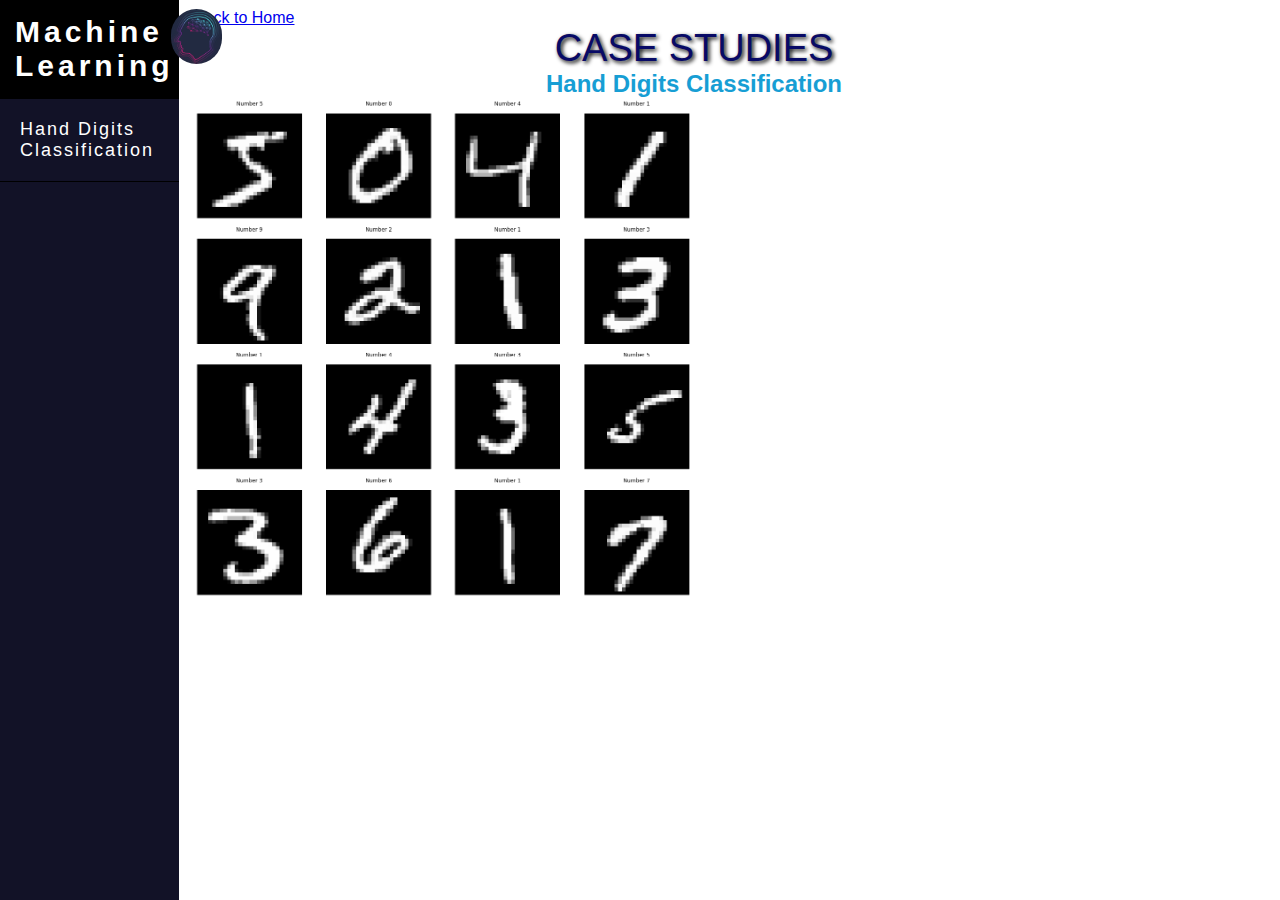
<file: cs.html>
<!DOCTYPE html>
<html lang="en">
  <head>
    <meta charset="UTF-8" />
    <meta http-equiv="X-UA-Compatible" content="IE=edge" />
    <meta name="viewport" content="width=device-width, initial-scale=1.0" />
    <link rel="stylesheet" href="style.css" />
    <title>CASE STUDIES</title>
  </head>
  <body>
    <div class="main">
      <div class="menu">
        <h2 id="logo">Machine Learning</h2>
        <a href="#cnn">Hand Digits Classification</a>
      
      </div>

      <div class="sidebody">
        <img src="images/logo.png" id="lo" />
        <a href="index.html">Back to Home</a>
        <div id="title">CASE STUDIES</div>
        <h2 style="
        text-align: center;
        color: #179ed4;
        font-size: 24px;
    ">Hand Digits Classification</h2>
        <div id="cnn" style="width: 1000px">
          <script src="https://gist.github.com/balagalikhita/b42a79c660fe81fbcf9b7c738a0721c1.js"></script>
          <img src="images/cnn.png" style="height: 500px" alt="" />
          <script src="https://gist.github.com/balagalikhita/150baa5ca6da71e9f80af8f1f307e343.js"></script>
        </div>
      
      </div>
    </div>
  </body>
</html>
</file>
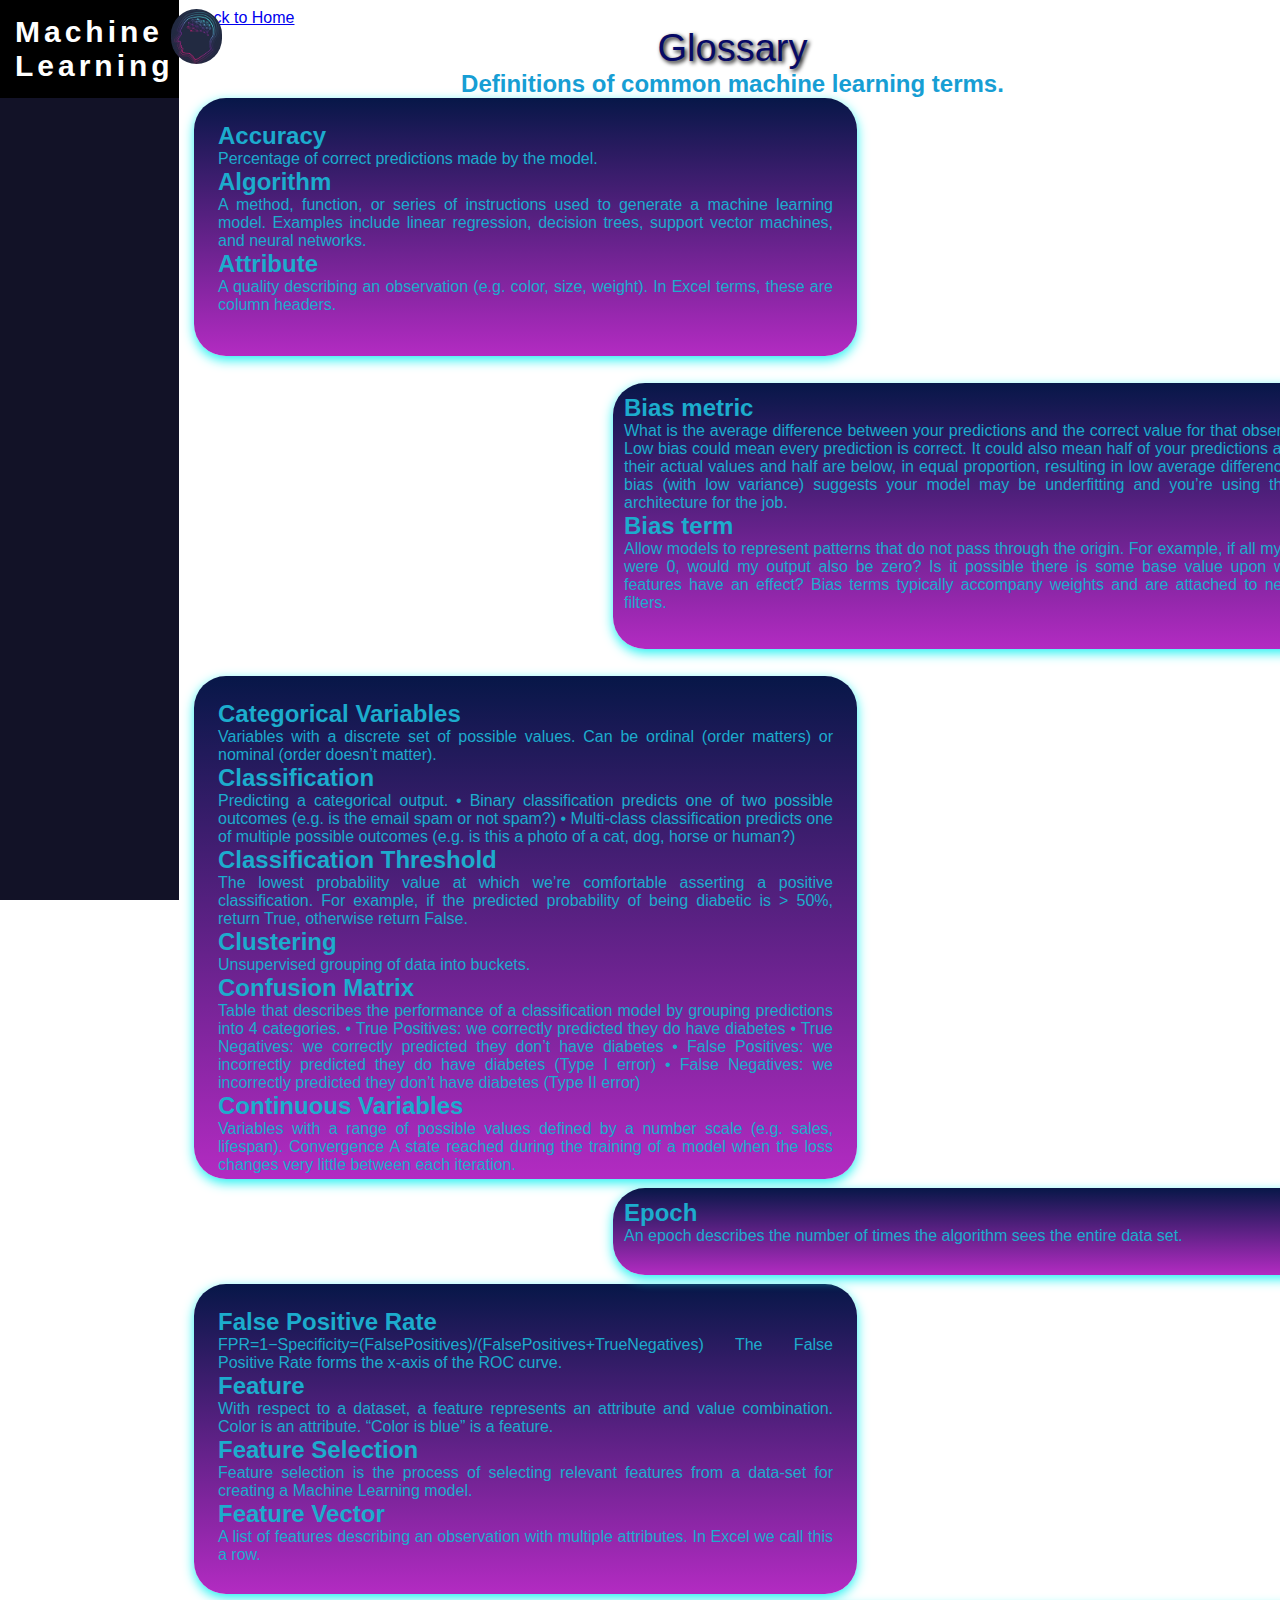
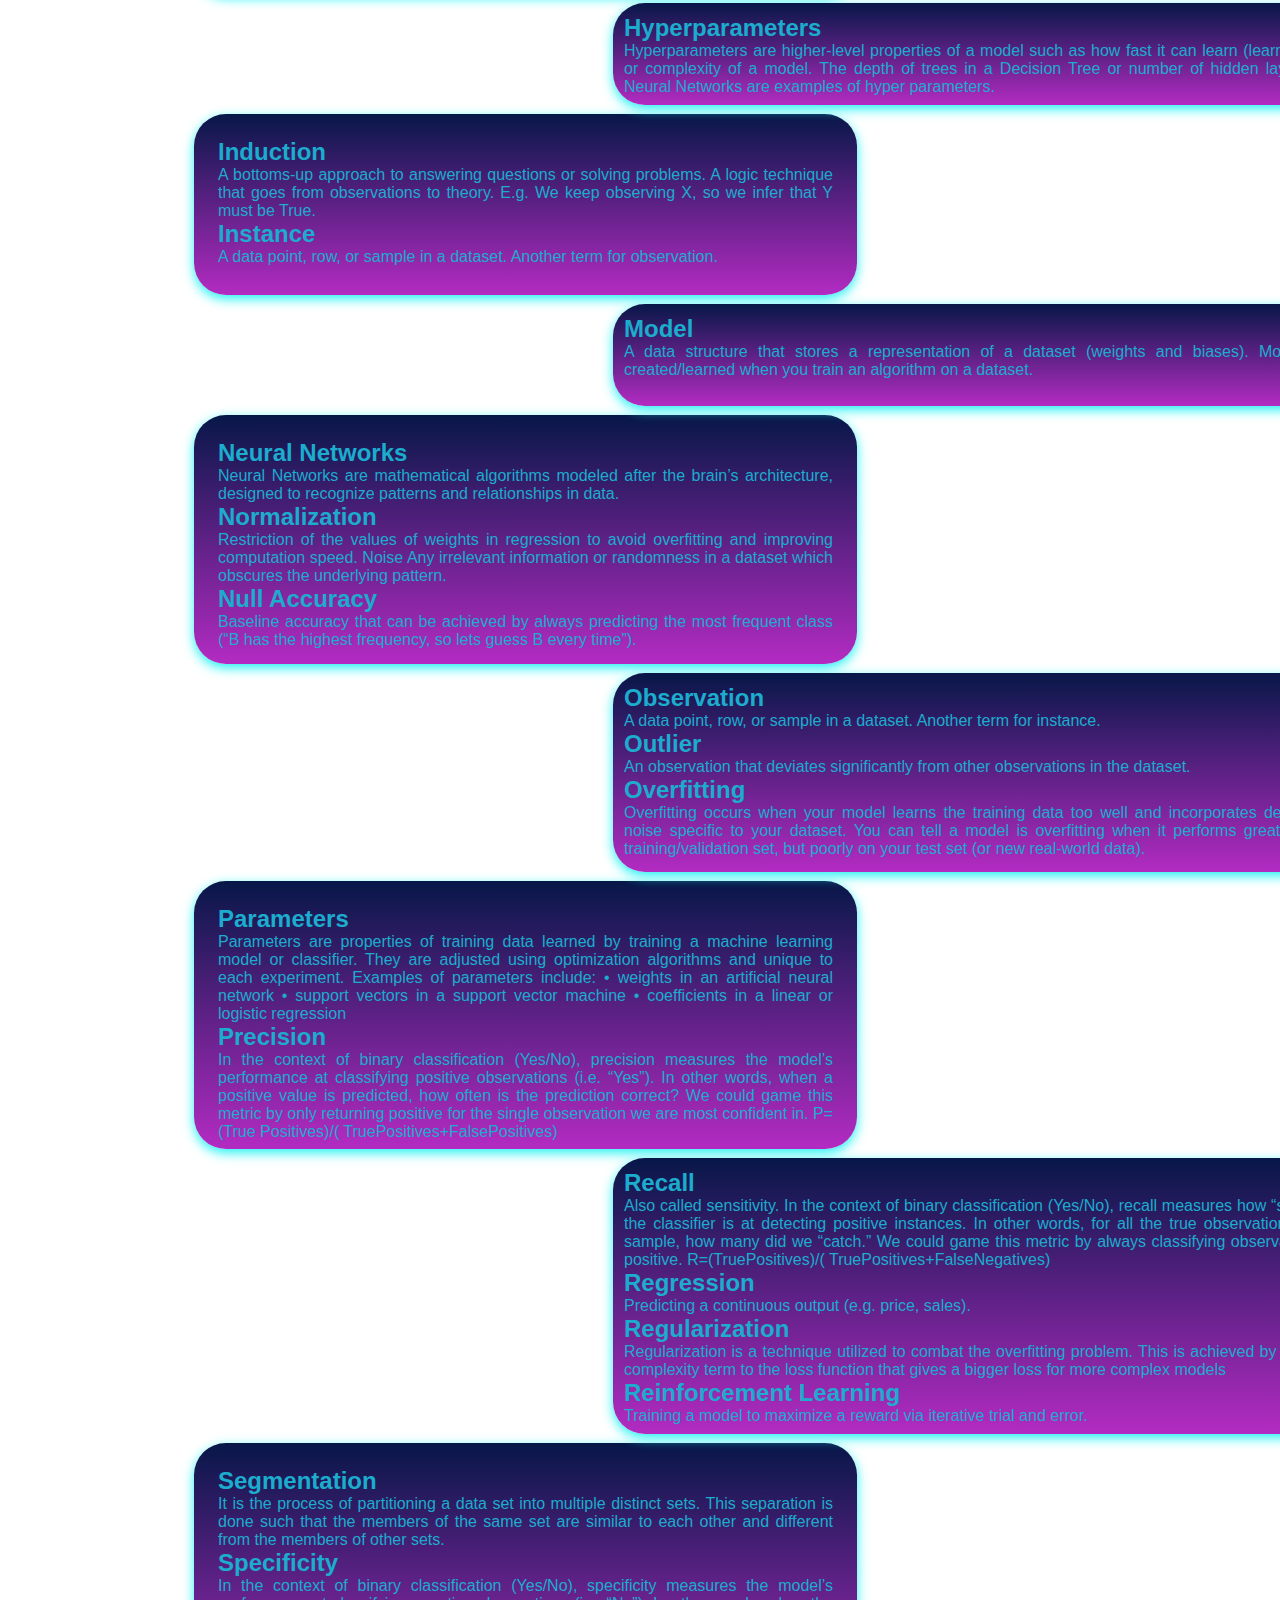
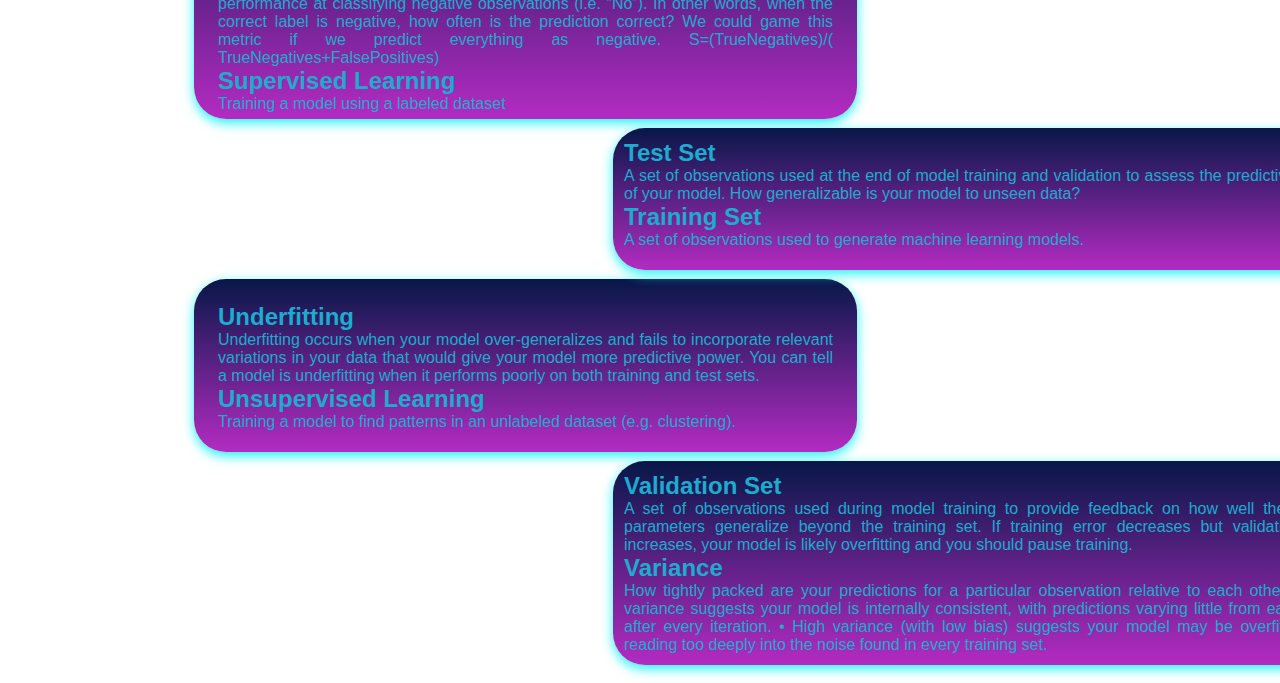
<file: gloss.html>
<!DOCTYPE html>
<html lang="en">
<head>
    <meta charset="UTF-8">
    <meta http-equiv="X-UA-Compatible" content="IE=edge">
    <meta name="viewport" content="width=device-width, initial-scale=1.0">
    <link rel="stylesheet" href="style.css">
    <link rel="stylesheet" href="gloss.css">
    <title>Glossary</title>
</head>
<body>
    <div class="menu">
        <h2 id="logo">Machine Learning</h2>
    </div>
    <div class="sidebody">
        <img src="images/logo.png" id="lo">
        <a href="index.html">Back to Home</a>
        <div id="title">Glossary</div>
        <h2 style="
    text-align: center;
    color: #179ed4;
    font-size: 24px;
">Definitions of common machine learning terms.</h2>
        <div id="a"><h2>Accuracy</h2>
            Percentage of correct predictions made by the model.
            <h2>Algorithm</h2>
            A method, function, or series of instructions used to generate a machine learning model. Examples include linear regression, decision trees, support vector machines, and neural networks.
            <h2>Attribute</h2>
            A quality describing an observation (e.g. color, size, weight). In Excel terms, these are column headers.
            </div>
            <br/>
            <div id="b"><h2>Bias metric</h2>
                What is the average difference between your predictions and the correct value for that observation?
                •	Low bias could mean every prediction is correct. It could also mean half of your predictions are above their actual values and half are below, in equal proportion, resulting in low average difference.
                •	High bias (with low variance) suggests your model may be underfitting and you’re using the wrong architecture for the job.
                <h2>Bias term</h2>
                Allow models to represent patterns that do not pass through the origin. For example, if all my features were 0, would my output also be zero? Is it possible there is some base value upon which my features have an effect? Bias terms typically accompany weights and are attached to neurons or filters.
                </div>
                <br/>
                <div id="c"><h2>Categorical Variables</h2>
                    Variables with a discrete set of possible values. Can be ordinal (order matters) or nominal (order doesn’t matter).
                    <h2>Classification</h2>
                    Predicting a categorical output.
                    •	Binary classification predicts one of two possible outcomes (e.g. is the email spam or not spam?)
                    •	Multi-class classification predicts one of multiple possible outcomes (e.g. is this a photo of a cat, dog, horse or human?)
                    <h2>Classification Threshold</h2>
                    The lowest probability value at which we’re comfortable asserting a positive classification. For example, if the predicted probability of being diabetic is > 50%, return True, otherwise return False.
                    <h2>Clustering</h2>
                    Unsupervised grouping of data into buckets.
                    <h2>Confusion Matrix</h2>
                    Table that describes the performance of a classification model by grouping predictions into 4 categories.
                    •	True Positives: we correctly predicted they do have diabetes
                    •	True Negatives: we correctly predicted they don’t have diabetes
                    •	False Positives: we incorrectly predicted they do have diabetes (Type I error)
                    •	False Negatives: we incorrectly predicted they don’t have diabetes (Type II error)
                    <h2>Continuous Variables</h2>
                    Variables with a range of possible values defined by a number scale (e.g. sales, lifespan).
                    Convergence
                    A state reached during the training of a model when the loss changes very little between each iteration.
                    </div>
                    <div id="e">
                       <h2>Epoch</h2> 
                        An epoch describes the number of times the algorithm sees the entire data set.
                        
                    </div>
                    <div id="f">
                       <h2>False Positive Rate</h2> 
   FPR=1−Specificity=(FalsePositives)/(FalsePositives+TrueNegatives)
The False Positive Rate forms the x-axis of the ROC curve.          
<h2>Feature</h2>
With respect to a dataset, a feature represents an attribute and value combination. Color is an attribute. “Color is blue” is a feature.
<h2>Feature Selection</h2>
Feature selection is the process of selecting relevant features from a data-set for creating a Machine Learning model.
<h2>Feature Vector</h2>
A list of features describing an observation with multiple attributes. In Excel we call this a row.

                    </div>
                    <div id="h"><h2>Hyperparameters</h2>
                        Hyperparameters are higher-level properties of a model such as how fast it can learn (learning rate) or complexity of a model. The depth of trees in a Decision Tree or number of hidden layers in a Neural Networks are examples of hyper parameters.
                        </div>
                        <div id="i"><h2>Induction</h2>
                            A bottoms-up approach to answering questions or solving problems. A logic technique that goes from observations to theory. E.g. We keep observing X, so we infer that Y must be True.
                            <h2>Instance</h2>
                            A data point, row, or sample in a dataset. Another term for observation.
                            </div>
<div id="m"><h2>Model</h2>
    A data structure that stores a representation of a dataset (weights and biases). Models are created/learned when you train an algorithm on a dataset.
    </div>
    <div id="n"><h2>Neural Networks</h2>
        Neural Networks are mathematical algorithms modeled after the brain’s architecture, designed to recognize patterns and relationships in data.
        <h2>Normalization</h2>
        Restriction of the values of weights in regression to avoid overfitting and improving computation speed.
        Noise
        Any irrelevant information or randomness in a dataset which obscures the underlying pattern.
        <h2>Null Accuracy</h2>
        Baseline accuracy that can be achieved by always predicting the most frequent class (“B has the highest frequency, so lets guess B every time”).
        </div>
        <div id="o"><h2>Observation</h2>
            A data point, row, or sample in a dataset. Another term for instance.
            <h2>Outlier</h2>
            An observation that deviates significantly from other observations in the dataset.
            <h2>Overfitting</h2>
            Overfitting occurs when your model learns the training data too well and incorporates details and noise specific to your dataset. You can tell a model is overfitting when it performs great on your training/validation set, but poorly on your test set (or new real-world data).
            </div>
            <div id="p"><h2>Parameters</h2>
                Parameters are properties of training data learned by training a machine learning model or classifier. They are adjusted using optimization algorithms and unique to each experiment.
                Examples of parameters include:
                •	weights in an artificial neural network
                •	support vectors in a support vector machine
                •	coefficients in a linear or logistic regression
                <h2>Precision</h2>
                In the context of binary classification (Yes/No), precision measures the model’s performance at classifying positive observations (i.e. “Yes”). In other words, when a positive value is predicted, how often is the prediction correct? We could game this metric by only returning positive for the single observation we are most confident in.
                                                        P=  (True Positives)/( TruePositives+FalsePositives)
                </div>
                <div id="r"><h2>Recall</h2>
                    Also called sensitivity. In the context of binary classification (Yes/No), recall measures how “sensitive” the classifier is at detecting positive instances. In other words, for all the true observations in our sample, how many did we “catch.” We could game this metric by always classifying observations as positive.
                                               R=(TruePositives)/( TruePositives+FalseNegatives)
                    <h2>Regression</h2>
                    Predicting a continuous output (e.g. price, sales).
                   <h2> Regularization</h2>
                    Regularization is a technique utilized to combat the overfitting problem. This is achieved by adding a complexity term to the loss function that gives a bigger loss for more complex models
                    <h2>Reinforcement Learning</h2>
                    Training a model to maximize a reward via iterative trial and error.
                    </div>
                    <div id="s"><h2>Segmentation</h2>
                        It is the process of partitioning a data set into multiple distinct sets. This separation is done such that the members of the same set are similar to each other and different from the members of other sets.
                        <h2>Specificity</h2>
                        In the context of binary classification (Yes/No), specificity measures the model’s performance at classifying negative observations (i.e. “No”). In other words, when the correct label is negative, how often is the prediction correct? We could game this metric if we predict everything as negative.
                                                  S=(TrueNegatives)/( TrueNegatives+FalsePositives)
                        <h2>Supervised Learning</h2>
                        Training a model using a labeled dataset
                        </div>
                        <div id="t"><h2>Test Set</h2>
                            A set of observations used at the end of model training and validation to assess the predictive power of your model. How generalizable is your model to unseen data?
                            <h2>Training Set</h2>
                            A set of observations used to generate machine learning models.
                            </div>
                            <div id="u"><h2>Underfitting</h2>
                                Underfitting occurs when your model over-generalizes and fails to incorporate relevant variations in your data that would give your model more predictive power. You can tell a model is underfitting when it performs poorly on both training and test sets.
                                <h2>Unsupervised Learning</h2>
                                Training a model to find patterns in an unlabeled dataset (e.g. clustering).
                                </div>
                                <div id="v"><h2>Validation Set</h2>
                                    A set of observations used during model training to provide feedback on how well the current parameters generalize beyond the training set. If training error decreases but validation error increases, your model is likely overfitting and you should pause training.
                                    <h2>Variance</h2>
                                    How tightly packed are your predictions for a particular observation relative to each other?
                                    •	Low variance suggests your model is internally consistent, with predictions varying little from each other after every iteration.
                                    •	High variance (with low bias) suggests your model may be overfitting and reading too deeply into the noise found in every training set.
                                    </div>
    </div>
</body>
</html>
</file>
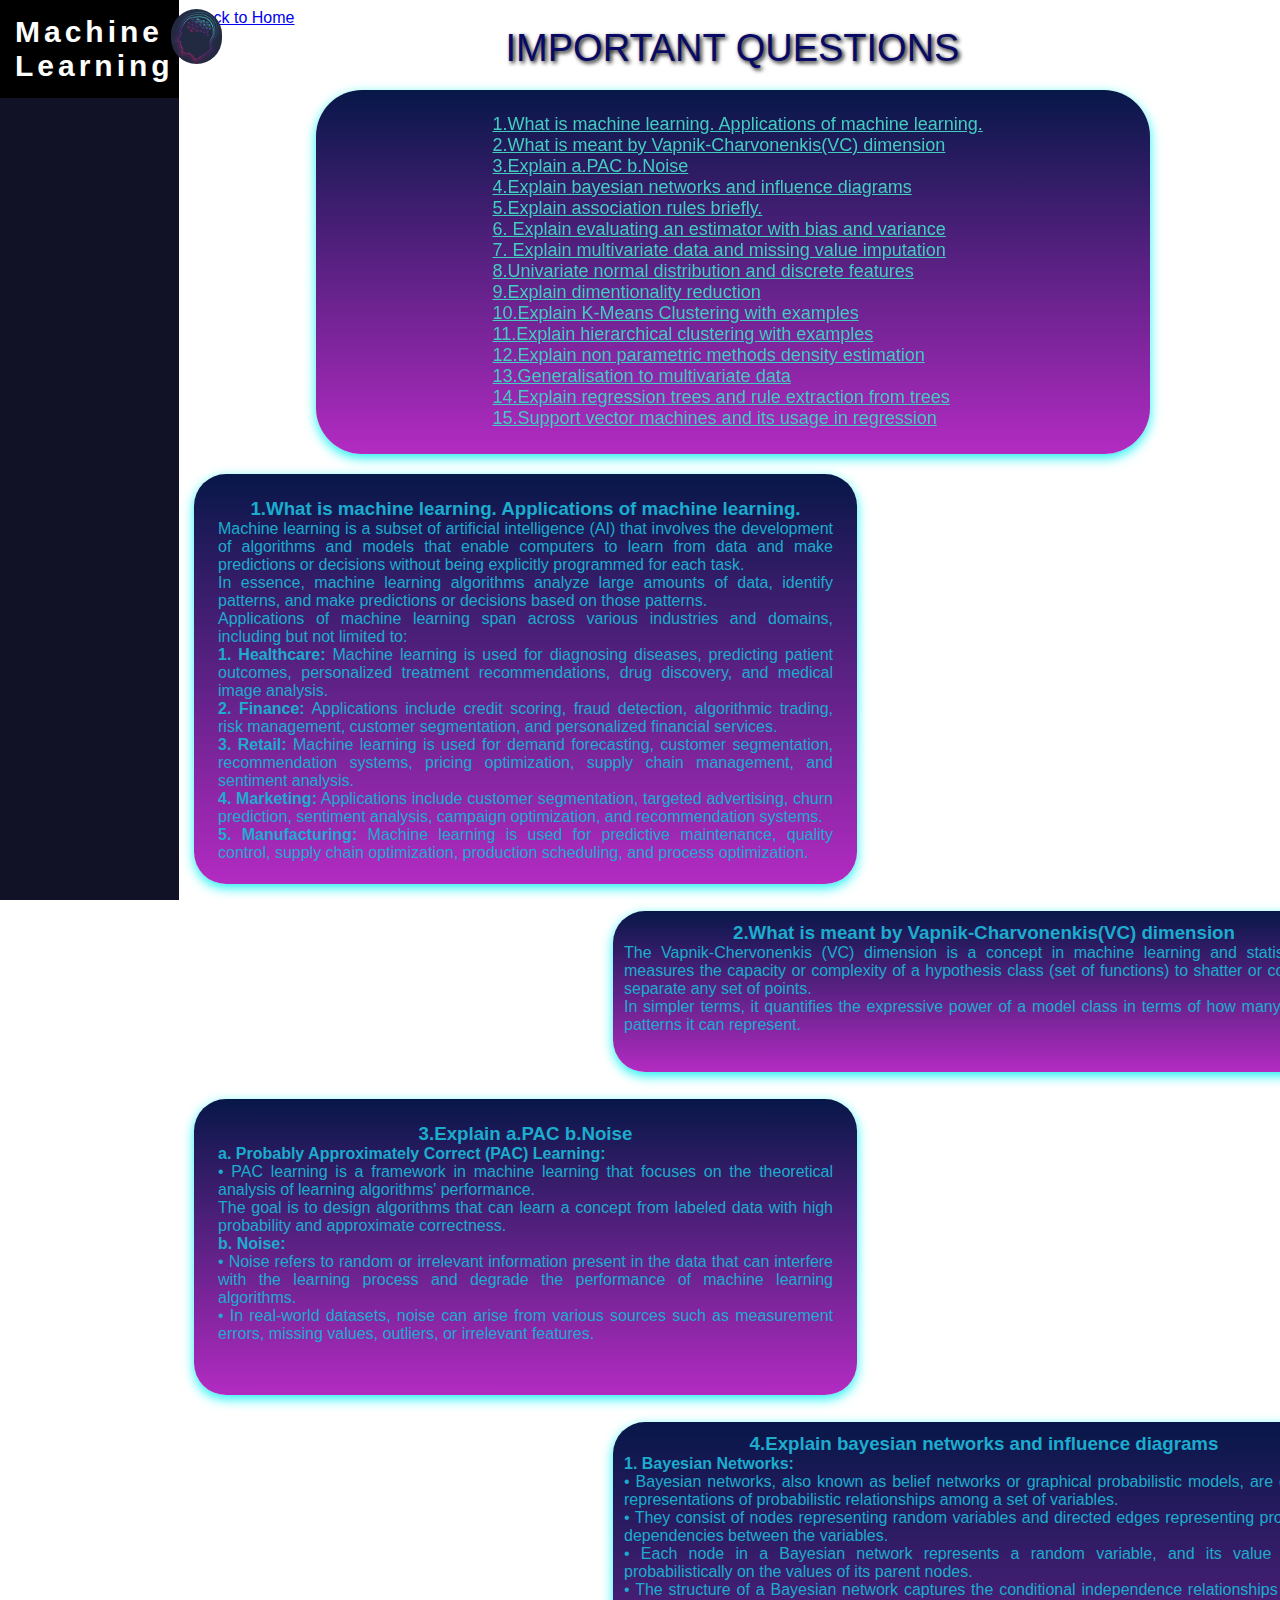
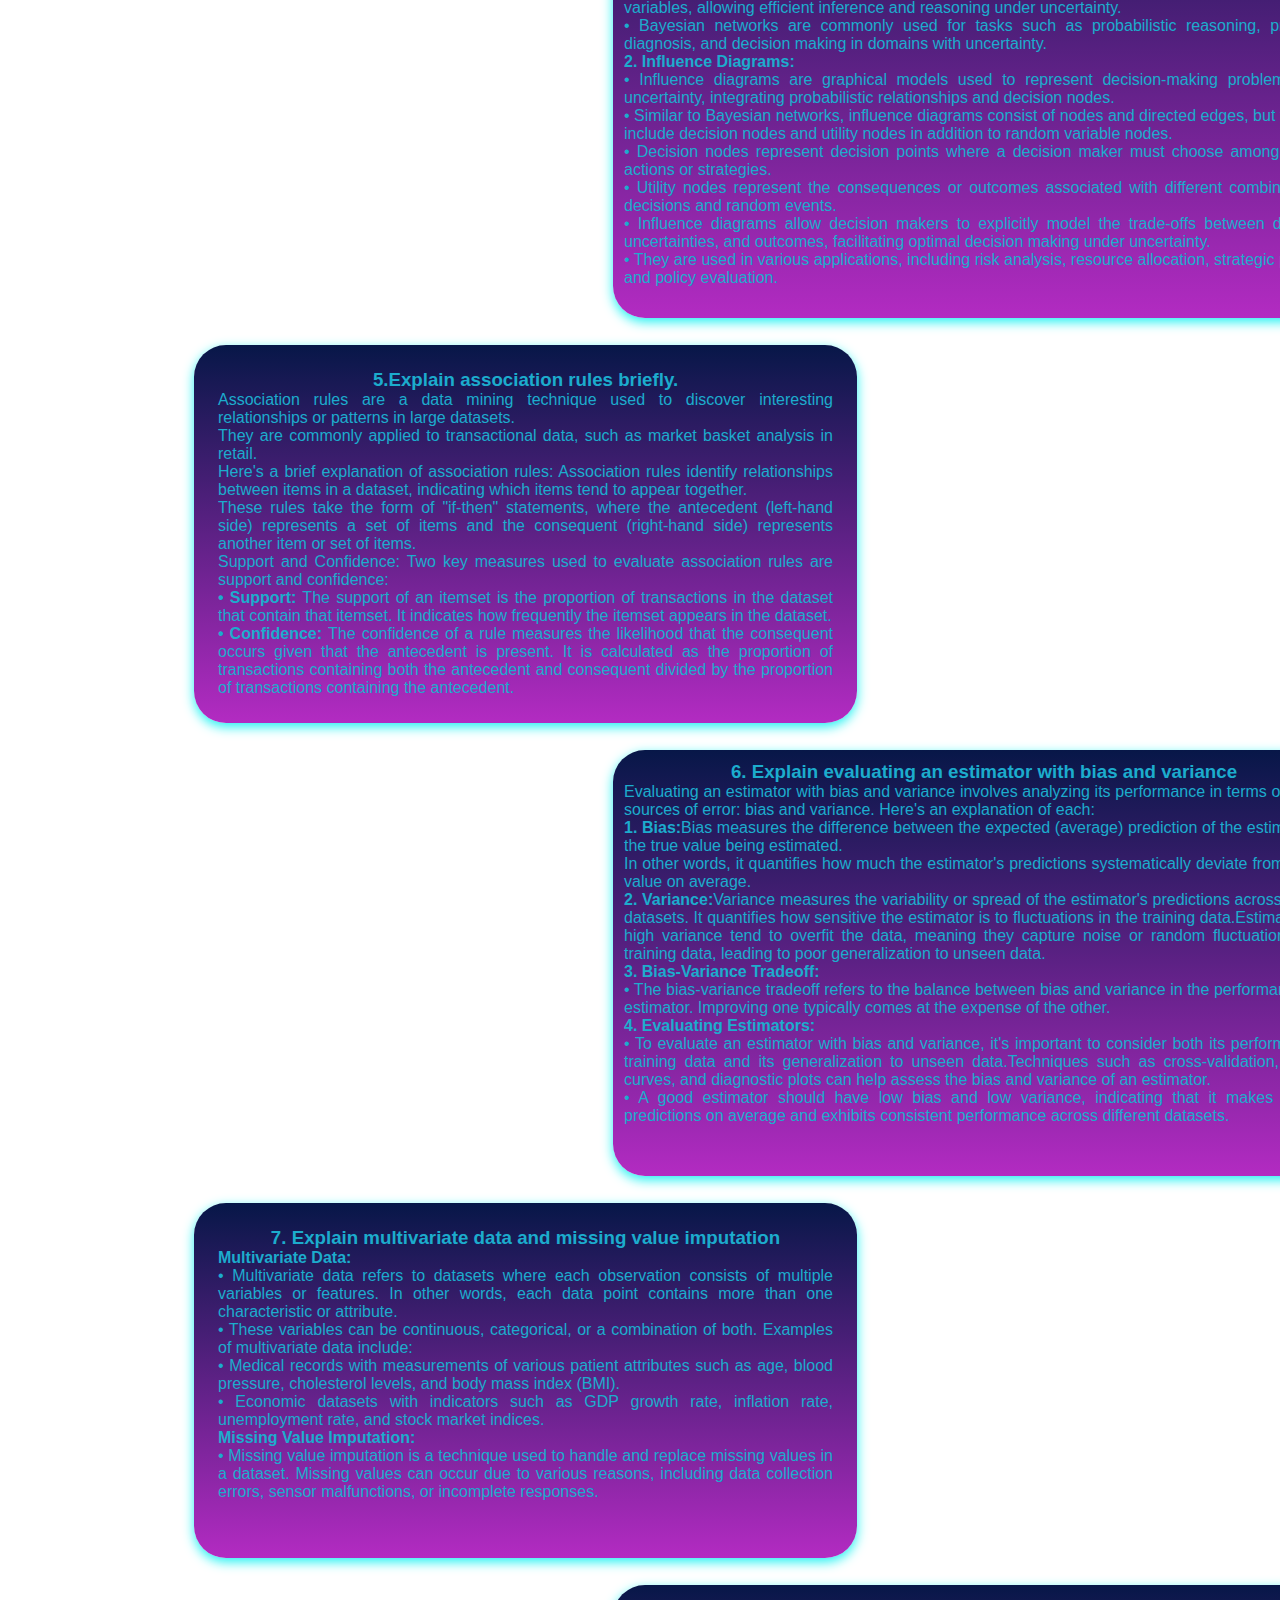
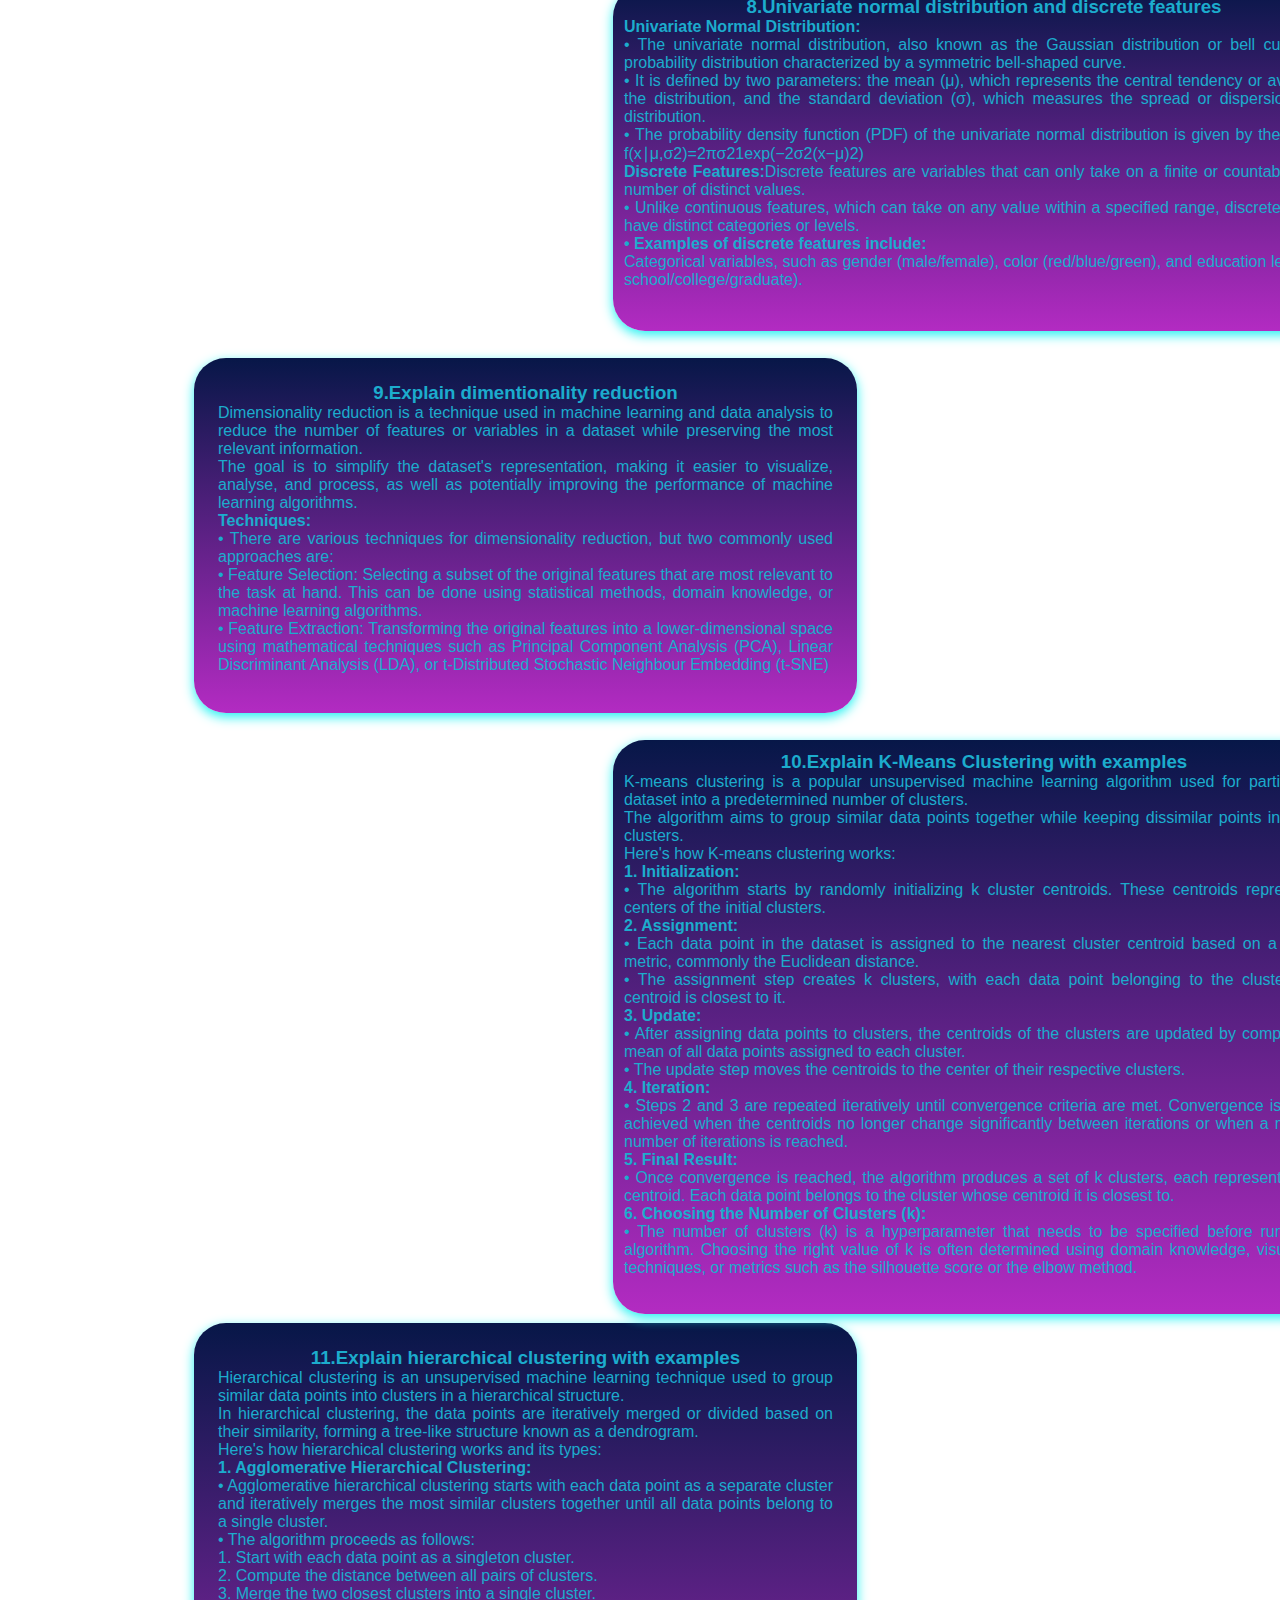
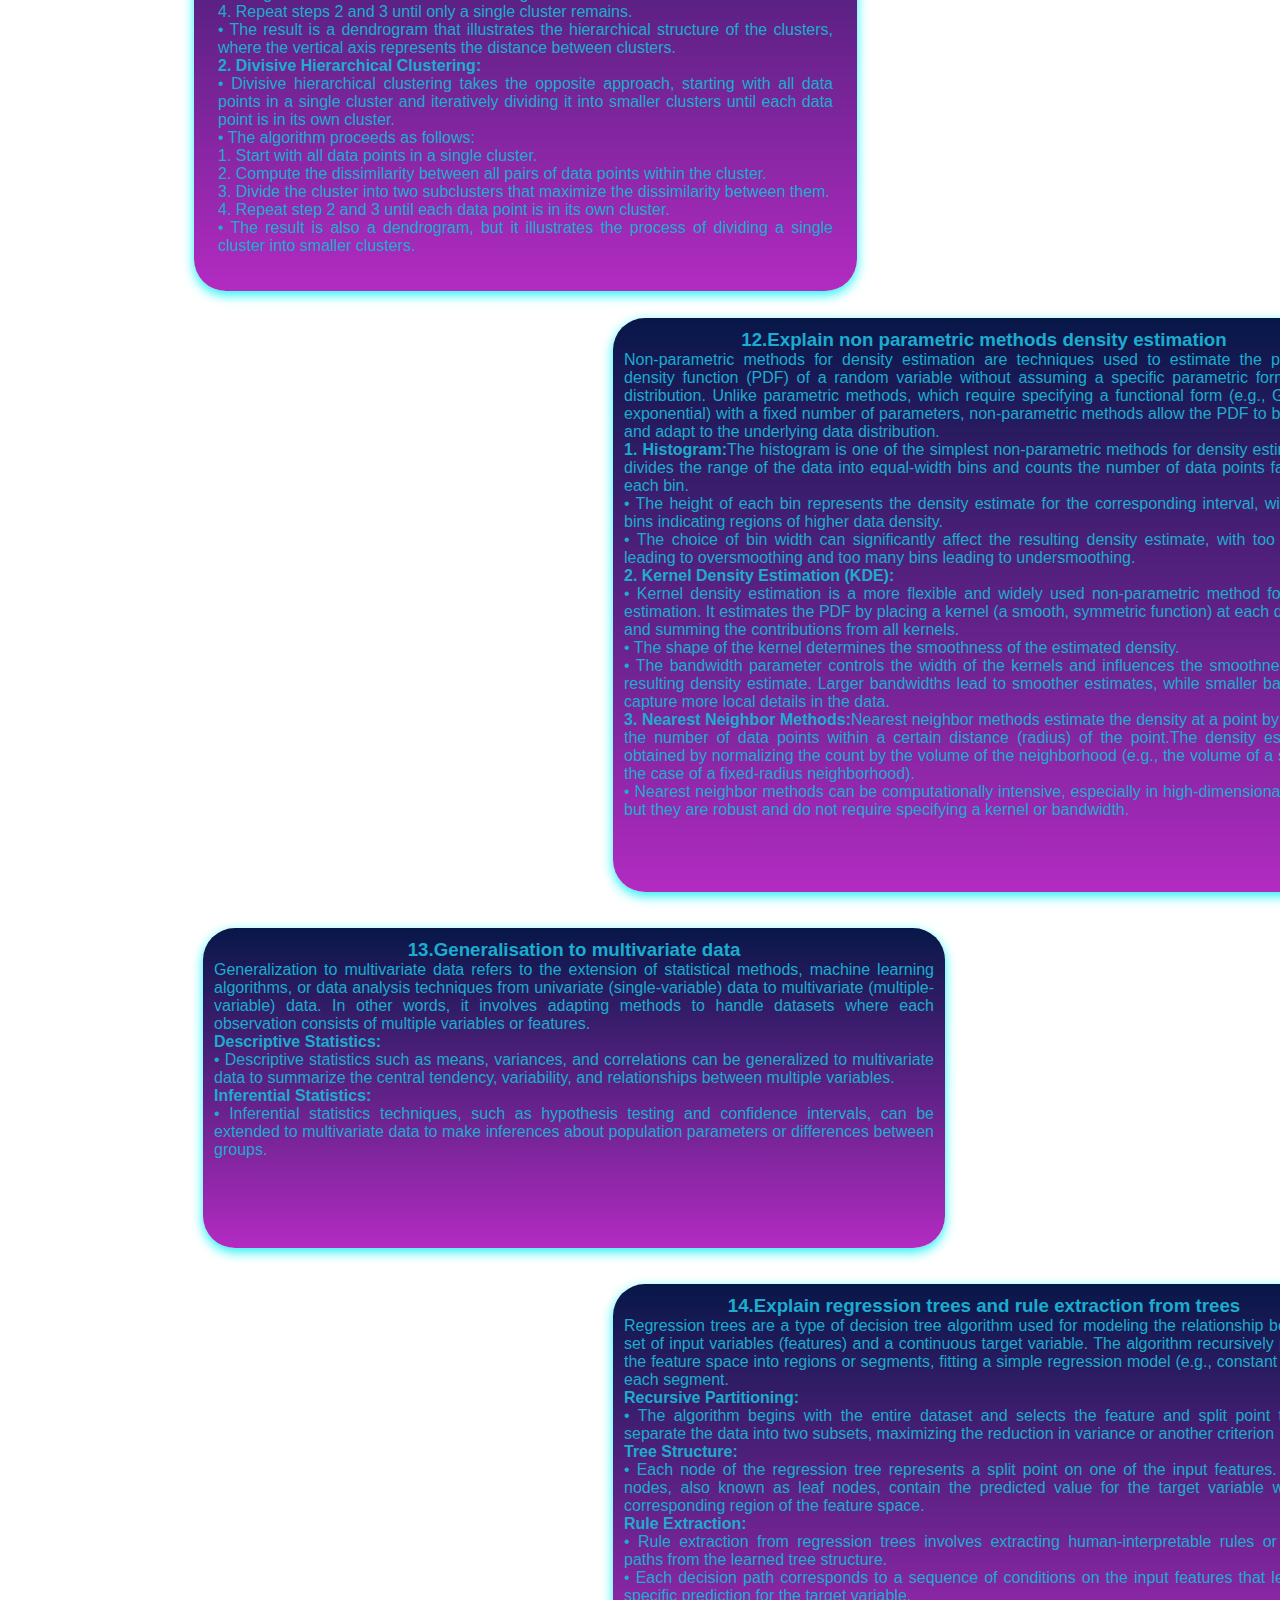
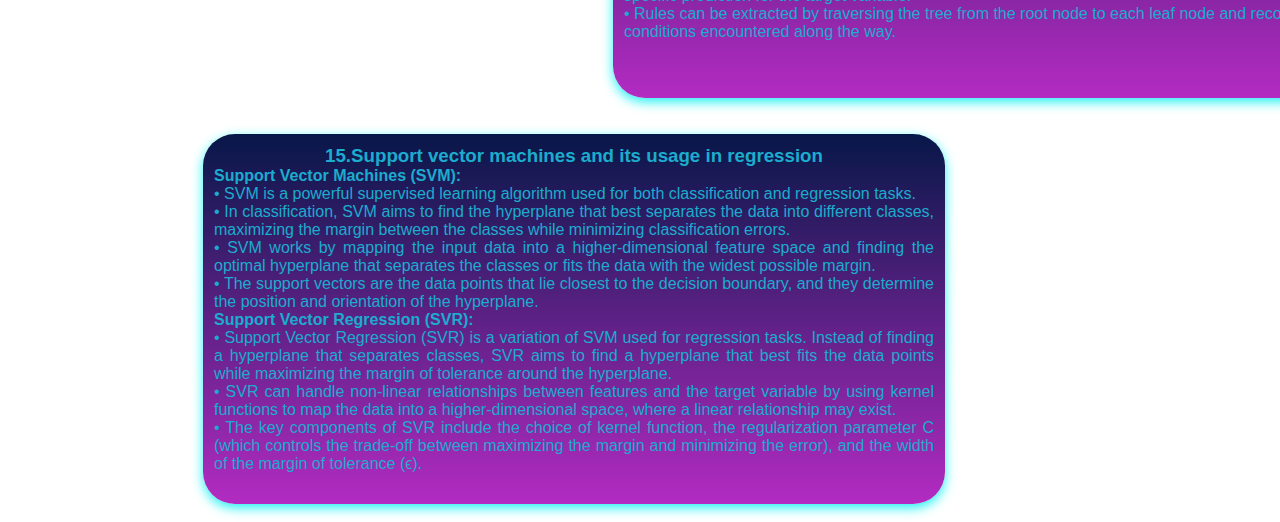
<file: imp.html>
<!DOCTYPE html>
<html lang="en">

<head>
    <meta charset="UTF-8">
    <meta http-equiv="X-UA-Compatible" content="IE=edge">
    <meta name="viewport" content="width=device-width, initial-scale=1.0">
    <title>Questions</title>
    <link rel="stylesheet" href="style.css">
    <link rel="stylesheet" href="quess.css">
</head>

<body>
    <div class="menu">
        <h2 id="logo">Machine Learning</h2>
    </div>
    <div class="sidebody">
        <img src="images/logo.png" id="lo">
        <a href="index.html">Back to Home</a>
        <div id="title">IMPORTANT QUESTIONS</div>
        <div class="questions">
            <ol>
                <li><a href="#one">1.What is machine learning. Applications of machine learning.</a></li>
                <li><a href="#two">2.What is meant by Vapnik-Charvonenkis(VC) dimension </a></li>
                <li><a href="#three">3.Explain a.PAC b.Noise </a></li>
                <li><a href="#four">4.Explain bayesian networks and influence diagrams</a></li>
                <li><a href="#five">5.Explain association rules briefly.</a></li>
                <li><a href="#six">6. Explain evaluating an estimator with bias and variance</a></li>
                <li><a href="#sev">7. Explain multivariate data and missing value imputation</a></li>
                <li><a href="#eig">8.Univariate normal distribution and discrete features</a></li>
                <li><a href="#nin">9.Explain dimentionality reduction</a></li>
                <li><a href="#ten">10.Explain K-Means Clustering with examples</a></li>
                <li><a href="#ele">11.Explain hierarchical clustering with examples</a></li>
                <li><a href="#twe">12.Explain non parametric methods density estimation</a></li>
                <li><a href="#thir">13.Generalisation to multivariate data</a></li>
                <li><a href="#fourtheen">14.Explain regression trees and rule extraction from trees</a></li>
                <li><a href="#fiftheen">15.Support vector machines and its usage in regression</a></li>
            </ol>
        </div>
        <div class="one" id="one">
            <h3>1.What is machine learning. Applications of machine learning.</h3>
            <p>Machine learning is a subset of artificial intelligence (AI) that involves the development of algorithms
                and models that enable computers to learn from data and make predictions or decisions without being
                explicitly programmed for each task.</p>
            <p>In essence, machine learning algorithms analyze large amounts of data, identify patterns, and make
                predictions or decisions based on those patterns.</p>
            <p>Applications of machine learning span across various industries and domains, including but not limited
                to:</p>
            <p> <b>1. Healthcare:</b> Machine learning is used for diagnosing diseases, predicting patient outcomes,
                personalized treatment recommendations, drug discovery, and medical image analysis.</p>
            <p> <b>2. Finance:</b> Applications include credit scoring, fraud detection, algorithmic trading, risk
                management, customer segmentation, and personalized financial services.</p>
            <p><b>3. Retail:</b> Machine learning is used for demand forecasting, customer segmentation, recommendation
                systems, pricing optimization, supply chain management, and sentiment analysis.</p>
            <p><b>4. Marketing:</b> Applications include customer segmentation, targeted advertising, churn prediction,
                sentiment analysis, campaign optimization, and recommendation systems.</p>
            <p><b>5. Manufacturing:</b> Machine learning is used for predictive maintenance, quality control, supply
                chain optimization, production scheduling, and process optimization.</p>
        </div>
        </br>
        <div id="two">
            <h3>2.What is meant by Vapnik-Charvonenkis(VC) dimension</h3>
            <p>The Vapnik-Chervonenkis (VC) dimension is a concept in machine learning and statistics that measures the
                capacity or complexity of a hypothesis class (set of functions) to shatter or completely separate any
                set of points.</p>
            <p> In simpler terms, it quantifies the expressive power of a model class in terms of how many different
                patterns it can represent.</p>
        </div>
        </br>
        <div id="three">
            <h3>3.Explain a.PAC b.Noise </h3>
            <p><b>a. Probably Approximately Correct (PAC) Learning:</b></p>
            <p> • PAC learning is a framework in machine learning that focuses on the theoretical analysis of learning
                algorithms' performance. </p>
            <p>The goal is to design algorithms that can learn a concept from labeled data with high probability and
                approximate correctness.</p>
            <p> <b>b. Noise:</b></p>
            <p>• Noise refers to random or irrelevant information present in the data that can interfere with the
                learning process and degrade the performance of machine learning algorithms.</p>
            <p>• In real-world datasets, noise can arise from various sources such as measurement errors, missing
                values, outliers, or irrelevant features.</p>
        </div>
        </br>
        <div id="four">
            <h3>4.Explain bayesian networks and influence diagrams</h3>
            <b>1. Bayesian Networks:</b>
            <p>• Bayesian networks, also known as belief networks or graphical probabilistic models, are graphical
                representations of probabilistic relationships among a set of variables.</p>
            <p>• They consist of nodes representing random variables and directed edges representing probabilistic
                dependencies between the variables.</p>
            <p>• Each node in a Bayesian network represents a random variable, and its value depends probabilistically
                on
                the values of its parent nodes.</p>
            <p>• The structure of a Bayesian network captures the conditional independence relationships between
                variables,
                allowing efficient inference and reasoning under uncertainty.</p>
            <p>• Bayesian networks are commonly used for tasks such as probabilistic reasoning, prediction, diagnosis,
                and
                decision making in domains with uncertainty.</p>
            <b>2. Influence Diagrams:</b>
            <p> • Influence diagrams are graphical models used to represent decision-making problems under uncertainty,
                integrating probabilistic relationships and decision nodes.</p>
            <p> • Similar to Bayesian networks, influence diagrams consist of nodes and directed edges, but they also
                include decision nodes and utility nodes in addition to random variable nodes.</p>
            <p>• Decision nodes represent decision points where a decision maker must choose among different actions or
                strategies.</p>
            <p> • Utility nodes represent the consequences or outcomes associated with different combinations of
                decisions
                and random events.</p>
            <p> • Influence diagrams allow decision makers to explicitly model the trade-offs between decisions,
                uncertainties, and outcomes, facilitating optimal decision making under uncertainty.</p>
            <p>• They are used in various applications, including risk analysis, resource allocation, strategic
                planning,
                and policy evaluation.</p>

        </div>
        </br>
        <div id="five">
            <h3>5.Explain association rules briefly.</h3>
            <p> Association rules are a data mining technique used to discover interesting relationships or patterns in
                large datasets.</p>
            <p> They are commonly applied to transactional data, such as market basket analysis in retail.</p>
            <p>Here's a brief explanation of association rules:
                Association rules identify relationships between items in a dataset, indicating which items tend to
                appear together. </p>
            <p>These rules take the form of "if-then" statements, where the antecedent (left-hand side) represents a set
                of items and the consequent (right-hand side) represents another item or set of items.</p>
            <p>Support and Confidence: Two key measures used to evaluate association rules are support and confidence:
            </p>
            <p><b>• Support:</b> The support of an itemset is the proportion of transactions in the dataset that contain
                that itemset. It indicates how frequently the itemset appears in the dataset.</p>
            <p><b>• Confidence: </b>The confidence of a rule measures the likelihood that the consequent occurs given
                that the antecedent is present. It is calculated as the proportion of transactions containing both the
                antecedent and consequent divided by the proportion of transactions containing the antecedent.</p>

        </div>
        </br>
        <div id="six">
            <h3>6. Explain evaluating an estimator with bias and variance</h3>
            <p>Evaluating an estimator with bias and variance involves analyzing its performance in terms of two key
                sources of error: bias and variance. Here's an explanation of each:</p>
            <p><b>1. Bias:</b>Bias measures the difference between the expected (average) prediction of the estimator
                and the true value being estimated.</p>
            <p>In other words, it quantifies how much the estimator's predictions systematically deviate from the true
                value on average.</p>
            <p><b>2. Variance:</b>Variance measures the variability or spread of the estimator's predictions across
                different datasets. It quantifies how sensitive the estimator is to fluctuations in the training
                data.Estimators with high variance tend to overfit the data, meaning they capture noise or random
                fluctuations in the training data, leading to poor generalization to unseen data.</p>
            <p><b>3. Bias-Variance Tradeoff:</b></p>
            • The bias-variance tradeoff refers to the balance between bias and variance in the performance of an
            estimator. Improving one typically comes at the expense of the other.
            <p><b>4. Evaluating Estimators:</b></p>
            <p>• To evaluate an estimator with bias and variance, it's important to consider both its performance on
                training data and its generalization to unseen data.Techniques such as cross-validation, learning
                curves, and diagnostic plots can help assess the bias and variance of an estimator.</p>
            <p>• A good estimator should have low bias and low variance, indicating that it makes accurate predictions
                on average and exhibits consistent performance across different datasets.</p>

        </div>
        </br>
        <div id="sev">
            <h3>7. Explain multivariate data and missing value imputation</h3>
            <p><b>Multivariate Data:</b></p>
            <p>• Multivariate data refers to datasets where each observation consists of multiple variables or features.
                In
                other words, each data point contains more than one characteristic or attribute.</p>
            <p>• These variables can be continuous, categorical, or a combination of both. Examples of multivariate data
                include:</p>
            <p>• Medical records with measurements of various patient attributes such as age, blood pressure,
                cholesterol
                levels, and body mass index (BMI).</p>
            <p>• Economic datasets with indicators such as GDP growth rate, inflation rate, unemployment rate, and stock
                market indices.</p>
            <p><b>Missing Value Imputation:</b></p>

            <p>• Missing value imputation is a technique used to handle and replace missing values in a dataset. Missing
                values can occur due to various reasons, including data collection errors, sensor malfunctions, or
                incomplete responses.</p>

        </div>
        </br>
        <div id="eig">
            <h3>8.Univariate normal distribution and discrete features</h3>
            <p><b>Univariate Normal Distribution:</b></p>
            <p>• The univariate normal distribution, also known as the Gaussian distribution or bell curve, is a
                probability distribution characterized by a symmetric bell-shaped curve.</p>
            <p>• It is defined by two parameters: the mean (μ), which represents the central tendency or average of the
                distribution, and the standard deviation (σ), which measures the spread or dispersion of the
                distribution.</p>
            <p>• The probability density function (PDF) of the univariate normal distribution is given by the formula:
                f(x∣μ,σ2)=2πσ21exp(−2σ2(x−μ)2)</p>
            <p><b>Discrete Features:</b>Discrete features are variables that can only take on a finite or countably
                infinite number of distinct values.</p>
            <p>• Unlike continuous features, which can take on any value within a specified range, discrete features
                have distinct categories or levels.</p>
            <p><b>• Examples of discrete features include:</b></p>
            Categorical variables, such as gender (male/female), color (red/blue/green), and education level (high
            school/college/graduate).

        </div>
        </br>
        <div id="nin">
            <h3>9.Explain dimentionality reduction</h3>
            <p>Dimensionality reduction is a technique used in machine learning and data analysis to reduce the number
                of features or variables in a dataset while preserving the most relevant information.</p>
            <p>The goal is to simplify the dataset's representation, making it easier to visualize, analyse, and
                process, as well as potentially improving the performance of machine learning algorithms.</p>
            <p><b>Techniques:</b></p>
            <p>• There are various techniques for dimensionality reduction, but two commonly used approaches are:</p>
            <p>• Feature Selection: Selecting a subset of the original features that are most relevant to the task at
                hand. This can be done using statistical methods, domain knowledge, or machine learning algorithms.</p>
            <p>• Feature Extraction: Transforming the original features into a lower-dimensional space using
                mathematical techniques such as Principal Component Analysis (PCA), Linear Discriminant Analysis (LDA),
                or t-Distributed Stochastic Neighbour Embedding (t-SNE)</p>

        </div>
        </br>
        <div id="ten">
            <h3>10.Explain K-Means Clustering with examples</h3>
            <p>K-means clustering is a popular unsupervised machine learning algorithm used for partitioning a dataset
                into a predetermined number of clusters.</p>
            <p>The algorithm aims to group similar data points together while keeping dissimilar points in different
                clusters. </p>
            <p>Here's how K-means clustering works:</p>
            <p><b>1. Initialization:</b></p>
            <p>• The algorithm starts by randomly initializing k cluster centroids. These centroids represent the
                centers of the initial clusters.</p>
            <p><b>2. Assignment:</b></p>
            <p>• Each data point in the dataset is assigned to the nearest cluster centroid based on a distance metric,
                commonly the Euclidean distance.</p>
            <p>• The assignment step creates k clusters, with each data point belonging to the cluster whose centroid is
                closest to it.</p>
            <p><b>3. Update:</b></p>
            <p>• After assigning data points to clusters, the centroids of the clusters are updated by computing the
                mean of all data points assigned to each cluster.</p>
            <p>• The update step moves the centroids to the center of their respective clusters.</p>
            <p><b>4. Iteration:</b></p>
            <p>• Steps 2 and 3 are repeated iteratively until convergence criteria are met. Convergence is typically
                achieved when the centroids no longer change significantly between iterations or when a maximum number
                of iterations is reached.</p>
            <p><b>5. Final Result:</b></p>
            <p>• Once convergence is reached, the algorithm produces a set of k clusters, each represented by its
                centroid. Each data point belongs to the cluster whose centroid it is closest to.</p>
            <p><b>6. Choosing the Number of Clusters (k):</b></p>
            <p>• The number of clusters (k) is a hyperparameter that needs to be specified before running the algorithm.
                Choosing the right value of k is often determined using domain knowledge, visualization techniques, or
                metrics such as the silhouette score or the elbow method.</p>

        </div>
        <div id="ele">
            <h3>11.Explain hierarchical clustering with examples</h3>
            <p>Hierarchical clustering is an unsupervised machine learning technique used to group similar data points
                into clusters in a hierarchical structure.</p>
            <p>In hierarchical clustering, the data points are iteratively merged or divided based on their similarity,
                forming a tree-like structure known as a dendrogram.</p>
            <p>Here's how hierarchical clustering works and its types:</p>
            <p><b>1. Agglomerative Hierarchical Clustering:</b></p>
            <p>• Agglomerative hierarchical clustering starts with each data point as a separate cluster and iteratively
                merges the most similar clusters together until all data points belong to a single cluster.</p>
            <p>• The algorithm proceeds as follows:</p>
            <p>1. Start with each data point as a singleton cluster.</p>
            <p>2. Compute the distance between all pairs of clusters.</p>
            <p>3. Merge the two closest clusters into a single cluster.</p>
            <p>4. Repeat steps 2 and 3 until only a single cluster remains.</p>
            <p>• The result is a dendrogram that illustrates the hierarchical structure of the clusters, where the
                vertical axis represents the distance between clusters.</p>
            <p><b>2. Divisive Hierarchical Clustering:</b></p>
            <p>• Divisive hierarchical clustering takes the opposite approach, starting with all data points in a single
                cluster and iteratively dividing it into smaller clusters until each data point is in its own cluster.
            </p>
            <p>• The algorithm proceeds as follows:</p>
            <p>1. Start with all data points in a single cluster.</p>
            <p>2. Compute the dissimilarity between all pairs of data points within the cluster.</p>
            <p>3. Divide the cluster into two subclusters that maximize the dissimilarity between them.</p>
            <p>4. Repeat step 2 and 3 until each data point is in its own cluster.</p>
            <p>• The result is also a dendrogram, but it illustrates the process of dividing a single cluster into
                smaller clusters.</p>

        </div>
        </br>
        <div id="twe">
            <h3>12.Explain non parametric methods density estimation</h3>
            <p> Non-parametric methods for density estimation are techniques used to estimate the probability density
                function (PDF) of a random variable without assuming a specific parametric form for the distribution.
                Unlike
                parametric methods, which require specifying a functional form (e.g., Gaussian, exponential) with a
                fixed
                number of parameters, non-parametric methods allow the PDF to be flexible and adapt to the underlying
                data
                distribution.</p>
            <p><b>1. Histogram:</b>The histogram is one of the simplest non-parametric methods for density estimation.
                It divides
                the range of the data into equal-width bins and counts the number of data points falling into each bin.
            </p>
            <p> • The height of each bin represents the density estimate for the corresponding interval, with higher
                bins
                indicating regions of higher data density.</p>
            <p> • The choice of bin width can significantly affect the resulting density estimate, with too few bins
                leading
                to oversmoothing and too many bins leading to undersmoothing.</p>
            <p> <b>2. Kernel Density Estimation (KDE):</b></p>
            <p>• Kernel density estimation is a more flexible and widely used non-parametric method for density
                estimation.
                It estimates the PDF by placing a kernel (a smooth, symmetric function) at each data point and summing
                the
                contributions from all kernels.</p>
            <p>• The shape of the kernel determines the smoothness of the estimated density.</p>
            <p>• The bandwidth parameter controls the width of the kernels and influences the smoothness of the
                resulting
                density estimate. Larger bandwidths lead to smoother estimates, while smaller bandwidths capture more
                local
                details in the data.</p>
            <p><b>3. Nearest Neighbor Methods:</b>Nearest neighbor methods estimate the density at a point by counting
                the number
                of data points within a certain distance (radius) of the point.The density estimate is obtained by
                normalizing the count by the volume of the neighborhood (e.g., the volume of a sphere in the case of a
                fixed-radius neighborhood).</p>
            <p>• Nearest neighbor methods can be computationally intensive, especially in high-dimensional spaces, but
                they
                are robust and do not require specifying a kernel or bandwidth.</p>
        </div>
        </br>
        <div id="thir">
            <h3>13.Generalisation to multivariate data</h3>
            <p>Generalization to multivariate data refers to the extension of statistical methods, machine learning
                algorithms, or data analysis techniques from univariate (single-variable) data to multivariate
                (multiple-variable) data. In other words, it involves adapting methods to handle datasets where each
                observation consists of multiple variables or features.</p>
            <p><b>Descriptive Statistics:</b></p>
            • Descriptive statistics such as means, variances, and correlations can be generalized to multivariate data
            to summarize the central tendency, variability, and relationships between multiple variables.
            <p><b>Inferential Statistics:</b></p>
            • Inferential statistics techniques, such as hypothesis testing and confidence intervals, can be extended to
            multivariate data to make inferences about population parameters or differences between groups.

        </div>
    </br>
        <div id="fourtheen">
            <h3>14.Explain regression trees and rule extraction from trees</h3>
           <p> Regression trees are a type of decision tree algorithm used for modeling the relationship between a set of
            input variables (features) and a continuous target variable. The algorithm recursively partitions the
            feature space into regions or segments, fitting a simple regression model (e.g., constant value) to each
            segment.</p>
           <p> <b>Recursive Partitioning:</b></p>
           <p> • The algorithm begins with the entire dataset and selects the feature and split point that best separate
            the data into two subsets, maximizing the reduction in variance or another criterion</p>
           <p> <b>Tree Structure:</b></p>
           <p> • Each node of the regression tree represents a split point on one of the input features.
            Terminal nodes, also known as leaf nodes, contain the predicted value for the target variable within the
            corresponding region of the feature space.</p>
           <p> <b>Rule Extraction:</b></p>
           <p> • Rule extraction from regression trees involves extracting human-interpretable rules or decision paths from
            the learned tree structure.</p>
            <p>• Each decision path corresponds to a sequence of conditions on the input features that leads to a specific
            prediction for the target variable.</p>
            <p>• Rules can be extracted by traversing the tree from the root node to each leaf node and recording the
            conditions encountered along the way.</p></div>
        </br>
            <div id="fiftheen">  <h3>15.Support vector machines and its usage in regression</h3>
                <p><b>Support Vector Machines (SVM):</b></p>
                <p>• SVM is a powerful supervised learning algorithm used for both classification and regression tasks.</p>
                <p>• In classification, SVM aims to find the hyperplane that best separates the data into different classes,
                maximizing the margin between the classes while minimizing classification errors.</p>
                <p>• SVM works by mapping the input data into a higher-dimensional feature space and finding the optimal
                hyperplane that separates the classes or fits the data with the widest possible margin.</p>
                <p>• The support vectors are the data points that lie closest to the decision boundary, and they determine the
                position and orientation of the hyperplane.</p>
                <p><b>Support Vector Regression (SVR):</b></p>
    
                <p>• Support Vector Regression (SVR) is a variation of SVM used for regression tasks.
                Instead of finding a hyperplane that separates classes, SVR aims to find a hyperplane that best fits the
                data points while maximizing the margin of tolerance around the hyperplane.</p>
                <p>• SVR can handle non-linear relationships between features and the target variable by using kernel functions
                to map the data into a higher-dimensional space, where a linear relationship may exist.</p>
                <p>• The key components of SVR include the choice of kernel function, the regularization parameter
                C (which controls the trade-off between maximizing the margin and minimizing the error), and the width of
                the margin of tolerance (ϵ).</p>
    </div>
          

       









    </div>
</body>

</html>
</file>
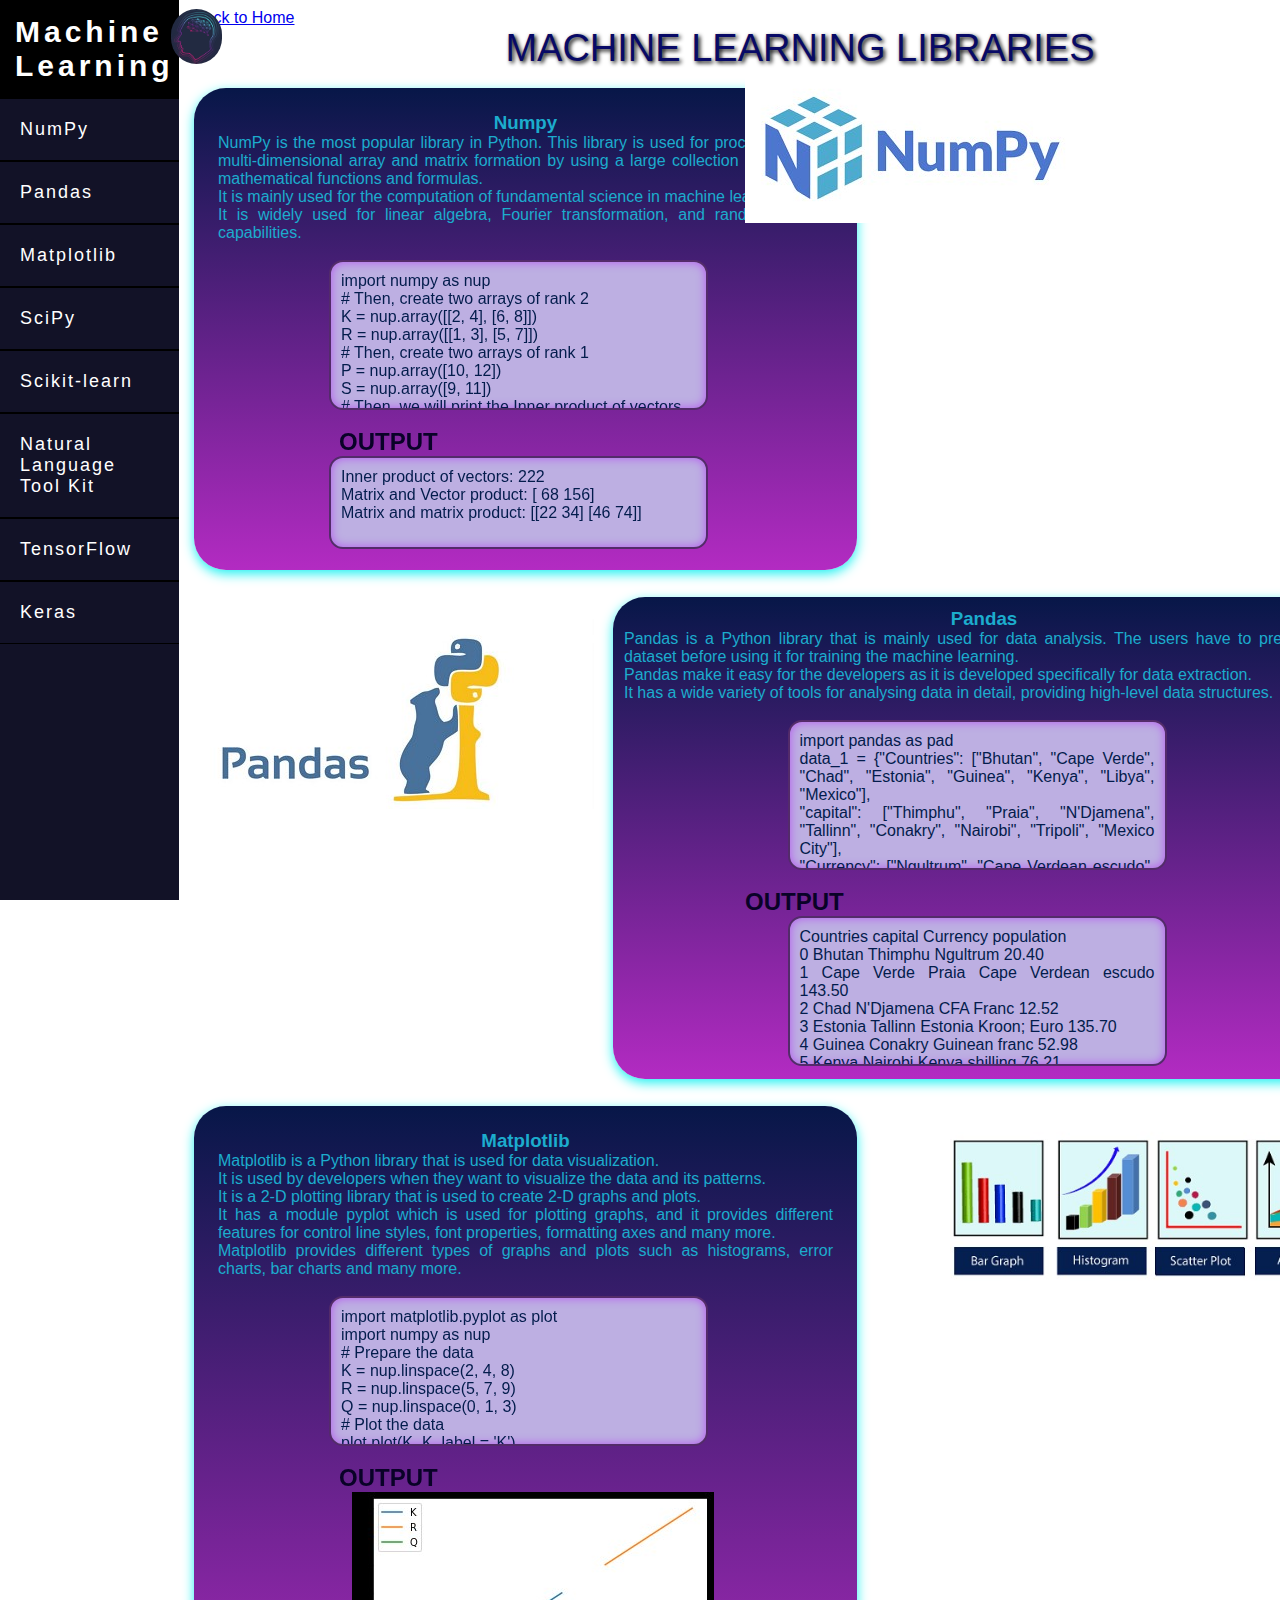
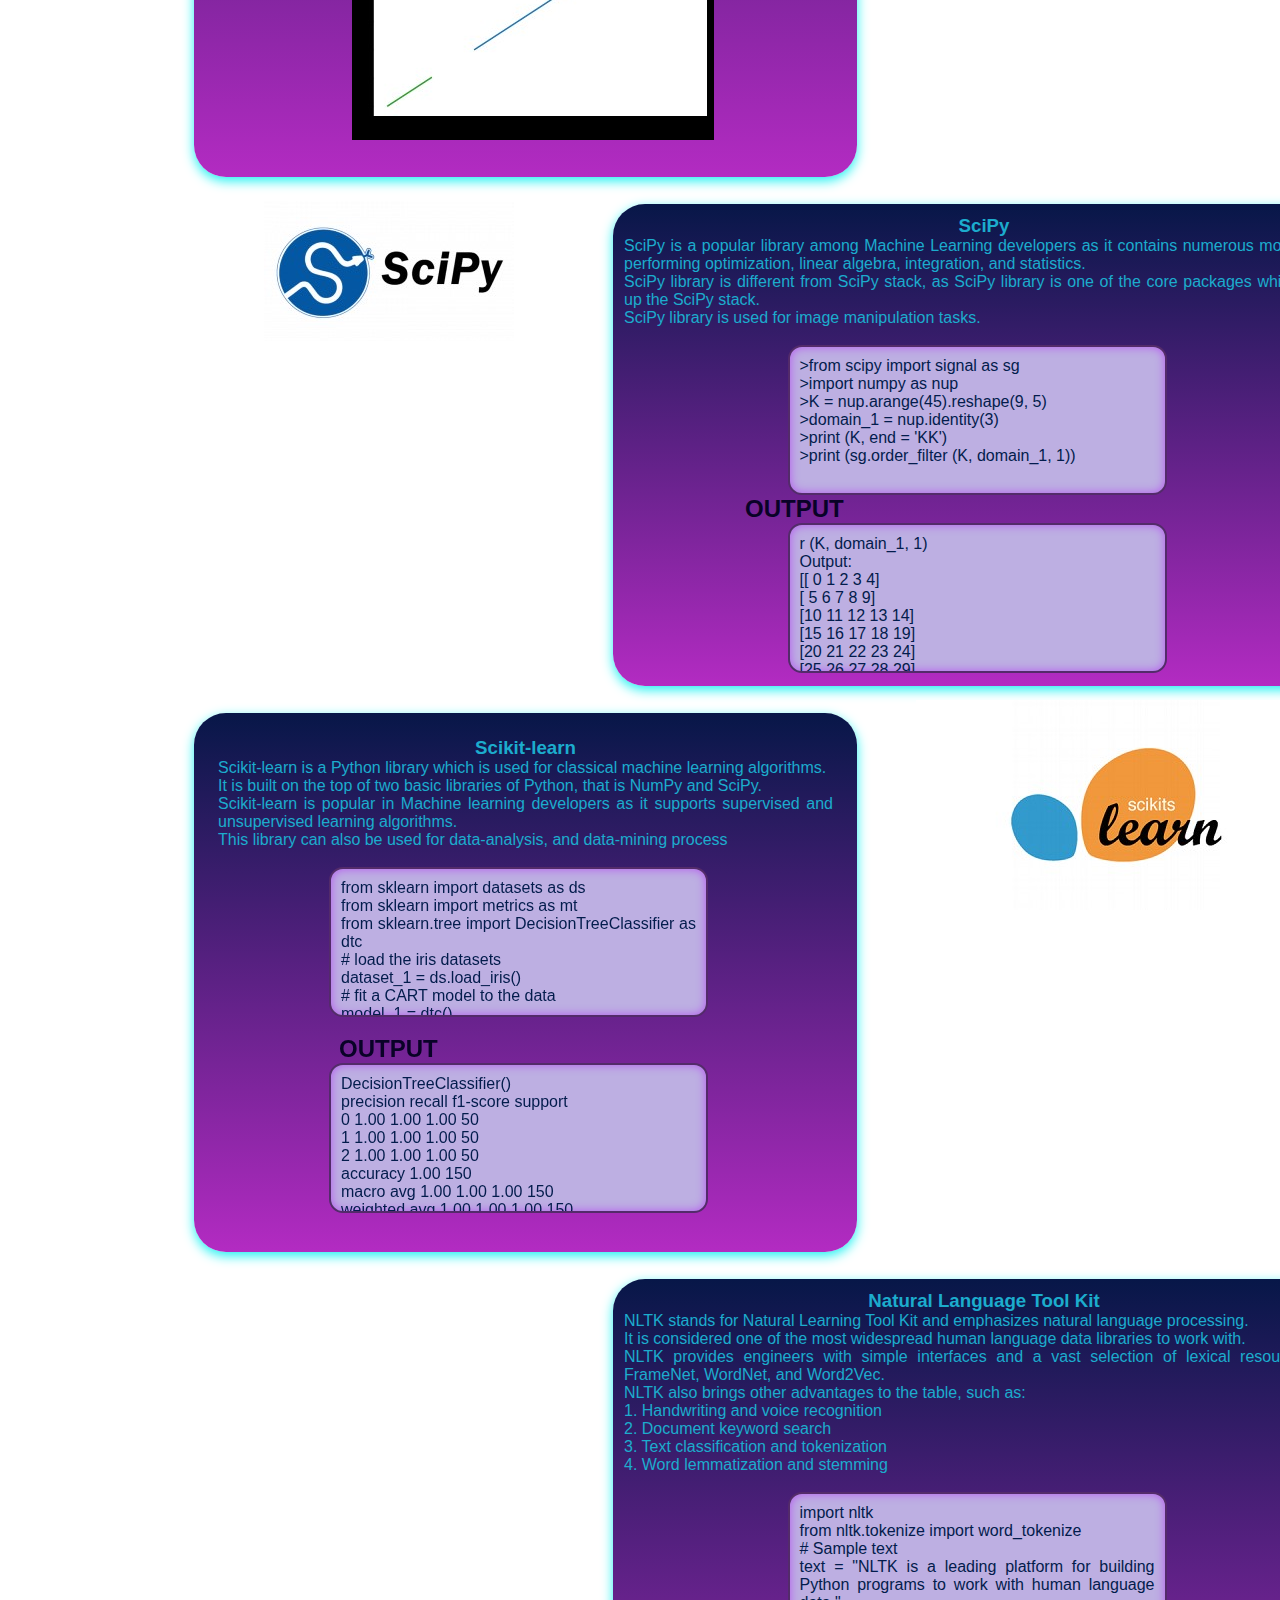
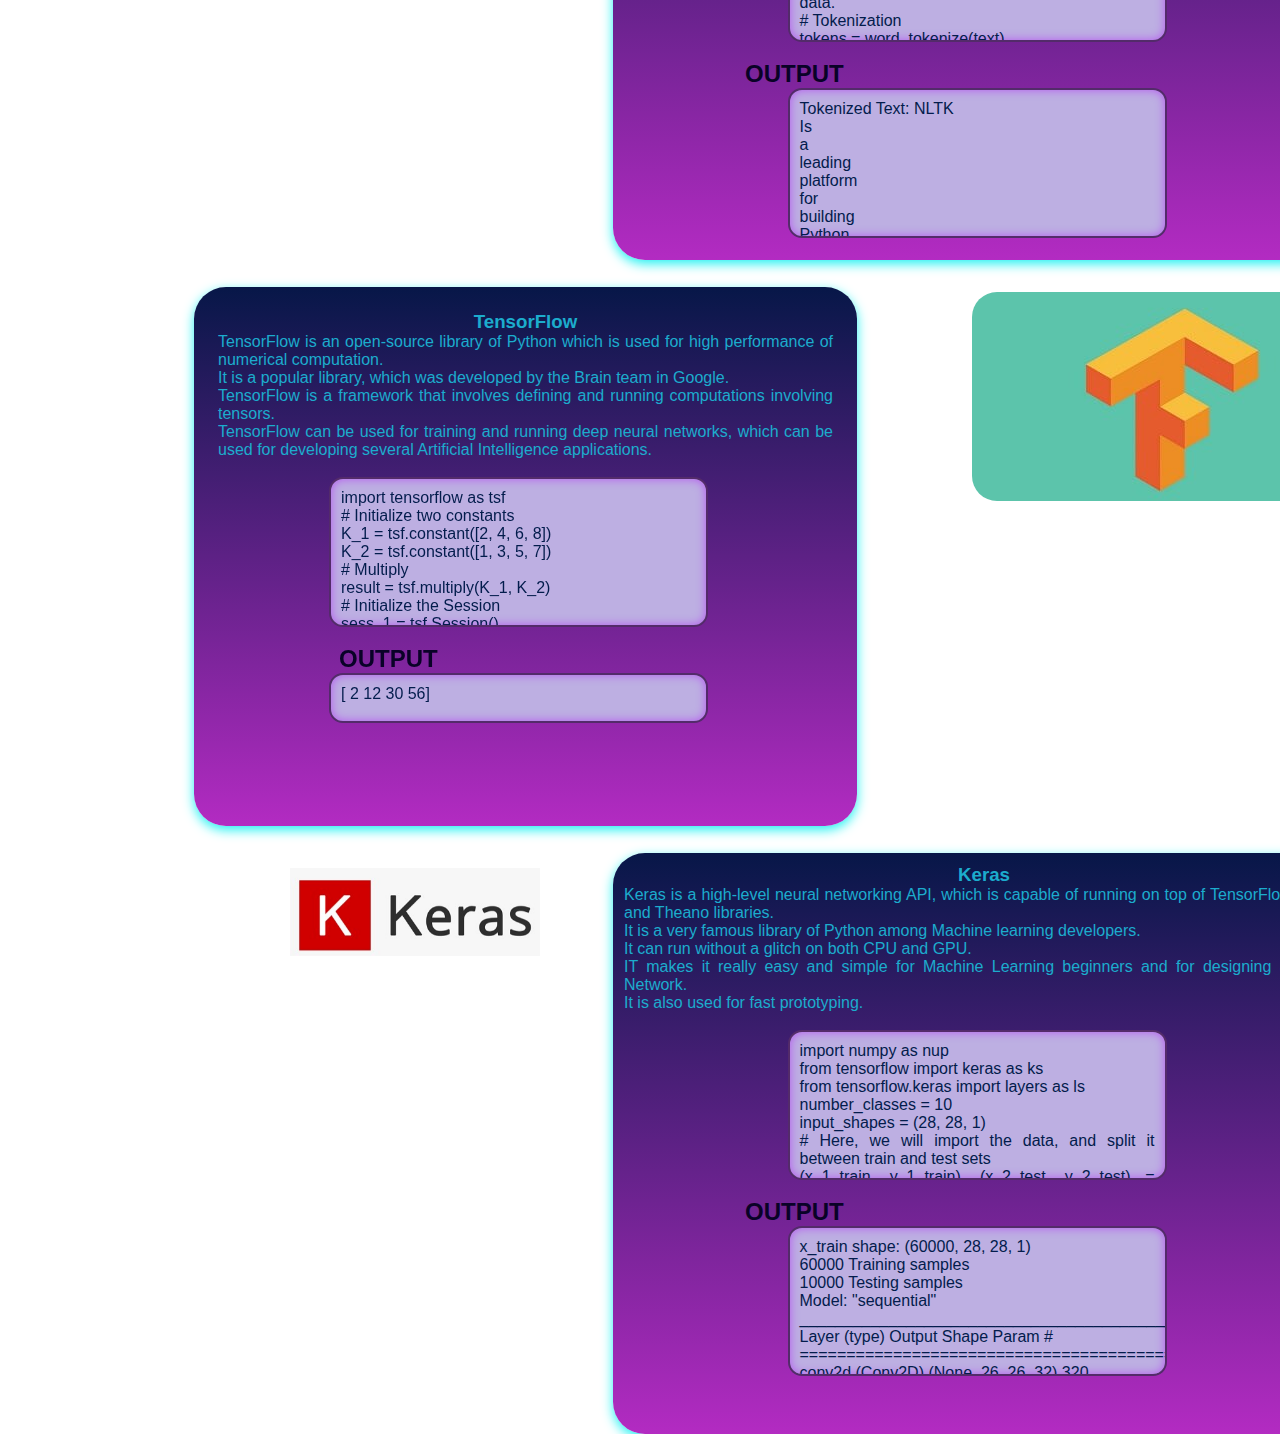
<file: libraries.html>
<!DOCTYPE html>
<html lang="en">

<head>
    <meta charset="UTF-8">
    <meta http-equiv="X-UA-Compatible" content="IE=edge">
    <meta name="viewport" content="width=device-width, initial-scale=1.0">
    <link rel="stylesheet" href="style.css">
    <link rel="stylesheet" href="libraries.css">
    <link rel="stylesheet" href="style1.css">
    <title>Libraries</title>
</head>

<body>
    <div class="menu">
        <h2 id="logo">Machine Learning</h2>
    </div>
    <div class="main">
        <div class="menu">
            <h2 id="logo">Machine Learning</h2>
            <a href="#numpy">NumPy</a>
            <a href="#pandas">Pandas</a>

            <a href="#matplotlib">Matplotlib</a>

            <a href="#sciPy">SciPy</a>
            <a href="#scikit-learn">Scikit-learn</a>
            <a href="#naturalLanguageToolKit">Natural Language Tool Kit</a>

            <a href="#tensorflow">TensorFlow</a>
            <a href="#keras">Keras</a>
        </div>
        <div class="sidebody">
            <img src="images/logo.png" id="lo">
            <a href="index.html">Back to Home</a>
            <div id="title" style="position: relative;
            left: 226px;">MACHINE LEARNING LIBRARIES</div>
            </br>
            <div id="numpy">
                <h3>Numpy</h3>
                <p>NumPy is the most popular library in Python. This library is used for processing large
                    multi-dimensional array and matrix formation by using a large collection of high-level mathematical
                    functions and formulas.</p>
                <p>It is mainly used for the computation of fundamental science in machine learning.</p>
                <p>It is widely used for linear algebra, Fourier transformation, and random number capabilities.</p>
                </br>
                <div class="scroll-block" style="color: #031c4c;background-color: #bdafe2;
            position: relative;
            left: -7px;">
                    <p>import numpy as nup </p>
                    <p># Then, create two arrays of rank 2 </p>
                    <p>K = nup.array([[2, 4], [6, 8]]) </p>
                    <p>R = nup.array([[1, 3], [5, 7]]) </p>
                    <p># Then, create two arrays of rank 1 </p>
                    <p>P = nup.array([10, 12]) </p>
                    <p>S = nup.array([9, 11]) </p>
                    <p># Then, we will print the Inner product of vectors </p>
                    <p>print ("Inner product of vectors: ", nup.dot(P, S), "\n") </p>
                    <p># Then, we will print the Matrix and Vector product </p>
                    <p>print ("Matrix and Vector product: ", nup.dot(K, P), "\n") </p>
                    <p># Now, we will print the Matrix and matrix product </p>
                    <p>print ("Matrix and matrix product: ", nup.dot(K, R)) </p>
                </div>
                </br>
                <h2 class="code" style="left: 121px;">OUTPUT</h2>
                <div class="scroll-block" style="color: #031c4c;background-color: #bdafe2;
                position: relative;
                left: -7px; height:93px;">
                    <p>Inner product of vectors: 222 </p>

                    <p>Matrix and Vector product: [ 68 156] </p>

                    <p>Matrix and matrix product: [[22 34] [46 74]]</p>
                </div>
            
            </div>
            <img style="position: absolute;
            right: 200px;
            top: 73px;" src="images/numpy.jpg" alt="">
         
            </br>
            <div id="pandas">
                <h3>Pandas</h3>
                <p>Pandas is a Python library that is mainly used for data analysis. The users have to prepare the
                    dataset before using it for training the machine learning.</p>
                <p>Pandas make it easy for the developers as it is developed specifically for data extraction.</p>
                <p>It has a wide variety of tools for analysing data in detail, providing high-level data structures.
                </p>
                </br>
                <div class="scroll-block" style="color: #031c4c;background-color: #bdafe2;
                position: relative;
                left: -7px;">
                    <p>import pandas as pad</p>

                    <p>data_1 = {"Countries": ["Bhutan", "Cape Verde", "Chad", "Estonia", "Guinea", "Kenya", "Libya",
                        "Mexico"],</p>
                    <p>"capital": ["Thimphu", "Praia", "N'Djamena", "Tallinn", "Conakry", "Nairobi", "Tripoli", "Mexico
                        City"],</p>
                    <p>"Currency": ["Ngultrum", "Cape Verdean escudo", "CFA Franc", "Estonia Kroon; Euro", "Guinean
                        franc",
                        "Kenya shilling", "Libyan dinar", "Mexican peso"],</p>
                    <p>"population": [20.4, 143.5, 12.52, 135.7, 52.98, 76.21, 34.28, 54.32] }</p>

                    <p>data_1_table = pad.DataFrame(data_1)</p>
                    <p>print(data_1_table)</p>
                </div>
                </br>
                <h2 class="code" style="left: 121px;">OUTPUT</h2>
                <div class="scroll-block" style="color: #031c4c;background-color: #bdafe2;
                position: relative;
                left: -7px;">
                    <p> Countries capital Currency population</p>
                    <p>0 Bhutan Thimphu Ngultrum 20.40</p>
                    <p>1 Cape Verde Praia Cape Verdean escudo 143.50</p>
                    <p>2 Chad N'Djamena CFA Franc 12.52</p>
                    <p>3 Estonia Tallinn Estonia Kroon; Euro 135.70</p>
                    <p>4 Guinea Conakry Guinean franc 52.98</p>
                    <p>5 Kenya Nairobi Kenya shilling 76.21</p>
                    <p>6 Libya Tripoli Libyan dinar 34.28</p>
                    <p>7 Mexico Mexico City Mexican peso 54.32</p>
                </div>
            </div>
            <img style="position: absolute;
            top: 619px;" src="images/pandas.jpg" alt="">
        </br>
            <div id="matplotlib">
                <h3>Matplotlib</h3>
                <p>Matplotlib is a Python library that is used for data visualization.</p>
                <p>It is used by developers when they
                    want to visualize the data and its patterns.</p>
                <p>It is a 2-D plotting library that is used to create 2-D
                    graphs and plots.</p>
                <p>It has a module pyplot which is used for plotting graphs, and it provides different features for
                    control
                    line styles, font properties, formatting axes and many more. </p>
                <p>Matplotlib provides different types of
                    graphs and plots such as histograms, error charts, bar charts and many more.</p>
                </br>
                <div class="scroll-block" style="color: #031c4c;background-color: #bdafe2;
position: relative;
left: -7px;">
                    <p> import matplotlib.pyplot as plot</p>
                    <p> import numpy as nup</p>
                    <p># Prepare the data</p>
                    <p> K = nup.linspace(2, 4, 8)</p>
                    <p> R = nup.linspace(5, 7, 9)</p>
                    <p>Q = nup.linspace(0, 1, 3)</p>
                    <p># Plot the data</p>
                    <p>plot.plot(K, K, label = 'K')</p>
                    <p> plot.plot(R, R, label = 'R')</p>
                    <p> plot.plot(Q, Q, label = 'Q')</p>
                    <p># Add a legend</p>
                    <p>plot.legend()</p>

                    <p># Show the plot</p>
                    <p>plot.show()</p>

                </div>
                </br>
                <h2 class="code" style="left: 121px;">OUTPUT</h2>
                <div class="img" style="position: relative;
                left: 134px;">
                    <img src="images/op.jpg" alt="">
                </div>

            </div>
<img style="position: absolute;
left: 950px;
top: 1119px;
width: 500px;" src="images/mat.jpg" alt="">
        </br>
            <div id="sciPy">
                <h3>SciPy</h3>
                <p>SciPy is a popular library among Machine Learning developers as it contains numerous modules for
                    performing optimization, linear algebra, integration, and statistics.</p>
                <p>SciPy library is different from SciPy stack, as SciPy library is one of the core packages which made
                    up the SciPy stack. </p>
                <p>SciPy library is used for image manipulation tasks.</p>
                </br>
                <div class="scroll-block" style="color: #031c4c;background-color: #bdafe2;
                position: relative;
                left: -7px;">
                    <p>>from scipy import signal as sg </p>
                    <p>>import numpy as nup </p>
                    <p>>K = nup.arange(45).reshape(9, 5) </p>
                    <p>>domain_1 = nup.identity(3) </p>
                    <p>>print (K, end = 'KK') </p>
                    <p>>print (sg.order_filter (K, domain_1, 1)) </p>

                </div>
                <h2 class="code" style="left: 121px;">OUTPUT</h2>
                <div class="scroll-block" style="color: #031c4c;background-color: #bdafe2;
            position: relative;
            left: -7px;">
                    <p>r (K, domain_1, 1)</p>
                    <p> Output:</p>
                    <p> [[ 0 1 2 3 4]</p>
                    <p> [ 5 6 7 8 9]</p>
                    <p> [10 11 12 13 14]</p>
                    <p> [15 16 17 18 19]</p>
                    <p> [20 21 22 23 24]</p>
                    <p> [25 26 27 28 29]</p>
                    <p> [30 31 32 33 34]</p>
                    <p> [35 36 37 38 39]</p>
                    <p> [40 41 42 43 44]] </p>
                    <p>KK [[ 0. 1. 2. 3. 0.]</p>
                    <p> [ 5. 6. 7. 8. 3.]</p>
                    <p> [10. 11. 12. 13. 8.]</p>
                    <p> [15. 16. 17. 18. 13.]</p>
                    <p> [20. 21. 22. 23. 18.]</p>
                    <p> [25. 26. 27. 28. 23.]</p>
                    <p> [30. 31. 32. 33. 28.]</p>
                    <p> [35. 36. 37. 38. 33.]</p>
                    <p> [ 0. 35. 36. 37. 38.]]</p>

                </div>
            </div>
        <img style="position: absolute;
        left: 264px;
        top: 1801px;" src="images/scipy.jpg" alt=""></br>
            <div id="scikit-learn">
                <h3>Scikit-learn</h3>
                <p>Scikit-learn is a Python library which is used for classical machine learning algorithms.</p>
                <p>It is built on the top of two basic libraries of Python, that is NumPy and SciPy.</p>
                <p>Scikit-learn is popular in Machine learning developers as it supports supervised and unsupervised
                    learning algorithms.</p>
                <p>This library can also be used for data-analysis, and data-mining process</p>
                </br>
                <div class="scroll-block" style="color: #031c4c;background-color: #bdafe2;
                 position: relative;
                 left: -7px;">
                    <p>from sklearn import datasets as ds</p>
                    <p>from sklearn import metrics as mt</p>
                    <p>from sklearn.tree import DecisionTreeClassifier as dtc</p>
                    <p># load the iris datasets</p>
                    <p>dataset_1 = ds.load_iris()</p>
                    <p># fit a CART model to the data</p>
                    <p>model_1 = dtc()</p>
                    <p>model_1.fit(dataset_1.data, dataset_1.target)</p>
                    <p>print(model)</p>
                    <p># make predictions</p>
                    <p>expected_1 = dataset_1.target</p>
                    <p>predicted_1 = model_1.predict(dataset_1.data)</p>
                    <p># summarize the fit of the model</p>
                    <p>print (mt.classification_report(expected_1, predicted_1))</p>
                    <p>print(mt.confusion_matrix(expected_1, predicted_1))</p>

                </div></br>
                <h2 class="code" style="left: 121px;">OUTPUT</h2>
                <div class="scroll-block" style="color: #031c4c;background-color: #bdafe2;
                 position: relative;
                 left: -7px;">
                   <p> DecisionTreeClassifier()</p>
                    <p>precision recall f1-score support</p>

                   <p> 0 1.00 1.00 1.00 50</p>
                    <p>1 1.00 1.00 1.00 50</p>
                    <p>2 1.00 1.00 1.00 50</p>

                    <p>accuracy 1.00 150</p>
                    <p>macro avg 1.00 1.00 1.00 150</p>
                    <p>weighted avg 1.00 1.00 1.00 150</p>

                    <p>[[50 0 0]</p>
                    <p>[ 0 50 0]</p>
                    <p>[ 0 0 50]]</p>

                </div>
            </div>
        <img style="position: absolute;
        left: 916px;
        top: 2300px;" src="images/scikit.jpg" alt=""></br>
            <div id="naturalLanguageToolKit">
                <h3>Natural Language Tool Kit</h3>
                <p>NLTK stands for Natural Learning Tool Kit and emphasizes natural language processing.</p>
                 <p>It is considered one of the most widespread human language data libraries to work with.</p>
                 <p>NLTK provides engineers with simple interfaces and a vast selection of lexical resources like FrameNet, WordNet, and Word2Vec.</p>
                 <p>NLTK also brings other advantages to the table, such as:</p>
                 <p>1.	Handwriting and voice recognition</p>
                 <p>2.	Document keyword search</p>
                 <p>3.	Text classification and tokenization</p>
                 <p>4.	Word lemmatization and stemming</p></br>
                 <div class="scroll-block" style="color: #031c4c;background-color: #bdafe2;
                 position: relative;
                 left: -7px;">
                <p> import nltk</p>
                 <p>from nltk.tokenize import word_tokenize</p>
                <p> # Sample text</p>
                <p> text = "NLTK is a leading platform for building Python programs to work with human language data."</p>
                 <p># Tokenization</p>
                <p> tokens = word_tokenize(text)</p>
                <p> # Display the tagged tokens</p>
                <p> print("Tokenized Text:", tokens)</p>
                 </div></br>
                 <h2 class="code" style="left: 121px;">OUTPUT</h2>
                 <div class="scroll-block" style="color: #031c4c;background-color: #bdafe2;
                 position: relative;
                 left: -7px;">
                 <p>Tokenized Text: NLTK </p>
                 <p>Is</p>
                <p> a  </p>
                <p> leading  </p>
                <p> platform</p>
                <p> for </p>
                <p> building </p>
                <p> Python</p>
                <p> programs </p>
                <p> to</p>
                <p> work </p>
                <p> with</p>
                <p> human</p>
                <p> language </p>
                <p>  data</p>

                 </div>
            </div></br>
            <div id="tensorflow">
                <h3>TensorFlow</h3>
               <p> TensorFlow is an open-source library of Python which is used for high performance of numerical computation.</p> <p>It is a popular library, which was developed by the Brain team in Google. </p><p>TensorFlow is a framework that involves defining and running computations involving tensors. </p><p>TensorFlow can be used for training and running deep neural networks, which can be used for developing several Artificial Intelligence applications.</p>
            </br>
            <div class="scroll-block" style="color: #031c4c;background-color: #bdafe2;
                 position: relative;
                 left: -7px;">
                 <p>import tensorflow as tsf  </p>
                 <p># Initialize two constants  </p>
                 <p>K_1 = tsf.constant([2, 4, 6, 8]) </p> 
                 <p>K_2 = tsf.constant([1, 3, 5, 7]) </p>    
                 <p># Multiply  </p>
                 <p>result = tsf.multiply(K_1, K_2) </p> 
                 <p># Initialize the Session  </p>
                 <p>sess_1 = tsf.Session()    </p>
                 <p># Print the result  </p>
                 <p>print (sess_1.run(result)) </p>  
                 <p># Close the session  </p>
                 <p>sess_1.close()  </p>
                 
                 </div>
                </br>
                 <h2 class="code" style="left: 121px;">OUTPUT</h2>
                 <div class="scroll-block" style="color: #031c4c;background-color: #bdafe2;
                 position: relative;
                 left: -7px; height:50px;">
                [ 2 12 30 56] 
                </div>
            </div>
        <img style="position: absolute;
        left: 972px;
        top: 3492px;
        border-radius: 25px;" src="images/tensorflow.jpg" alt=""></br>
            <div id="keras">
                <h3>Keras</h3>
               <p> Keras is a high-level neural networking API, which is capable of running on top of TensorFlow, CNTK and Theano libraries.</p> <p>It is a very famous library of Python among Machine learning developers.</p> <p>It can run without a glitch on both CPU and GPU.</p><p> IT makes it really easy and simple for Machine Learning beginners and for designing a Neural Network. </p><p>It is also used for fast prototyping.</p></br>
               <div class="scroll-block" style="color: #031c4c;background-color: #bdafe2;
                 position: relative;
                 left: -7px; ">
               <p> import numpy as nup  </p>
                <p>from tensorflow import keras as ks  </p>
                <p>from tensorflow.keras import layers as ls  </p>
                <p>number_classes = 10  </p>
                <p>input_shapes = (28, 28, 1)    </p>
                <p># Here, we will import the data, and split it between train and test sets  </p>
                <p>(x_1_train, y_1_train), (x_2_test, y_2_test) = ks.datasets.mnist.load_data() </p>  
                <p># now, we will Scale images to the [0, 1] range  </p>
                <p>x_1_train = x_1_train.astype("float32") / 255  </p>
                <p>x_2_test = x_2_test.astype("float32") / 255  </p>
                <p># we have to make sure that the images have shape (28, 28, 1) </p> 
                <p>x_1_train = nup.expand_dims(x_1_train, -1)  </p>
                <p>x_2_test = nup.expand_dims(x_2_test, -1)  </p>
                <p>print ("x_train shape:", x_1_train.shape)  </p>
                <p>print (x_1_train.shape[0], "Training samples")  </p>
                <p>print (x_2_test.shape[0], "Testing samples")  </p>
                <p># Then we will convert class vectors to binary class matrices  </p>
                <p>y_1_train = ks.utils.to_categorical(y_1_train, number_classes) </p> 
                <p>y_2_test = ks.utils.to_categorical(y_2_test, number_classes)  </p>
                <p>model_1 = ks.Sequential(  </p>
                   <p> [  </p>
                     <p>   ks.Input(shape = input_shapes),  </p>
                      <p>  ls.Conv2D(32, kernel_size = (3, 3), activation = "relu"),</p>  
                      <p>  ls.MaxPooling2D(pool_size = (2, 2)),  </p>
                      <p>  ls.Conv2D(64, kernel_size = (3, 3), activation = "relu"),  </p>
                       <p> ls.MaxPooling2D(pool_size = (2, 2)),  </p>
                       <p> ls.Flatten(),  </p>
                       <p> ls.Dropout(0.5),  </p>
                       <p> ls.Dense(number_classes, activation = "softmax"),  </p>
                   <p> ]  
                <p>)  
                <p>model_1.summary()  
                 
                </div>
            </br>
            <h2 class="code" style="left: 121px;">OUTPUT</h2>
                 <div class="scroll-block" style="color: #031c4c;background-color: #bdafe2;
                 position: relative;
                 left: -7px; ">
                <p>x_train shape: (60000, 28, 28, 1)</p>
                <p>60000 Training samples</p>
                <p>10000 Testing samples</p>
                <p>Model: "sequential"</p>
                <p>_________________________________________________________________</p>
                <p>Layer (type)                 Output Shape              Param #   </p>
                <p>=================================================================</p>
                <p>conv2d (Conv2D)              (None, 26, 26, 32)        320       </p>
                <p>_________________________________________________________________</p>
                <p>max_pooling2d (MaxPooling2D) (None, 13, 13, 32)        0         </p>
                <p>_________________________________________________________________</p>
                <p>conv2d_1 (Conv2D)            (None, 11, 11, 64)        18496     </p>
                <p>_________________________________________________________________</p>
                <p>max_pooling2d_1 (MaxPooling2 )(None, 5, 5, 64)          0         </p>
                <p>_________________________________________________________________</p>
                <p>flatten (Flatten)            (None, 1600)              0         </p>
                <p>_________________________________________________________________</p>
                <p>dropout (Dropout)            (None, 1600)              0         </p>
                <p>_________________________________________________________________</p>
                <p>dense (Dense)                (None, 10)                16010     </p>
                <p>=================================================================</p>
                <p>Total params: 34,826</p>
                <p>Trainable params: 34,826</p>
                <p>Non-trainable params: 0</p>
                
                </div>
            </div>
            <img style="position: absolute;
            top: 4068px;
            width: 250px;
            left: 290px;" src="images/keras.jpg" alt="">
        </div>
    </div>
</body>

</html>
</file>
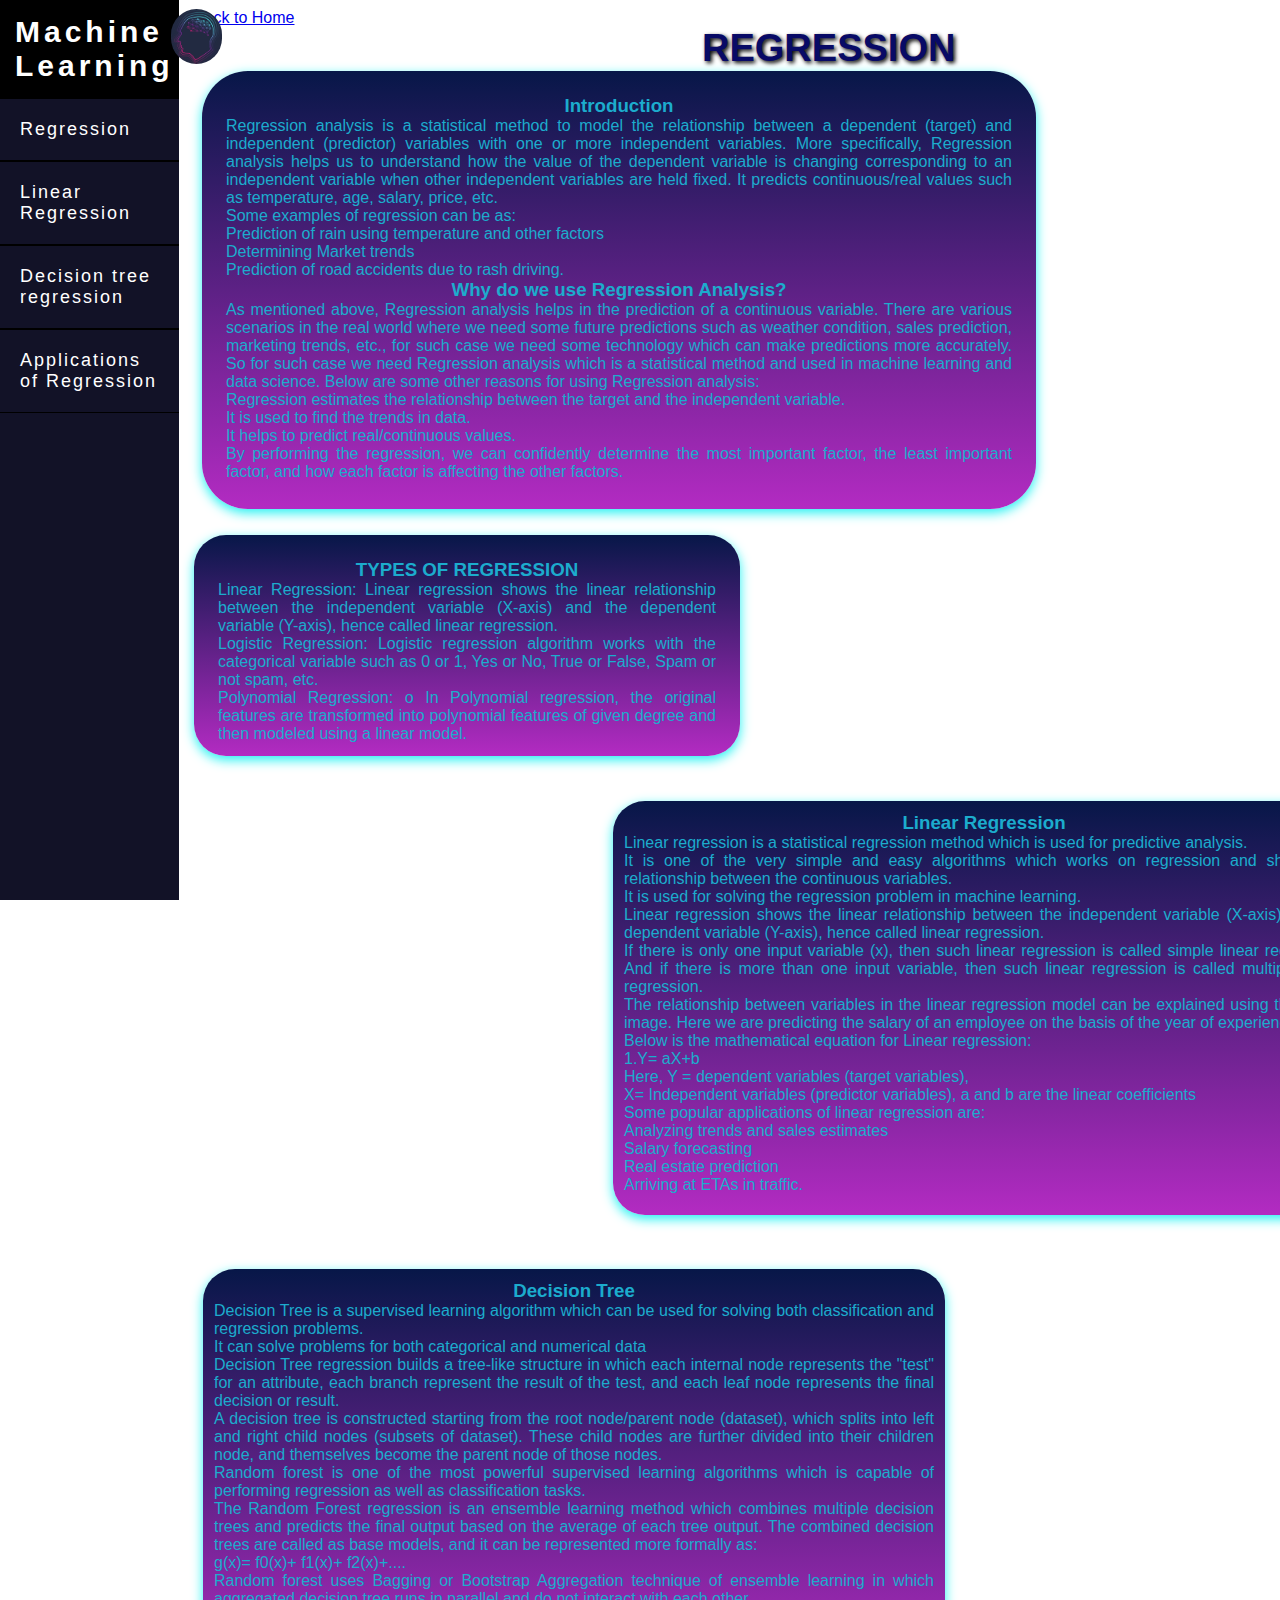
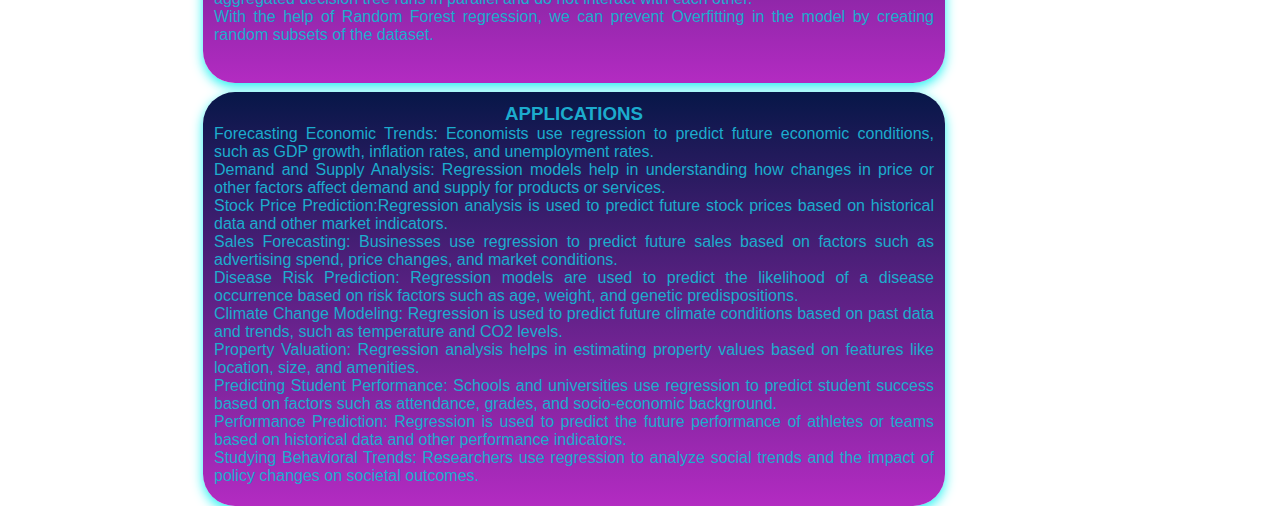
<file: regression.html>
<!DOCTYPE html>
<html lang="en">

<head>
    <meta charset="UTF-8">
    <meta http-equiv="X-UA-Compatible" content="IE=edge">
    <meta name="viewport" content="width=device-width, initial-scale=1.0">
    <link rel="stylesheet" type="text/css" href="style.css">
    <link rel="stylesheet" type="text/css" href="style1.css">
    <link rel="stylesheet" type="text/css" href="classification.css">
    <title>Regression</title>
</head>

<body>
    <div class="main">
        <div class="menu">
            <h2 id="logo">Machine Learning</h2>
            <a href="#introclassification">Regression</a>
            
            <a href="#naive">Linear Regression</a>
            <a href="#knear">Decision tree regression</a>
            <a href="#classificationappli">Applications of Regression</a>
        </div>
        <div class="sidebody">
            <img src="images/logo.png" id="lo">
            <a href="index.html">Back to Home</a>
            <div id="title" style=" position: absolute;
            left: 702px;"><b>REGRESSION</b></div>
            </br>
            </br>
            </br>
            <div class="introclassification" id="introclassification" style="height: 438px;">
                <h3>Introduction</h3>
                Regression analysis is a statistical method to model the relationship between a dependent (target) and independent (predictor) 
                variables with one or more independent variables. More specifically, Regression analysis helps us to understand how the value of 
                the dependent variable is changing corresponding to an independent variable when other independent variables are held fixed. 
                It predicts continuous/real values such as temperature, age, salary, price, etc.
                <br>
                Some examples of regression can be as:
                <br>
                Prediction of rain using temperature and other factors
                <br>
             	Determining Market trends
                 <br>
             	Prediction of road accidents due to rash driving.
                 <br>
                 <h3>Why do we use Regression Analysis?</h3>
                 As mentioned above, Regression analysis helps in the prediction of a continuous variable. 
                 There are various scenarios in the real world where we need some future predictions such as weather condition, 
                 sales prediction, marketing trends, etc., for such case we need some technology which can make predictions more accurately. 
                 So for such case we need Regression analysis which is a statistical method and used in machine learning and data science. 
                 Below are some other reasons for using Regression analysis:
                <br>
                Regression estimates the relationship between the target and the independent variable.
                <br>
               It is used to find the trends in data.
               <br>
               It helps to predict real/continuous values.
               <br>
               By performing the regression, we can confidently determine the most important factor, the least important factor, and how each factor is affecting the other factors.

            </div>
            </br>
            <div class="type" style="height: 221px;">
                <h3>TYPES OF REGRESSION</h3>
                Linear Regression:
                Linear regression shows the linear relationship between the independent variable (X-axis) and the 
                dependent variable (Y-axis), hence called linear regression.
                <br>
                Logistic Regression:
                Logistic regression algorithm works with the categorical variable such as 0 or 1, Yes or No, True or False, Spam or not spam, etc.
                <br>
                Polynomial Regression:
                o	In Polynomial regression, the original features are transformed into polynomial features of given degree and then modeled using a linear model. 
            </div>
            </br>
        
            </br>
            <div class="naive" id="naive">
                <h3>Linear Regression</h3>
                <p>Linear regression is a statistical regression method which is used for predictive analysis.</p>
<p>It is one of the very simple and easy algorithms which works on regression and shows the relationship between the continuous variables.</p>
<p>It is used for solving the regression problem in machine learning.</p>
<p>Linear regression shows the linear relationship between the independent variable (X-axis) and the dependent variable (Y-axis), hence called linear regression.</p>
<p>If there is only one input variable (x), then such linear regression is called simple linear regression. And if there is more than one input variable, then such linear regression is called multiple linear regression.</p>
<p>The relationship between variables in the linear regression model can be explained using the below image. Here we are predicting the salary of an employee on the basis of the year of experience.</p>
<p>Below is the mathematical equation for Linear regression:</p>
1.Y= aX+b 
<br> 
Here, Y = dependent variables (target variables),
<br>
X= Independent variables (predictor variables),
a and b are the linear coefficients
<br>
Some popular applications of linear regression are:
<br>
Analyzing trends and sales estimates
<br>
Salary forecasting
<br>
Real estate prediction
<br>
Arriving at ETAs in traffic.

</div> </br>
         
           
           
            </br>
            <div class="knear" id="knear">
                <h3>Decision Tree</h3>
                <p>Decision Tree is a supervised learning algorithm which can be used for solving both classification and regression problems.</p>
                <p>It can solve problems for both categorical and numerical data</p>
                <p>Decision Tree regression builds a tree-like structure in which each internal node represents the "test" for an attribute, each branch represent the result of the test, and each leaf node represents the final decision or result.</p>
                <p>A decision tree is constructed starting from the root node/parent node (dataset), which splits into left and right child nodes (subsets of dataset). These child nodes are further divided into their children node, 
                    and themselves become the parent node of those nodes.</p> 
                
            <p>Random forest is one of the most powerful supervised learning algorithms which is capable of performing regression as well as classification tasks.</p>
    <p>The Random Forest regression is an ensemble learning method which combines multiple decision trees and predicts the final output based on the average of each tree output. The combined decision trees are called as base models, and it can be represented more formally as:
     <br>               
        g(x)= f0(x)+ f1(x)+ f2(x)+....
        <br>
        Random forest uses Bagging or Bootstrap Aggregation technique of ensemble learning in which aggregated decision tree runs in parallel and do not interact with each other.
     <br>
        With the help of Random Forest regression, we can prevent Overfitting in the model by creating random subsets of the dataset.
                    

            </div>
            
            
            <div class="classificationappli" id="classificationappli" style="height: 414px;">
                <h3>APPLICATIONS</h3>
                <p>
                    Forecasting Economic Trends:
                    Economists use regression to predict future economic conditions, such as GDP growth, inflation rates, and unemployment rates.</p>
<p>Demand and Supply Analysis: 
    Regression models help in understanding how 
    changes in price or other factors affect demand and supply for products or services.</p>
    <p>Stock Price Prediction:Regression analysis is used to predict future stock prices based on historical data and other market indicators.</p>
    <p>Sales Forecasting:
         Businesses use regression to predict future sales based on factors such as advertising spend, 
        price changes, and market conditions.</p>
        <p>Disease Risk Prediction: Regression models are used to predict the likelihood of a disease occurrence based 
            on risk factors such as age, weight, and genetic predispositions.</p>
        <p>Climate Change Modeling: Regression is used to predict future climate conditions based on past data and trends, 
            such as temperature and CO2 levels.</p>
            <p>Property Valuation: Regression analysis helps in estimating property values based on features like location, size, and amenities.</p>
            <p>Predicting Student Performance: Schools and universities use regression to predict student success based on factors such as attendance, grades, and 
                socio-economic background.</p>
                <p>Performance Prediction: Regression is used to predict the future performance of athletes or teams based on historical data and other performance indicators.</p>
                <p>Studying Behavioral Trends: Researchers use regression to analyze social trends and the impact of policy changes on societal outcomes.</p>
            </div>
        </div>
</body>

</html>
</file>
<file: style.css>
*{
    padding: 0px;
    margin:0px;
    box-sizing:border-box;
    list-style: none;
    font-family: 'Poppins',sans-serif;
}
.main
{
    /* width:100%; */
    height:100vh;
    display:flex;
    /* text-align:center; */
}

.menu
{
  width: 14%;
    height: 100vh;
    background-color: #121227;
    overflow-y: auto; /* Allow vertical scrolling */
    position: fixed;
    left: 0;
    top: 0;
}
#logo
{
    color:#fff;
    font-size:30px;
    letter-spacing: 4px;
    padding:15px;
    background-color: black;
}
.menu a{
    text-decoration:none;
    color:#fff;
    font-size:18px;
    letter-spacing: 2px;
    display:list-item;
    padding:20px;
    border-top:1px solid black;
    border-bottom:1px solid black;
}
.menu a:hover{
    background-color: red;
    transition:0.5s;
    letter-spacing: 4px;
    text-transform: uppercase;
}
.sidebody{
    margin: 2px;
    padding:7px;
    padding-left: 15%;
}

li a:hover{
  color:red;
}
/*.body h1{
     margin-top:250px;
     color:#fff;
     letter-spacing: 4px;
     padding:20px;
     background-color: #000;
} */
#title{
    font-family: 'Poppins',sans-serif;
     text-align: center;
    font-size: 38px;
    color: rgb(8, 10, 102);
    text-shadow: 2px 2px 4px #000000;
   

}
#subtitle{
    font-size: 15px;
  text-align: left;
}
#intromatter{
    font-size: 15px;
    color:black;
    text-align: left;
}
#supervise{
    width: 834px;
  height: 316px;
  text-align: justify;
      background-image: linear-gradient(rgb(7, 23, 72),rgb(179, 43, 194));
      color: rgb(28, 172, 205);
      border-radius: 46px;
    margin: 8px;
    padding: 2px;
   
    box-shadow: rgb(33, 242, 242) 0px 4px 12px;
    position: absolute;
  top: 1286px;
}
h3{
    color: rgb(28, 172, 205);
    text-align: center;
}
#unsupervise{
    width: 861px;
  height: 246px;
  text-align: justify;
        background-image: linear-gradient(rgb(7, 23, 72),rgb(179, 43, 194));
        color: rgb(28, 172, 205);
        border-radius: 46px;
      margin: 8px;
      padding: 2px;
     
      box-shadow: rgb(33, 242, 242) 0px 4px 12px;
      position: absolute;
      top: 1700px
}
#applications{
    width: 398px;
    height: 248px;
    text-align: justify;
          background-image: linear-gradient(rgb(7, 23, 72),rgb(179, 43, 194));
          color: rgb(28, 172, 205);
          border-radius: 46px;
        margin: 8px;
        padding: 2px;
       
        box-shadow: rgb(33, 242, 242) 0px 4px 12px;
        position: absolute;
        top: 1891px;
        right: 20px
}


#lo{
    width: 51px;
  border-radius: 32px;
  position: fixed;
  left: 171px;
}
#i1{
  width: 605px;
  height: 254px;
    text-align: justify;
    background-image: linear-gradient(rgb(7, 23, 72),rgb(179, 43, 194));
    color: rgb(28, 172, 205);
  border-radius: 46px;
  margin: 8px;
  padding: 9px;
 
  box-shadow: rgb(33, 242, 242) 0px 4px 12px;
}
#i2{
  width: 592px;
  height: 180px;
  text-align: justify;
    background-image: linear-gradient(rgb(7, 23, 72),rgb(179, 43, 194));
    color: rgb(28, 172, 205);
    border-radius: 46px;
  margin: 8px;
  padding: 5px;
 
  box-shadow: rgb(33, 242, 242) 0px 4px 12px;
  position: absolute;
  top: 425px;
  right: 11px;
}
span{
    color:rgb(38, 114, 176);
}
#i3{
    width: 822px;
    height: 420px;
    text-align: justify;
      background-image: linear-gradient(rgb(7, 23, 72),rgb(179, 43, 194));
      color: rgb(28, 172, 205);
      border-radius: 46px;
    margin: 8px;
    padding: 2px;
   
    box-shadow: rgb(33, 242, 242) 0px 4px 12px;
    position: absolute;
  top: 658px;
}
#i4{
    width: 432px;
    height: 170px;
    text-align: justify;
    background-image: linear-gradient(rgb(7, 23, 72),rgb(179, 43, 194));
    color: rgb(28, 172, 205);
    border-radius: 46px;
  margin: 8px;
  padding: 2px;
 
  box-shadow: rgb(33, 242, 242) 0px 4px 12px;
  position: absolute;
  top: 1094px;
  right: 113px;
}
li a{
    color:black;
    text-align: center;
    position: relative;
  left: 348px;
}
#sp{
    position: absolute;
  border-radius: 50px;
  right: 55px;
  top: 1327px;
  height: 239px;
}
#usp{
  position: absolute;
  border-radius: 50px;
  left: 405px;
  top: 1995px;
  height: 212px;
}
#men{
  height: 136px;
  top: 254px;
  position: absolute;
  right: 229px;
}
.code {
  color: #090227;
  margin: 0px auto;
  position: relative;
  left: 408px;
}
@media screen and (max-width: 768px) {
  .menu {
    width: 27%;
    max-width: none
  }
  .sidebody{
    position: relative;
    left: 97px;
    width: 88%;
}
#i1{
  width: 88%;
    font-size: 13px;
}
#i2{
  width: 78%;
  font-size: 13px;
  top: 466px;
}
#i3{
  width: 78%;
  font-size: 13px;
}
#supervise{
  width: 78%;
  font-size: 13px;
}
#men{
  display: none;
}
#unsupervise{
  width: 78%;
  font-size: 13px;
}
#sp{
  display: none;
}
#usp{
  display: none;
}

}
@media screen and (max-width: 345px){
  body {
    overflow-x: hidden;
  }
  .sidebar {
    width: 100%; /* Full width */
    height: 100%; /* Full height */
    background-color: #01010a;
    position: fixed;
    top: -100%; /* Initially hidden off-screen */
    transition: top 0.3s ease; /* Add a smooth transition */
    z-index: 1000; /* Ensure the sidebar is above other content */
    overflow-y: auto; /* Allow vertical scrolling if content exceeds height */
}

.menu-icon {
    position: fixed;
    top: 10px;
    left: 10px;
    cursor: pointer;
    z-index: 1001; /* Ensure the menu icon is above the sidebar */
    color: white /* Adjust icon color as needed */
}

.show-sidebar {
    top: 0; /* Show sidebar by moving it to the top */
}

  .menu {
    padding-top: 50px; /* Adjust to accommodate the menu icon */
    height: 0px;
}
#lo{
  left: 61px;
}
.sidebody {
  width: 100%; /* Full width */
  padding: 10px; /* Adjust padding as needed */
  box-sizing: border-box; /* Include padding in width calculation */
}
#subtitle{
  text-align: justify;
  position: relative;
  width: 88%;
  left: -69px;
}
li a{
  left: 112px;
}
#i1{
  left: -96px;
    position: relative;
    width: 96%;
    height: 383px;
}
#i2{ position: relative;
  left: -96px;
  width: 96%;
  height: 220px;
  top: 778px;
}
#i3{ position: relative;
  left: -96px;
    width: 96%;
    height: 609px;
    top: 778px;
}
#i4{ position: relative;
  left: -96px;
    width: 96%;
    height: 129px;
    top: 1401px;
}
#supervise{ position: relative;
  left:-96px;
  top: 1547px;
  width: 96%;
  height: 403px;
}
#unsupervise{ position: relative;
  left: -96px;
    top: 1964px;
    width: 96%;
    height: 313px;
}
#applications{ position: relative;
  left: -96px;
  top: 2296px;
    width: 96%;
    height: 245px;
}
#title{
  text-align: left;
}
}
</file>
<file: style1.css>
#type{
    width: 325px;
  height: 108px;
  text-align: justify;
    background-image: linear-gradient(rgb(7, 23, 72),rgb(179, 43, 194));
    color: rgb(28, 172, 205);
    border-radius: 32px;
    margin: 9px;
    padding: 11px;
 
  box-shadow: rgb(33, 242, 242) 0px 4px 12px;
}
#constraint{
    width: 742px;
    height: 208px;
    text-align: justify;
    background-image: linear-gradient(rgb(7, 23, 72),rgb(179, 43, 194));
    color: rgb(28, 172, 205);
    border-radius: 32px;
  margin: 9px;
  padding: 11px;
 
  box-shadow: rgb(33, 242, 242) 0px 4px 12px;
}
#support{
    position: relative;
    left: 410px;
    width: 742px;
    height: 189px;
    text-align: justify;
    background-image: linear-gradient(rgb(7, 23, 72),rgb(179, 43, 194));
    color: rgb(28, 172, 205);
    border-radius: 32px;
    margin: 9px;
    padding: 11px;
 
  box-shadow: rgb(33, 242, 242) 0px 4px 12px;
}
#confidence{
    width: 742px;
    height: 189px;
    text-align: justify;
    background-image: linear-gradient(rgb(7, 23, 72),rgb(179, 43, 194));
    color: rgb(28, 172, 205);
    border-radius: 32px;
    margin: 9px;
    padding: 11px;
 
  box-shadow: rgb(33, 242, 242) 0px 4px 12px;
}
#lift{
    position: relative;
  left: 410px;
    width: 742px;
    height: 238px;
    text-align: justify;
    background-image: linear-gradient(rgb(7, 23, 72),rgb(179, 43, 194));
    color: rgb(28, 172, 205);
    border-radius: 32px;
    margin: 9px;
    padding: 11px;
 
  box-shadow: rgb(33, 242, 242) 0px 4px 12px;
}
#apriori{
    width: 882px;
  height: 339px;
  text-align: justify;
    background-image: linear-gradient(rgb(7, 23, 72),rgb(179, 43, 194));
    color: rgb(28, 172, 205);
    border-radius: 32px;
    margin: 9px;
    padding: 11px;
 
  box-shadow: rgb(33, 242, 242) 0px 4px 12px;
}
#Eclat{
    width: 882px;
    height: 194px;
    text-align: justify;
      background-image: linear-gradient(rgb(7, 23, 72),rgb(179, 43, 194));
      color: rgb(28, 172, 205);
      border-radius: 32px;
      margin: 9px;
      padding: 11px;
   
    box-shadow: rgb(33, 242, 242) 0px 4px 12px;
}
#FP{
    width: 882px;
    height: 542px;
    text-align: justify;
      background-image: linear-gradient(rgb(7, 23, 72),rgb(179, 43, 194));
      color: rgb(28, 172, 205);
      border-radius: 32px;
      margin: 9px;
      padding: 11px;
      
    box-shadow: rgb(33, 242, 242) 0px 4px 12px;
}
#associationappli{
    width: 603px;
  height: 260px;
    text-align: justify;
      background-image: linear-gradient(rgb(7, 23, 72),rgb(179, 43, 194));
      color: rgb(28, 172, 205);
      border-radius: 32px;
      margin: 9px;
      padding: 11px;
   
    box-shadow: rgb(33, 242, 242) 0px 4px 12px;
    position: relative;
    left: 167px;
    top: 27px;
}
.scroll-block {
  width: 379px;
  height: 150px;
  overflow: auto;
  border: 2px solid #532b6a;
  padding: 10px;
  margin: 0px auto;
  border-radius: 14px;
  position: relative;
  left: -137px;
  box-shadow: inset 0 0 10px rgba(175, 0, 255, 0.5); /* Inner box shadow */
}
.img-fp{

  width: 422px;
      position: relative;
      left: 217px;
      top: 9px;
      border-radius: 9px;
}
</file>
<file: classification.css>
.introclassification{
    width: 834px;
    height: 316px;
    text-align: justify;
        background-image: linear-gradient(rgb(7, 23, 72),rgb(179, 43, 194));
        color: rgb(28, 172, 205);
        border-radius: 46px;
      margin: 8px;
      padding: 24px;
     
      box-shadow: rgb(33, 242, 242) 0px 4px 12px;
      
}
.type{
    width: 546px;
    height: 199px;
    text-align: justify;
      background-image: linear-gradient(rgb(7, 23, 72),rgb(179, 43, 194));
      color: rgb(28, 172, 205);
      border-radius: 32px;
      
      padding: 24px;
   
    box-shadow: rgb(33, 242, 242) 0px 4px 12px;
}
.division{
    width: 546px;
    height: 265px;
    text-align: justify;
      background-image: linear-gradient(rgb(7, 23, 72),rgb(179, 43, 194));
      color: rgb(28, 172, 205);
      border-radius: 32px;
      
      padding: 24px;
   
    box-shadow: rgb(33, 242, 242) 0px 4px 12px;
}
.svmintro{
    position: relative;
    left: 410px;
    width: 742px;
    height: 308px;
    text-align: justify;
    background-image: linear-gradient(rgb(7, 23, 72),rgb(179, 43, 194));
    color: rgb(28, 172, 205);
    border-radius: 32px;
    margin: 9px;
    padding: 11px;
 
  box-shadow: rgb(33, 242, 242) 0px 4px 12px;
}
.typesvm{
    width: 546px;
    height: 228px;
    text-align: justify;
      background-image: linear-gradient(rgb(7, 23, 72),rgb(179, 43, 194));
      color: rgb(28, 172, 205);
      border-radius: 32px;
      padding: 11px;
    box-shadow: rgb(33, 242, 242) 0px 4px 12px;
}
.work{
    position: relative;
    left: 410px;
    width: 742px;
    height: 400px;
    text-align: justify;
    background-image: linear-gradient(rgb(7, 23, 72),rgb(179, 43, 194));
    color: rgb(28, 172, 205);
    border-radius: 32px;
    margin: 9px;
    padding: 11px;
 
  box-shadow: rgb(33, 242, 242) 0px 4px 12px;
}
.implementclass{
  width: 546px;
  height: 168px;
  text-align: justify;
    background-image: linear-gradient(rgb(7, 23, 72),rgb(179, 43, 194));
    color: rgb(28, 172, 205);
    border-radius: 32px;
    padding: 11px;
  box-shadow: rgb(33, 242, 242) 0px 4px 12px;
}
.naive{
  position: relative;
  left: 410px;
  width: 742px;
  height: 414px;
  text-align: justify;
  background-image: linear-gradient(rgb(7, 23, 72),rgb(179, 43, 194));
  color: rgb(28, 172, 205);
  border-radius: 32px;
  margin: 9px;
  padding: 11px;

box-shadow: rgb(33, 242, 242) 0px 4px 12px;
}
.knear{
 
  width: 742px;
  height: 414px;
  text-align: justify;
  background-image: linear-gradient(rgb(7, 23, 72),rgb(179, 43, 194));
  color: rgb(28, 172, 205);
  border-radius: 32px;
  margin: 9px;
  padding: 11px;

box-shadow: rgb(33, 242, 242) 0px 4px 12px;
}
.classificationappli{
  width: 742px;
  height: 324px;
  text-align: justify;
  background-image: linear-gradient(rgb(7, 23, 72),rgb(179, 43, 194));
  color: rgb(28, 172, 205);
  border-radius: 32px;
  margin: 9px;
  padding: 11px;

box-shadow: rgb(33, 242, 242) 0px 4px 12px;
}
</file>
<file: gloss.css>
#a{
    width: 663px;
    height: 258px;
    text-align: justify;
      background-image: linear-gradient(rgb(7, 23, 72),rgb(179, 43, 194));
      color: rgb(28, 172, 205);
      border-radius: 32px;
      
      padding: 24px;
   
    box-shadow: rgb(33, 242, 242) 0px 4px 12px;
}
#b{
    position: relative;
    left: 410px;
    width: 742px;
    height: 266px;
    text-align: justify;
    background-image: linear-gradient(rgb(7, 23, 72),rgb(179, 43, 194));
    color: rgb(28, 172, 205);
    border-radius: 32px;
    margin: 9px;
    padding: 11px;
 
  box-shadow: rgb(33, 242, 242) 0px 4px 12px;
}
#c{
    width: 663px;
    height: 503px;
    text-align: justify;
      background-image: linear-gradient(rgb(7, 23, 72),rgb(179, 43, 194));
      color: rgb(28, 172, 205);
      border-radius: 32px;
      
      padding: 24px;
   
    box-shadow: rgb(33, 242, 242) 0px 4px 12px;
}
#e{
    position: relative;
    left: 410px;
    width: 742px;
    height: 87px;
    text-align: justify;
    background-image: linear-gradient(rgb(7, 23, 72),rgb(179, 43, 194));
    color: rgb(28, 172, 205);
    border-radius: 32px;
    margin: 9px;
    padding: 11px;
 
  box-shadow: rgb(33, 242, 242) 0px 4px 12px;
}
#f{
    width: 663px;
    height: 310px;
    text-align: justify;
      background-image: linear-gradient(rgb(7, 23, 72),rgb(179, 43, 194));
      color: rgb(28, 172, 205);
      border-radius: 32px;
      
      padding: 24px;
   
    box-shadow: rgb(33, 242, 242) 0px 4px 12px;
}
#h{
    position: relative;
    left: 410px;
    width: 742px;
    height: 102px;
    text-align: justify;
    background-image: linear-gradient(rgb(7, 23, 72),rgb(179, 43, 194));
    color: rgb(28, 172, 205);
    border-radius: 32px;
    margin: 9px;
    padding: 11px;
 
  box-shadow: rgb(33, 242, 242) 0px 4px 12px;
}
#i{
    width: 663px;
    height: 181px;
    text-align: justify;
      background-image: linear-gradient(rgb(7, 23, 72),rgb(179, 43, 194));
      color: rgb(28, 172, 205);
      border-radius: 32px;
      
      padding: 24px;
   
    box-shadow: rgb(33, 242, 242) 0px 4px 12px;
}
#m{
    position: relative;
    left: 410px;
    width: 742px;
    height: 102px;
    text-align: justify;
    background-image: linear-gradient(rgb(7, 23, 72),rgb(179, 43, 194));
    color: rgb(28, 172, 205);
    border-radius: 32px;
    margin: 9px;
    padding: 11px;
 
  box-shadow: rgb(33, 242, 242) 0px 4px 12px;
}
#n{
    width: 663px;
    height: 249px;
    text-align: justify;
      background-image: linear-gradient(rgb(7, 23, 72),rgb(179, 43, 194));
      color: rgb(28, 172, 205);
      border-radius: 32px;
      
      padding: 24px;
   
    box-shadow: rgb(33, 242, 242) 0px 4px 12px;
}
#o{
    position: relative;
    left: 410px;
    width: 742px;
    height: 199px;
    text-align: justify;
    background-image: linear-gradient(rgb(7, 23, 72),rgb(179, 43, 194));
    color: rgb(28, 172, 205);
    border-radius: 32px;
    margin: 9px;
    padding: 11px;
 
  box-shadow: rgb(33, 242, 242) 0px 4px 12px;
}
#p{
    width: 663px;
    height: 268px;
    text-align: justify;
      background-image: linear-gradient(rgb(7, 23, 72),rgb(179, 43, 194));
      color: rgb(28, 172, 205);
      border-radius: 32px;
      
      padding: 24px;
   
    box-shadow: rgb(33, 242, 242) 0px 4px 12px;
}
#r{
    position: relative;
    left: 410px;
    width: 742px;
    height: 276px;
    text-align: justify;
    background-image: linear-gradient(rgb(7, 23, 72),rgb(179, 43, 194));
    color: rgb(28, 172, 205);
    border-radius: 32px;
    margin: 9px;
    padding: 11px;
 
  box-shadow: rgb(33, 242, 242) 0px 4px 12px;
}
#s{
    width: 663px;
    height: 276px;
    text-align: justify;
      background-image: linear-gradient(rgb(7, 23, 72),rgb(179, 43, 194));
      color: rgb(28, 172, 205);
      border-radius: 32px;
      
      padding: 24px;
   
    box-shadow: rgb(33, 242, 242) 0px 4px 12px;
}
#t{
    position: relative;
    left: 410px;
    width: 742px;
    height: 142px;
    text-align: justify;
    background-image: linear-gradient(rgb(7, 23, 72),rgb(179, 43, 194));
    color: rgb(28, 172, 205);
    border-radius: 32px;
    margin: 9px;
    padding: 11px;
 
  box-shadow: rgb(33, 242, 242) 0px 4px 12px;
}
#u{
    width: 663px;
    height: 173px;
    text-align: justify;
      background-image: linear-gradient(rgb(7, 23, 72),rgb(179, 43, 194));
      color: rgb(28, 172, 205);
      border-radius: 32px;
      
      padding: 24px;
   
    box-shadow: rgb(33, 242, 242) 0px 4px 12px;
}
#v{
    position: relative;
    left: 410px;
    width: 742px;
    height: 204px;
    text-align: justify;
    background-image: linear-gradient(rgb(7, 23, 72),rgb(179, 43, 194));
    color: rgb(28, 172, 205);
    border-radius: 32px;
    margin: 9px;
    padding: 11px;
 
  box-shadow: rgb(33, 242, 242) 0px 4px 12px;
}
</file>
<file: quess.css>
.questions{
    width: 834px;
    height: 364px;
    text-align: justify;
        background-image: linear-gradient(rgb(7, 23, 72),rgb(179, 43, 194));
        color: rgb(28, 172, 205);
        border-radius: 46px;
        margin:20px auto;
      padding: 24px;
     
      box-shadow: rgb(33, 242, 242) 0px 4px 12px;
}
li a{
    color:#43ccc0;
    font-size: 18px;
    
}
ol{
    position: relative;
    left: -195px;
}
.one{
    width: 663px;
    height: 410px;
    text-align: justify;
      background-image: linear-gradient(rgb(7, 23, 72),rgb(179, 43, 194));
      color: rgb(28, 172, 205);
      border-radius: 32px;
      
      padding: 24px;
   
    box-shadow: rgb(33, 242, 242) 0px 4px 12px;
}
#two{
    position: relative;
    left: 410px;
    width: 742px;
    height: 161px;
    text-align: justify;
    background-image: linear-gradient(rgb(7, 23, 72),rgb(179, 43, 194));
    color: rgb(28, 172, 205);
    border-radius: 32px;
    margin: 9px;
    padding: 11px;
 
  box-shadow: rgb(33, 242, 242) 0px 4px 12px;
}
#three{
    width: 663px;
    height: 296px;
    text-align: justify;
      background-image: linear-gradient(rgb(7, 23, 72),rgb(179, 43, 194));
      color: rgb(28, 172, 205);
      border-radius: 32px;
      
      padding: 24px;
   
    box-shadow: rgb(33, 242, 242) 0px 4px 12px;
}
#four{
    position: relative;
    left: 410px;
    width: 742px;
    height: 496px;
    text-align: justify;
    background-image: linear-gradient(rgb(7, 23, 72),rgb(179, 43, 194));
    color: rgb(28, 172, 205);
    border-radius: 32px;
    margin: 9px;
    padding: 11px;
 
  box-shadow: rgb(33, 242, 242) 0px 4px 12px;
}
#five{
    width: 663px;
    height: 378px;
    text-align: justify;
      background-image: linear-gradient(rgb(7, 23, 72),rgb(179, 43, 194));
      color: rgb(28, 172, 205);
      border-radius: 32px;
      
      padding: 24px;
   
    box-shadow: rgb(33, 242, 242) 0px 4px 12px;
}
#six{
    position: relative;
    left: 410px;
    width: 742px;
    height: 426px;
    text-align: justify;
    background-image: linear-gradient(rgb(7, 23, 72),rgb(179, 43, 194));
    color: rgb(28, 172, 205);
    border-radius: 32px;
    margin: 9px;
    padding: 11px;
 
  box-shadow: rgb(33, 242, 242) 0px 4px 12px;
}
#sev{
    width: 663px;
  height: 355px;
  text-align: justify;
  background-image: linear-gradient(rgb(7, 23, 72),rgb(179, 43, 194));
  color: rgb(28, 172, 205);
  border-radius: 32px;
  padding: 24px;
  box-shadow: rgb(33, 242, 242) 0px 4px 12px;
}
#eig{
    position: relative;
    left: 410px;
    width: 742px;
    height: 346px;
    text-align: justify;
    background-image: linear-gradient(rgb(7, 23, 72),rgb(179, 43, 194));
    color: rgb(28, 172, 205);
    border-radius: 32px;
    margin: 9px;
    padding: 11px;
 
  box-shadow: rgb(33, 242, 242) 0px 4px 12px;
}
#nin{
    width: 663px;
  height: 355px;
  text-align: justify;
  background-image: linear-gradient(rgb(7, 23, 72),rgb(179, 43, 194));
  color: rgb(28, 172, 205);
  border-radius: 32px;
  padding: 24px;
  box-shadow: rgb(33, 242, 242) 0px 4px 12px;
}
#ten{
    position: relative;
    left: 410px;
    width: 742px;
    height: 574px;
    text-align: justify;
    background-image: linear-gradient(rgb(7, 23, 72),rgb(179, 43, 194));
    color: rgb(28, 172, 205);
    border-radius: 32px;
    margin: 9px;
    padding: 11px;
 
  box-shadow: rgb(33, 242, 242) 0px 4px 12px;
}
#ele{
    width: 663px;
  height: 568px;
  text-align: justify;
  background-image: linear-gradient(rgb(7, 23, 72),rgb(179, 43, 194));
  color: rgb(28, 172, 205);
  border-radius: 32px;
  padding: 24px;
  box-shadow: rgb(33, 242, 242) 0px 4px 12px;
}
#twe{
    position: relative;
    left: 410px;
    width: 742px;
    height: 574px;
    text-align: justify;
    background-image: linear-gradient(rgb(7, 23, 72),rgb(179, 43, 194));
    color: rgb(28, 172, 205);
    border-radius: 32px;
    margin: 9px;
    padding: 11px;
 
  box-shadow: rgb(33, 242, 242) 0px 4px 12px;
}
#thir{
    
    width: 742px;
    height: 320px;
    text-align: justify;
    background-image: linear-gradient(rgb(7, 23, 72),rgb(179, 43, 194));
    color: rgb(28, 172, 205);
    border-radius: 32px;
    margin: 9px;
    padding: 11px;
 
  box-shadow: rgb(33, 242, 242) 0px 4px 12px;
}
#fourtheen{
    position: relative;
    left: 410px;
    width: 742px;
    height: 414px;
    text-align: justify;
    background-image: linear-gradient(rgb(7, 23, 72),rgb(179, 43, 194));
    color: rgb(28, 172, 205);
    border-radius: 32px;
    margin: 9px;
    padding: 11px;
 
  box-shadow: rgb(33, 242, 242) 0px 4px 12px;
}
#fiftheen{
    
    width: 742px;
    height: 370px;
    text-align: justify;
    background-image: linear-gradient(rgb(7, 23, 72),rgb(179, 43, 194));
    color: rgb(28, 172, 205);
    border-radius: 32px;
    margin: 9px;
    padding: 11px;
 
  box-shadow: rgb(33, 242, 242) 0px 4px 12px;
}
</file>
<file: libraries.css>
#numpy{
    width: 663px;
    height: 482px;
    text-align: justify;
      background-image: linear-gradient(rgb(7, 23, 72),rgb(179, 43, 194));
      color: rgb(28, 172, 205);
      border-radius: 32px;
      
      padding: 24px;
   
    box-shadow: rgb(33, 242, 242) 0px 4px 12px;
}
#pandas{
    position: relative;
    left: 410px;
    width: 742px;
    height:482px;
    text-align: justify;
    background-image: linear-gradient(rgb(7, 23, 72),rgb(179, 43, 194));
    color: rgb(28, 172, 205);
    border-radius: 32px;
    margin: 9px;
    padding: 11px;
 
  box-shadow: rgb(33, 242, 242) 0px 4px 12px;
}
#matplotlib{
    width: 663px;
    height: 671px;
    text-align: justify;
      background-image: linear-gradient(rgb(7, 23, 72),rgb(179, 43, 194));
      color: rgb(28, 172, 205);
      border-radius: 32px;
      
      padding: 24px;
   
    box-shadow: rgb(33, 242, 242) 0px 4px 12px;
}
#sciPy{
    position: relative;
    left: 410px;
    width: 742px;
    height:482px;
    text-align: justify;
    background-image: linear-gradient(rgb(7, 23, 72),rgb(179, 43, 194));
    color: rgb(28, 172, 205);
    border-radius: 32px;
    margin: 9px;
    padding: 11px;
 
  box-shadow: rgb(33, 242, 242) 0px 4px 12px;
}
#scikit-learn{
    width: 663px;
    height:539px;
    text-align: justify;
      background-image: linear-gradient(rgb(7, 23, 72),rgb(179, 43, 194));
      color: rgb(28, 172, 205);
      border-radius: 32px;
      
      padding: 24px;
   
    box-shadow: rgb(33, 242, 242) 0px 4px 12px;
}
#naturalLanguageToolKit{
    position: relative;
    left: 410px;
    width: 742px;
    height:581px;
    text-align: justify;
    background-image: linear-gradient(rgb(7, 23, 72),rgb(179, 43, 194));
    color: rgb(28, 172, 205);
    border-radius: 32px;
    margin: 9px;
    padding: 11px;
 
  box-shadow: rgb(33, 242, 242) 0px 4px 12px;
}
#tensorflow{
    width: 663px;
    height:539px;
    text-align: justify;
      background-image: linear-gradient(rgb(7, 23, 72),rgb(179, 43, 194));
      color: rgb(28, 172, 205);
      border-radius: 32px;
      
      padding: 24px;
   
    box-shadow: rgb(33, 242, 242) 0px 4px 12px;
}
#keras{
    position: relative;
    left: 410px;
    width: 742px;
    height:581px;
    text-align: justify;
    background-image: linear-gradient(rgb(7, 23, 72),rgb(179, 43, 194));
    color: rgb(28, 172, 205);
    border-radius: 32px;
    margin: 9px;
    padding: 11px;
 
  box-shadow: rgb(33, 242, 242) 0px 4px 12px;
}
</file>
